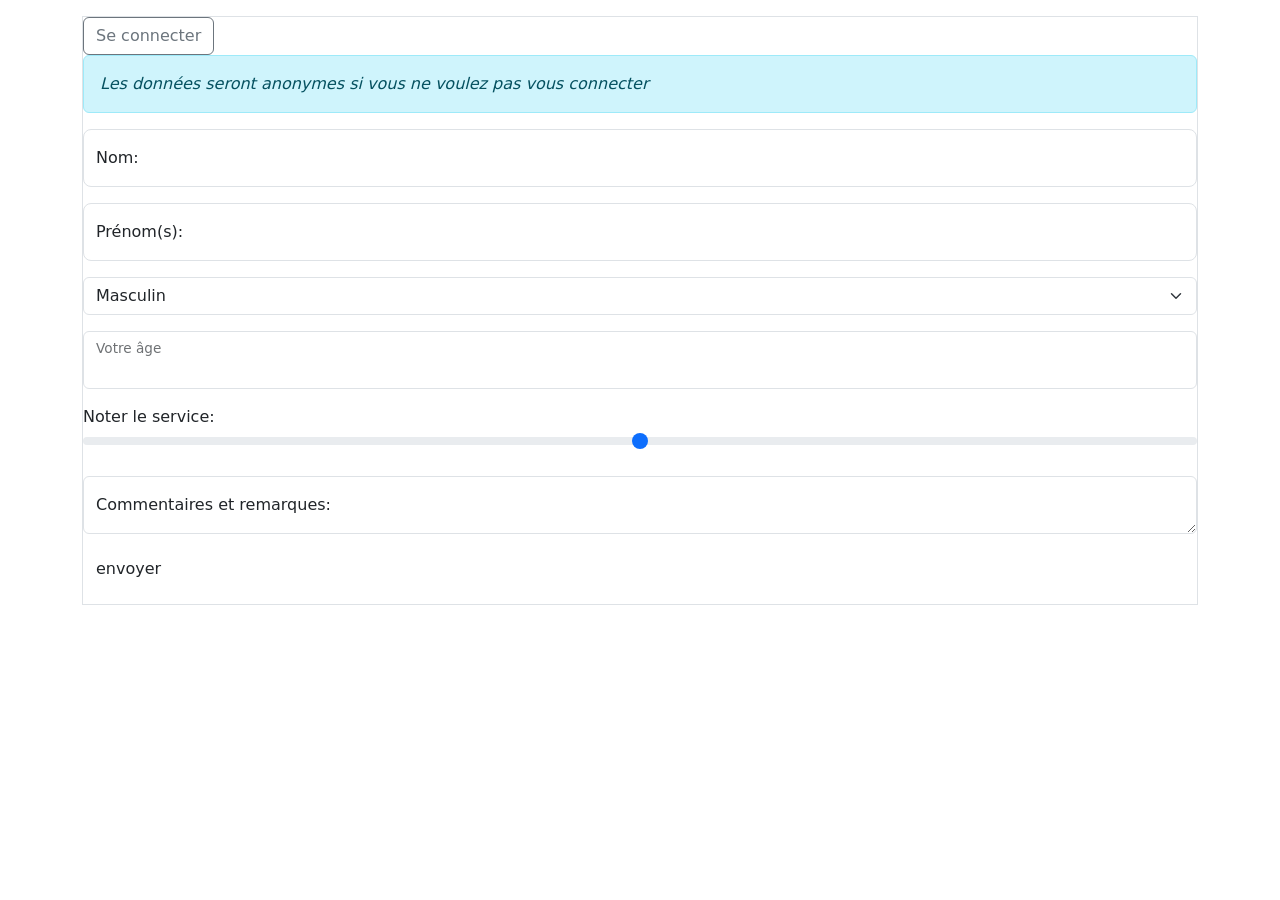
<file: bootstrap/index.html>
<!DOCTYPE html>
<html lang="en">
<head>
    <meta charset="UTF-8">
    <meta http-equiv="X-UA-Compatible" content="IE=edge">
    <meta name="viewport" content="width=device-width, initial-scale=1.0">
    <link href="https://cdn.jsdelivr.net/npm/bootstrap@5.1.3/dist/css/bootstrap.min.css" rel="stylesheet" integrity="sha384-1BmE4kWBq78iYhFldvKuhfTAU6auU8tT94WrHftjDbrCEXSU1oBoqyl2QvZ6jIW3" crossorigin="anonymous">
    <title>Exposé bootstrap(form)</title>
</head>
<body>
    <div class="container-sm bg-gray text-warning-75 mx-20 my-3">
        <form role="form" class="border needs-validation">        
            <button type="button" class="btn btn-outline-secondary modal-toggle" data-bs-toggle="modal" data-bs-target="#login">Se connecter</button>
            <div class="alert alert-info">
                <em>Les données seront anonymes si vous ne voulez pas vous connecter</em>
            </div>

            <div class="form-floating my-3">
                <input type="text" class="form-control form-control-lg" id="firstname" name="firstname" placeholder="entrer votre nom">
                <label for="firstname" class="form-label">Nom:</label>
            </div>

            <div class="form-floating my-3">
                <input type="text" class="form-control form-control-lg" id="name" name="name" placeholder="entrer votre prénom">
                <label for="name" class="form-label">Prénom(s):</label>
            </div>

            <div class="my-3">
                <select name="genre" id="genre" class="form-select">
                    <option value="male">Masculin</option>
                    <option value="female">Féminin</option>
                    <option value="indefine">Ne pas spécifier</option>
                </select>
            </div>

            <div class="my-3 form-floating">
                <input type="number" id="age" class="form-control" name="age" min="18" max="70">
                <label for="age" class="form-label">Votre âge</label>
            </div>

            <div class="my-3">
                <label for="range" id="form-label">Noter le service:</label>
                <input type="range" id="range" class="form-range" step="10">
            </div>

            <div class="my-3 form-floating">
                <textarea name="comments" class="form-control" id="comments" cols="30" rows="10" placeholder="Entrer vos remarques"></textarea>
                <label for="comments">Commentaires et remarques:&nbsp;</label>
            </div>

            <div class="my-3">
                <button type="submit" class="btn btn-outline-gray">envoyer</button>
            </div>
<!-----------------------------------------------------------modal code------------------------------------------------------------------------------->            
            <div class="modal" id="login">
                <div class="modal-dialogue">
                    <div class="modal-content">
                        <div class="modal-header">
                            <h4 class="modal-title">Connexion</h4>
                            <button type="button" class="btn-close" data-bs-dismiss="modal" title="fermer"></button>
                        </div>

                        <div class="modal-body">
                            <div class="my-3 form-floating input-group">
                                <span class="input-group-text"><img src="../html/photos/gmail.png" alt="favicon gmail" width="120px"></span>
                                <input class="form-control form-control-sm" type="email" name="email" id="email" placeholder="Entrer votre email">
                                <label for="email" class="form-label">email:&nbsp;</label>
                            </div>

                            <div class="my-3 form-floating">
                                <input type="text" name="mdp" id="mdp" placeholder="Votre mot de passe">
                                <label for="mdp">mot de passe:&nbsp;</label>
                            </div>

                            <div class="my-3 form-switch">
                                <label for="yes" class="form-check-label mx-20">
                                    <input type="checkbox" id="yes" value="yes" class="form-check-input">Se souvenir du mot de passe.
                                </label>
                            </div>
                        </div>

                        <div class="modal-footer">
                            <button type="button" class="btn-close" data-bs-dismiss="modal">se connecter</button>
                        </div>
                    </div>

                </div>

            </div>
<!----------------------------------------------------fin du modal-------------------------------------------------------------------------------->
        </form>
    </div>

    <script src="https://cdn.jsdelivr.net/npm/bootstrap@5.1.3/dist/js/bootstrap.bundle.min.js" integrity="sha384-ka7Sk0Gln4gmtz2MlQnikT1wXgYsOg+OMhuP+IlRH9sENBO0LRn5q+8nbTov4+1p" crossorigin="anonymous"></script>
    <script src="jquery-ui-bootstrap-jquery-ui-bootstrap-71f2e47/js/jquery-1.8.3.min.js"></script>

</body>
</html>
</file>
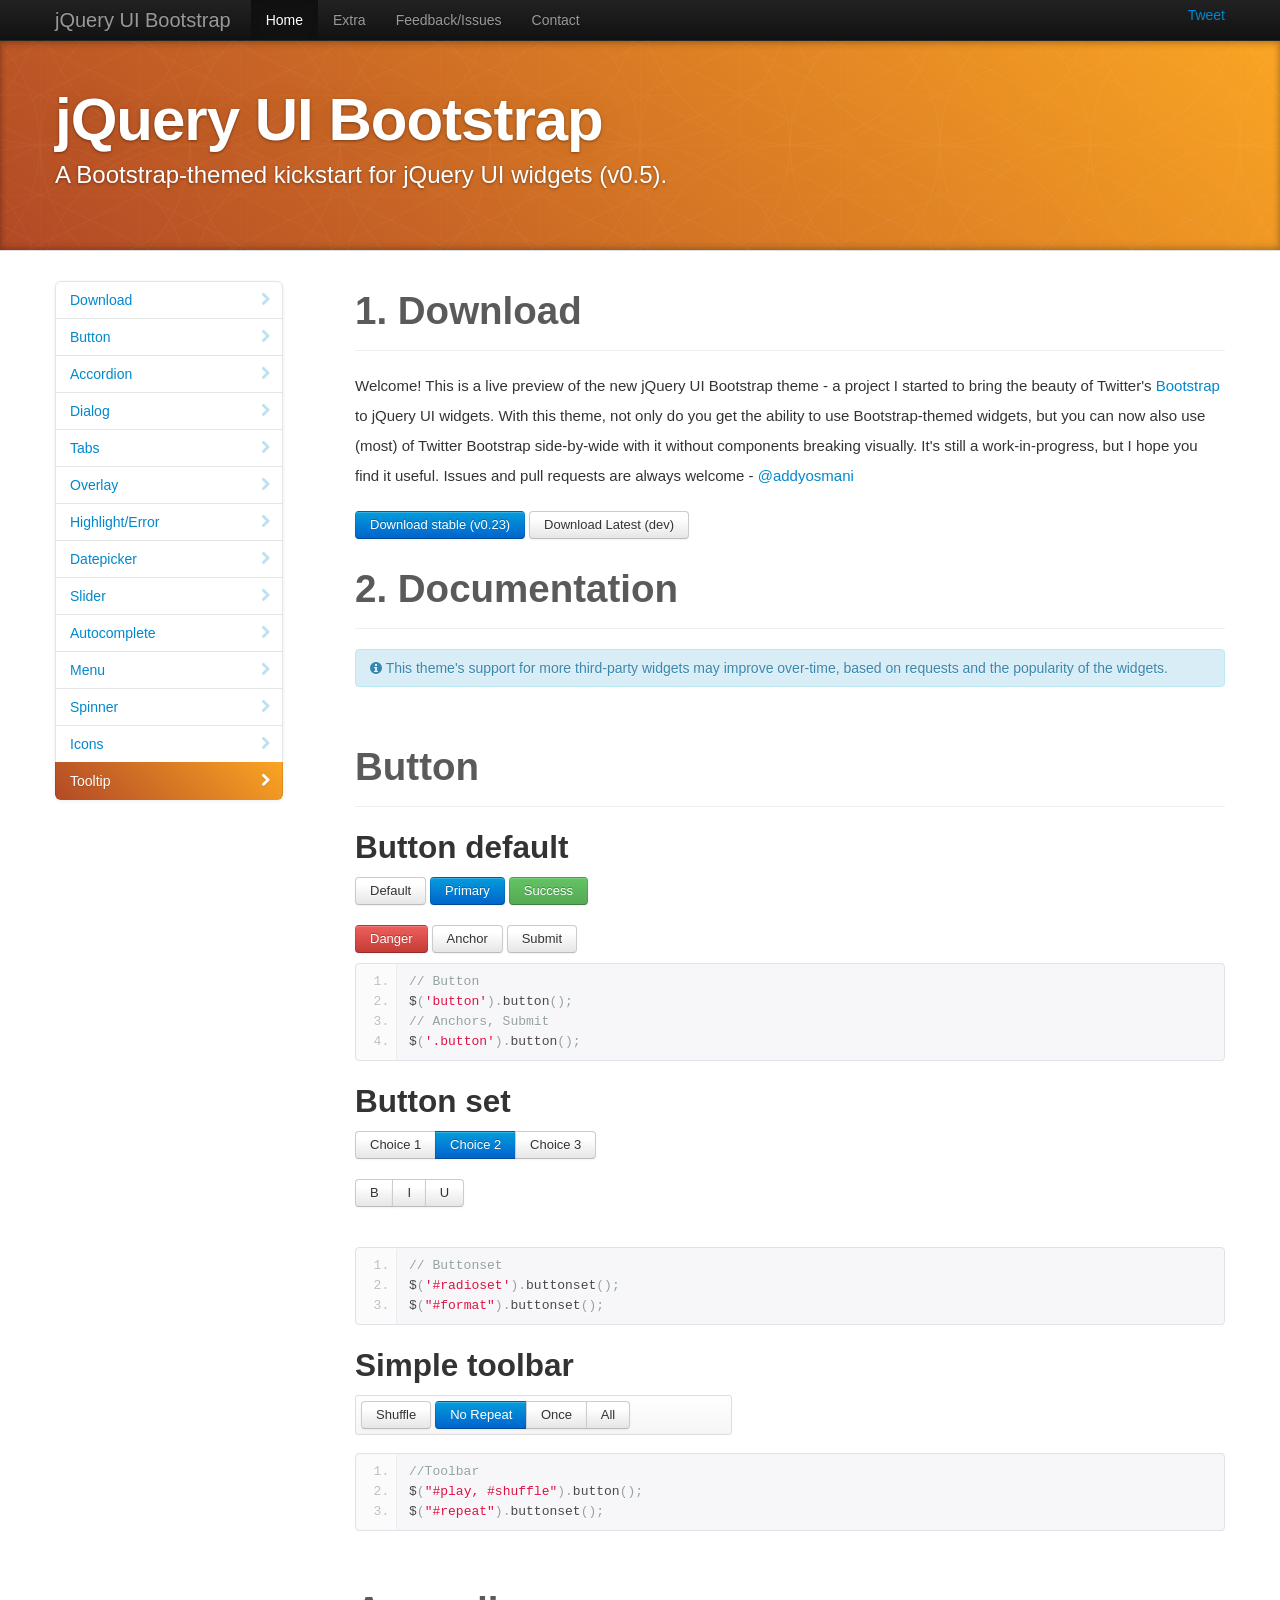
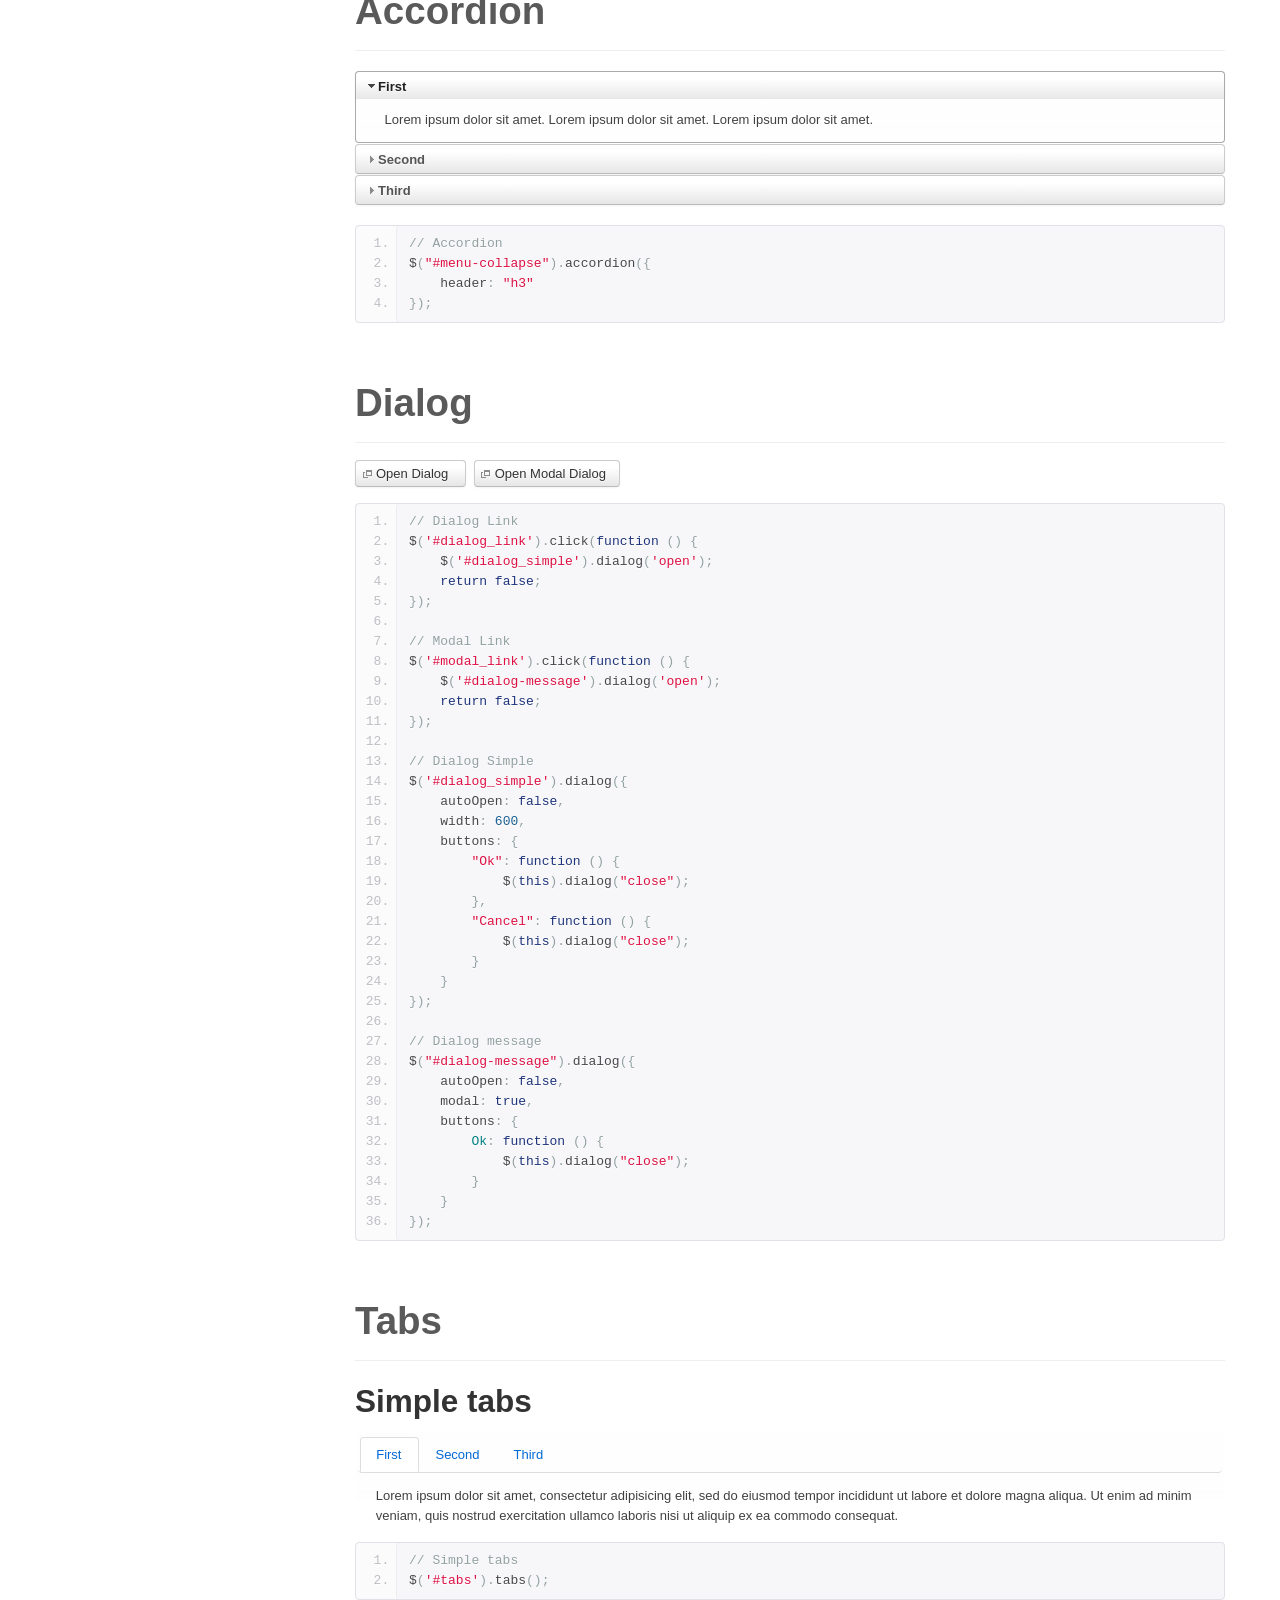
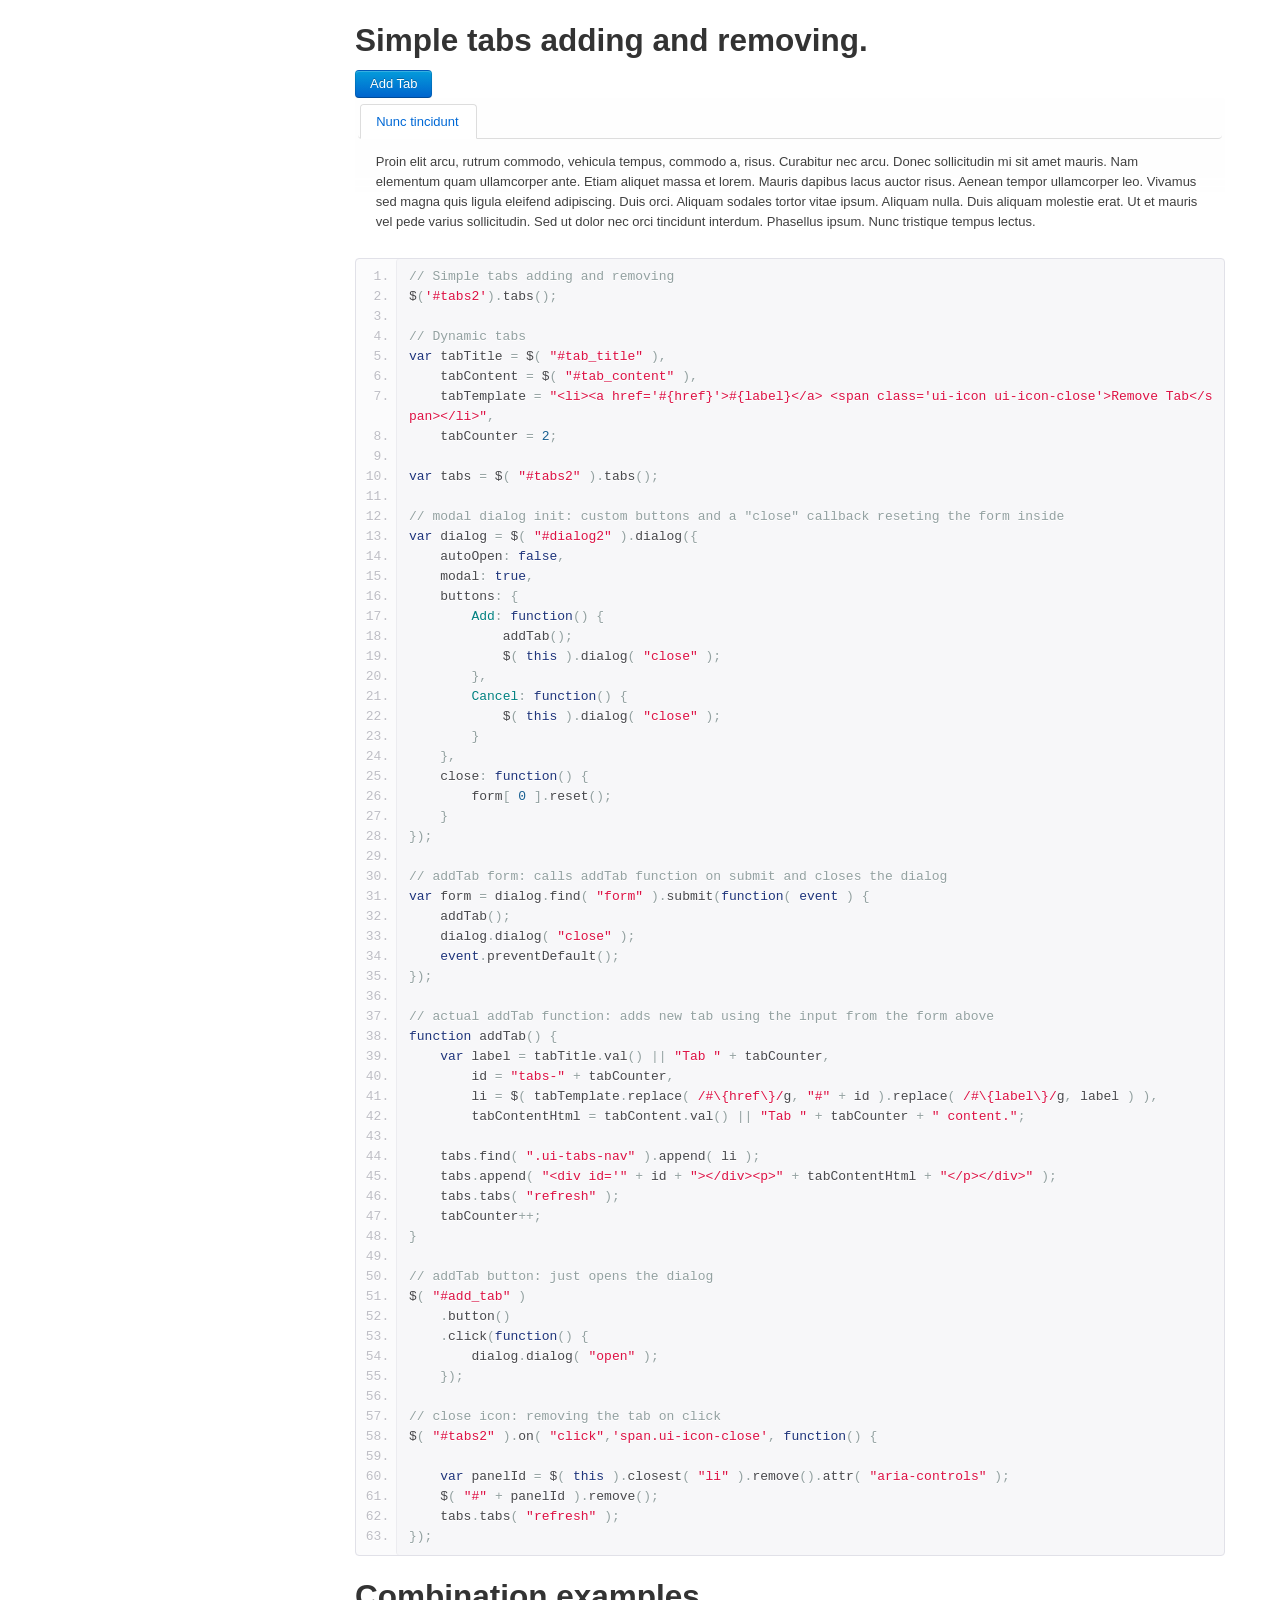
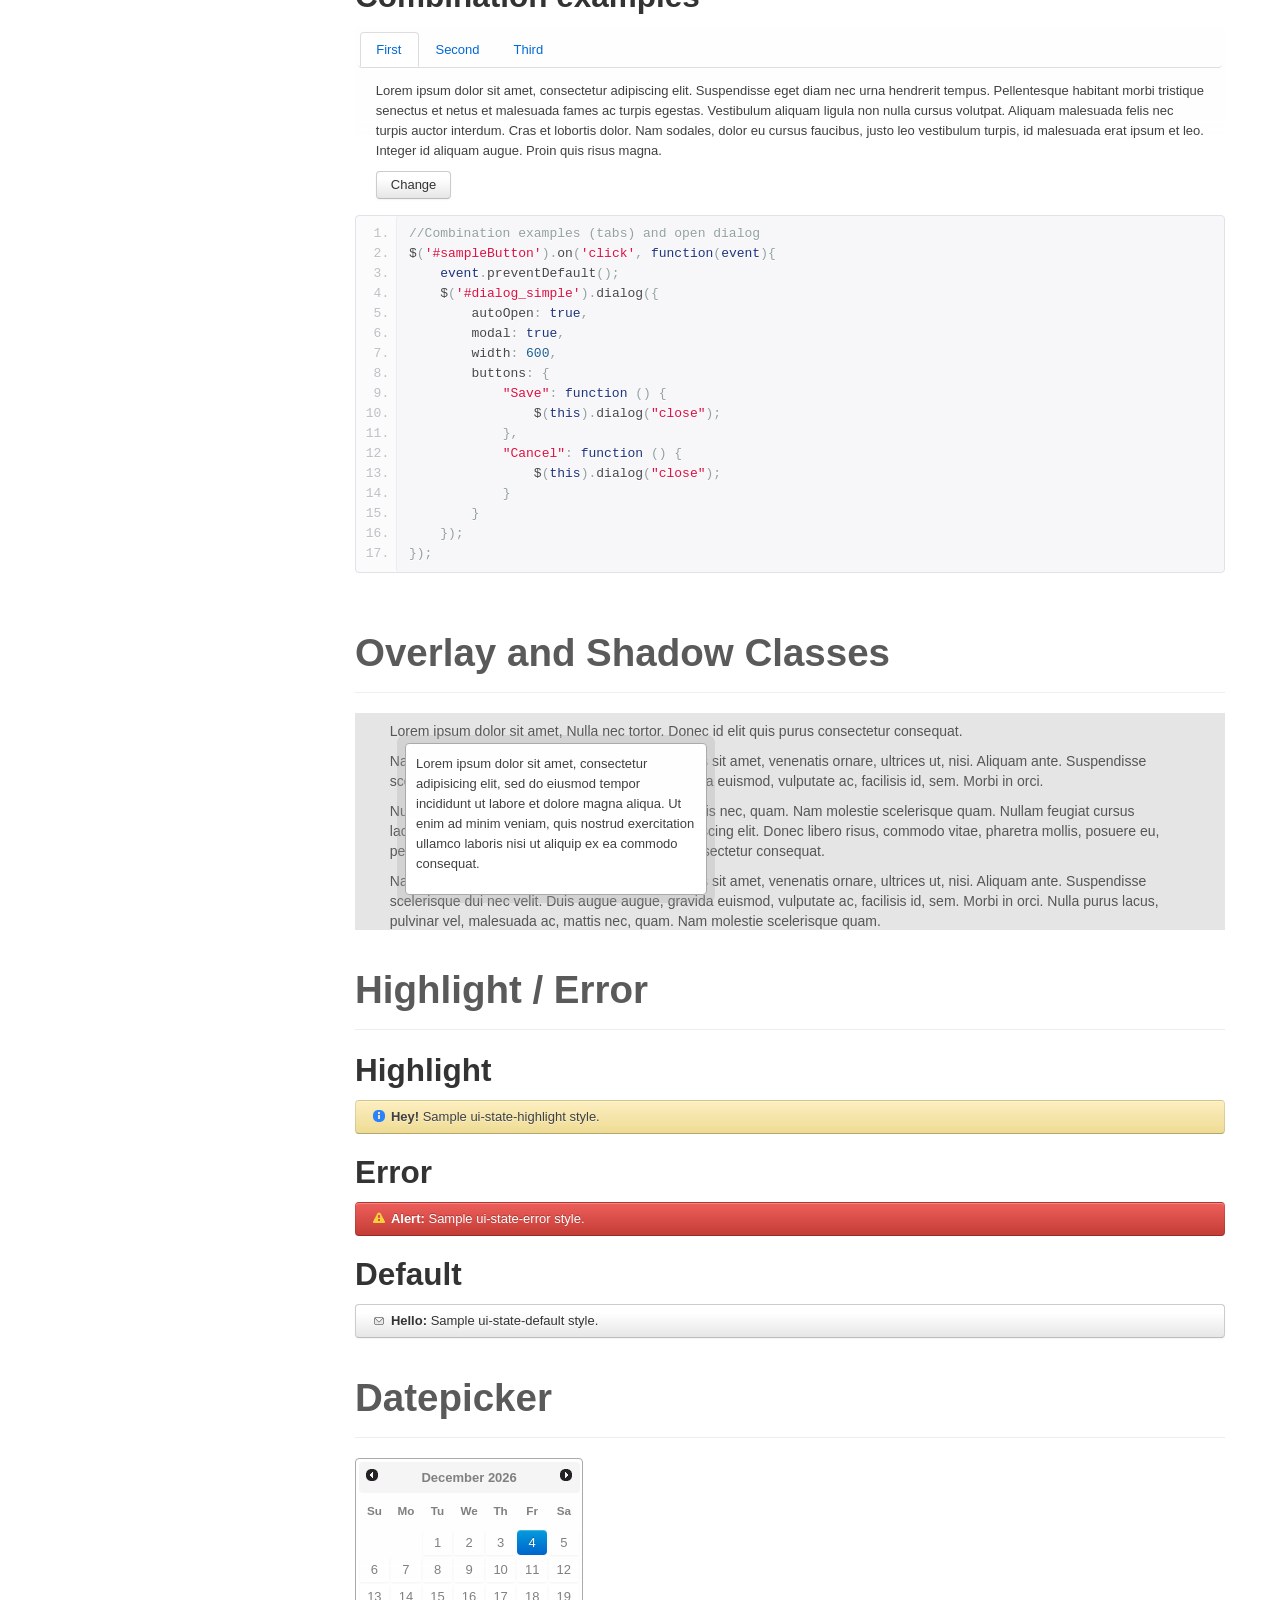
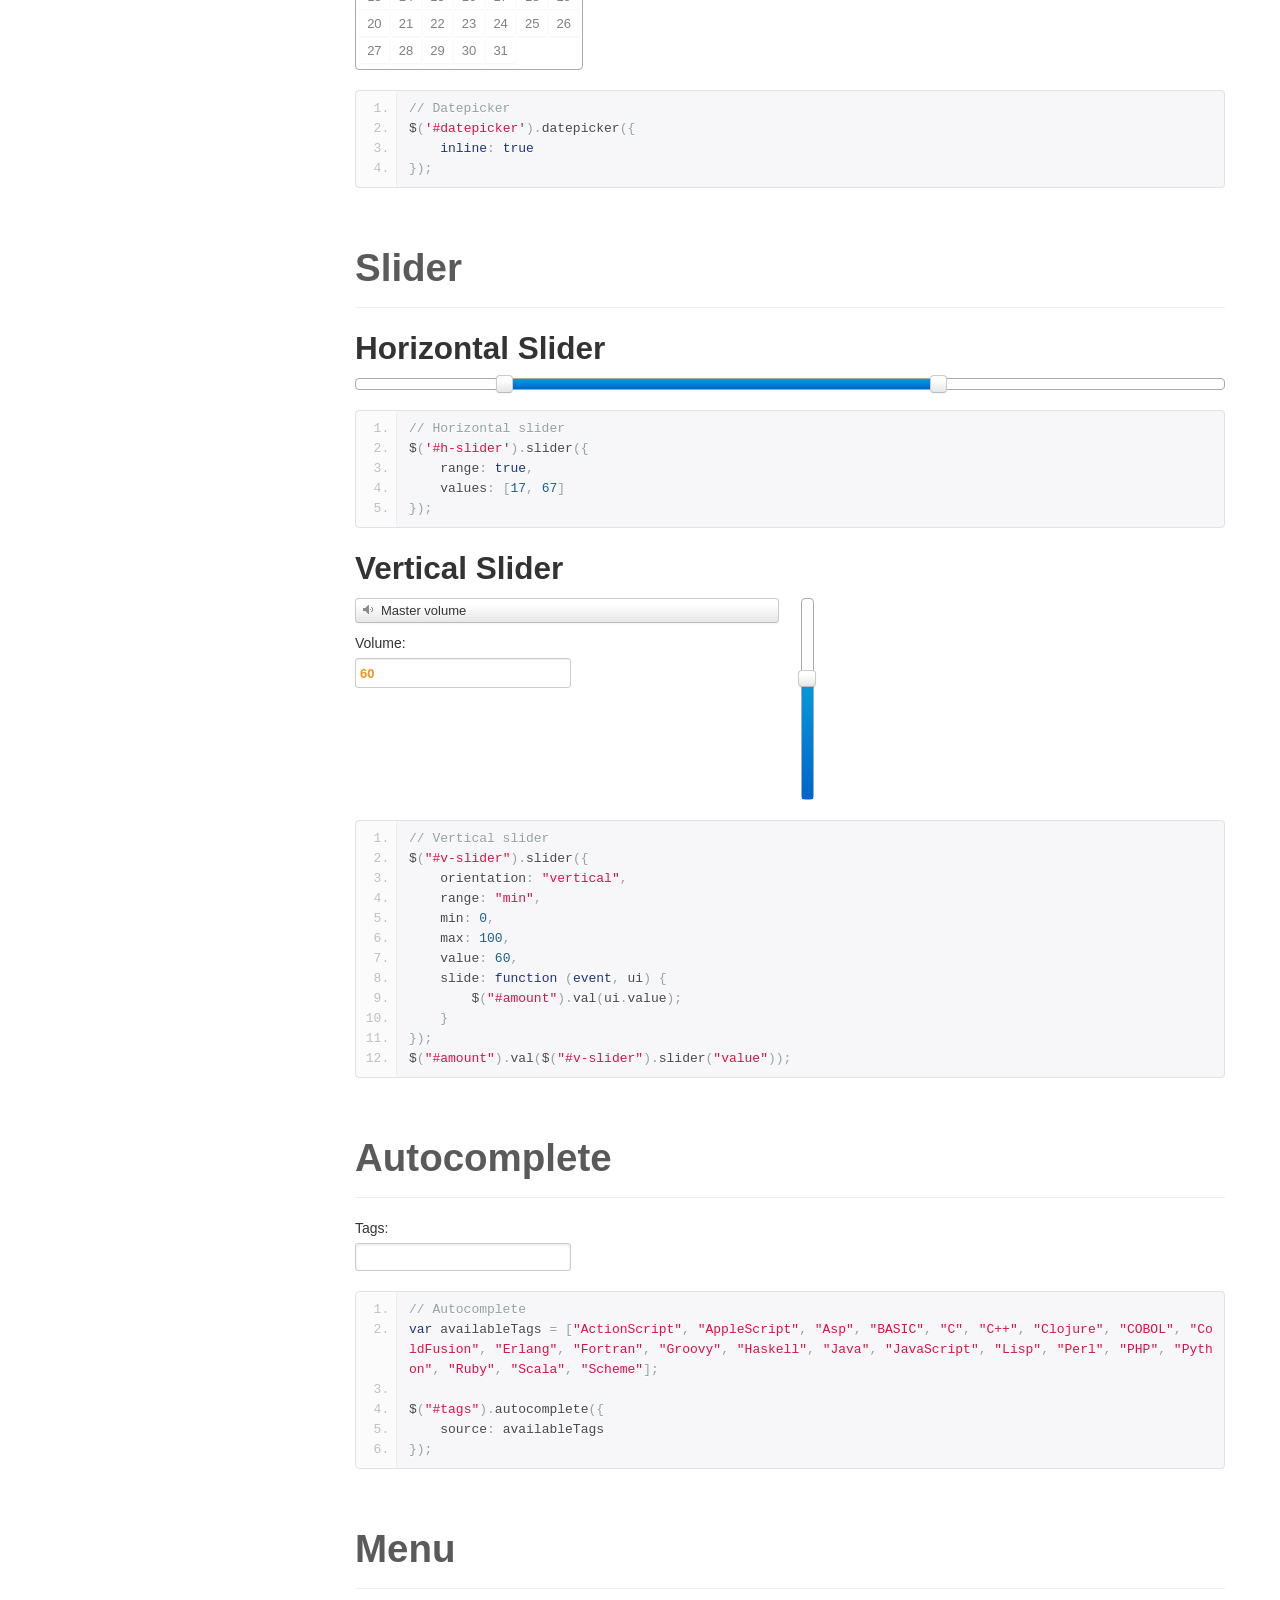
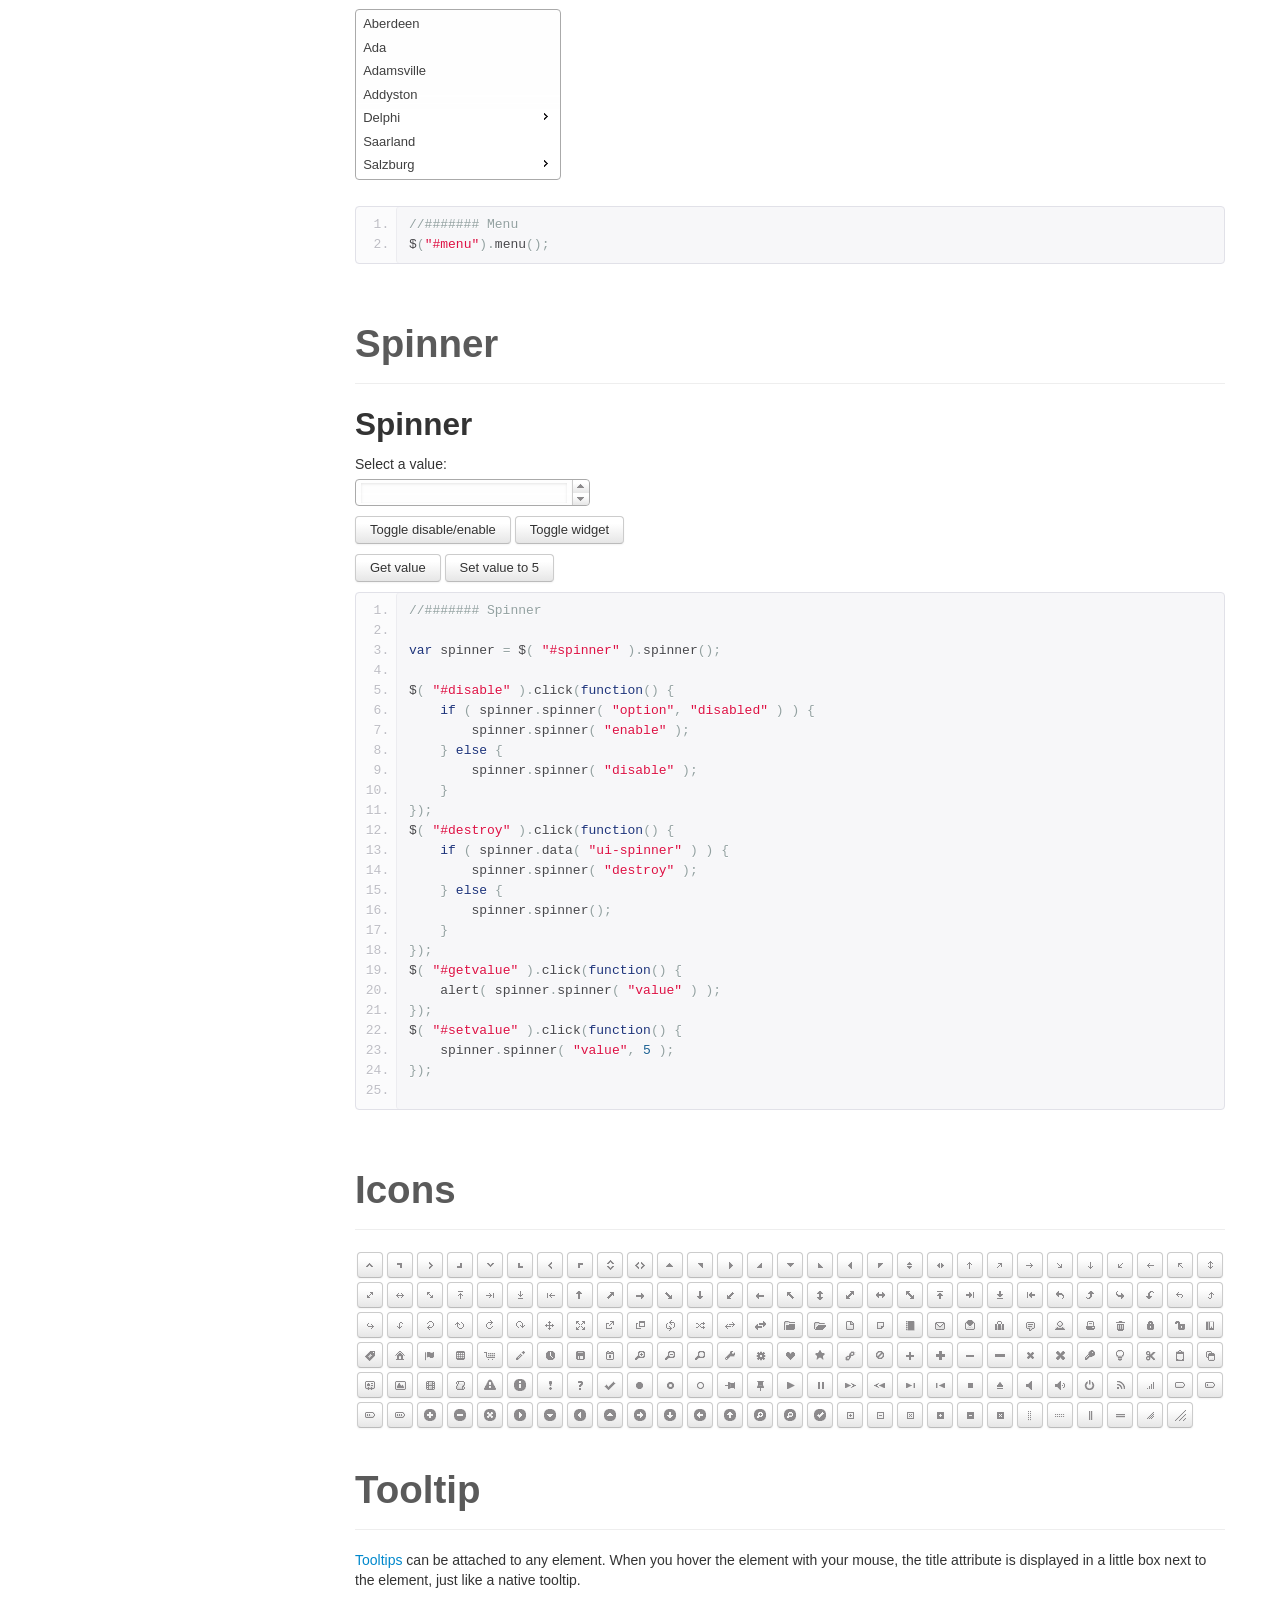
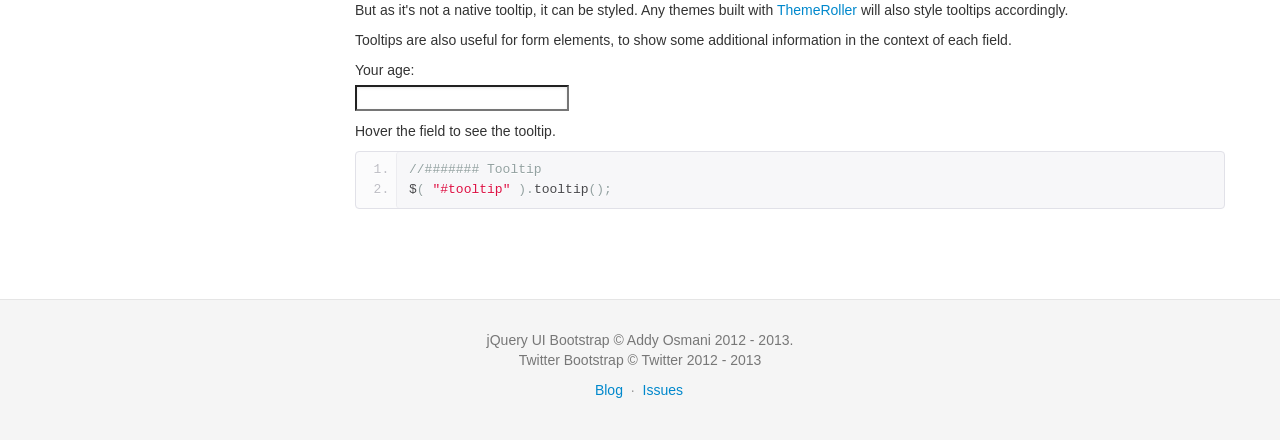
<file: bootstrap/jquery-ui-bootstrap-jquery-ui-bootstrap-71f2e47/index.html>
<!DOCTYPE html>
        <html lang="en">
        <head>
            <meta charset="utf-8">
            <title>jQuery UI Bootstrap</title>
            <meta name="viewport" content="width=device-width, initial-scale=1.0">
            <meta name="description" content="A preview of the jQuery UI Bootstrap theme">
            <meta name="author" content="Addy Osmani">

            <!-- Le styles -->
            <link href="assets/css/bootstrap.min.css" rel="stylesheet">
            <link type="text/css" href="css/custom-theme/jquery-ui-1.10.0.custom.css" rel="stylesheet" />
            <link type="text/css" href="assets/css/font-awesome.min.css" rel="stylesheet" />
            <!--[if IE 7]>
            <link rel="stylesheet" href="assets/css/font-awesome-ie7.min.css">
            <![endif]-->
            <!--[if lt IE 9]>
            <link rel="stylesheet" type="text/css" href="css/custom-theme/jquery.ui.1.10.0.ie.css"/>
            <![endif]-->
            <link href="assets/css/docs.css" rel="stylesheet">
            <link href="assets/js/google-code-prettify/prettify.css" rel="stylesheet">

            <!-- Le HTML5 shim, for IE6-8 support of HTML5 elements -->
            <!--[if lt IE 9]>
            <script src="http://html5shim.googlecode.com/svn/trunk/html5.js"></script>
            <![endif]-->

            <!-- Le fav and touch icons -->
            <link rel="apple-touch-icon-precomposed" sizes="144x144" href="assets/ico/apple-touch-icon-144-precomposed.png">
            <link rel="apple-touch-icon-precomposed" sizes="114x114" href="assets/ico/apple-touch-icon-114-precomposed.png">
            <link rel="apple-touch-icon-precomposed" sizes="72x72" href="assets/ico/apple-touch-icon-72-precomposed.png">
            <link rel="apple-touch-icon-precomposed" href="assets/ico/apple-touch-icon-57-precomposed.png">
            <link rel="shortcut icon" href="assets/ico/favicon.png">

        </head>

        <body data-spy="scroll" data-target=".bs-docs-sidebar" data-twttr-rendered="true">

        <!-- Navbar
        ================================================== -->
        <div class="navbar navbar-inverse navbar-fixed-top">
            <div class="navbar-inner">
                <div class="container">
                    <button type="button" class="btn btn-navbar" data-toggle="collapse" data-target=".nav-collapse">
                        <span class="icon-bar"></span>
                        <span class="icon-bar"></span>
                        <span class="icon-bar"></span>
                    </button>
                    <a class="brand" href="http://github.com/addyosmani/jquery-ui-bootstrap">jQuery UI Bootstrap</a>
                    <div class="nav-collapse collapse">
                        <ul class="nav">
                            <li class="active">
                                <a href="./index.html">Home</a>
                            </li>
                            <li>
                                <a href="./extra.html">Extra</a>
                            </li>
                            <li>
                                <a href="http://github.com/addyosmani/jquery-ui-bootstrap/issues">Feedback/Issues</a>
                            </li>
                            <li>
                                <a href="http://twitter.com/addyosmani">Contact</a>
                            </li>
                        </ul>
                        <div id="twitter-share" class="pull-right">
                            <a href="https://twitter.com/share" class="twitter-share-button" data-url="http://addyosmani.github.com/jquery-ui-bootstrap/" data-text="A new jQuery UI Bootstrap theme" data-via="addyosmani" data-size="large">Tweet</a>
                            <script>!function(d,s,id){var js,fjs=d.getElementsByTagName(s)[0];if(!d.getElementById(id)){js=d.createElement(s);js.id=id;js.src="//platform.twitter.com/widgets.js";fjs.parentNode.insertBefore(js,fjs);}}(document,"script","twitter-wjs");</script>
                        </div>
                    </div>
                </div>
            </div>
        </div>


        <!-- Subhead
        ================================================== -->
        <header class="jumbotron subhead" id="overview">
            <div class="container">
                <h1>jQuery UI Bootstrap</h1>
                <p class="lead">A Bootstrap-themed kickstart for jQuery UI widgets (v0.5).</p>
            </div>
        </header>


        <div class="container">
        <!-- Docs nav ================================================== -->
        <div class="row">
        <div class="span3 bs-docs-sidebar">
            <ul class="nav nav-list bs-docs-sidenav">
                <li><a href="#download-bootstrap"><i class="icon-chevron-right"></i> Download</a></li>
                <li><a href="#button"><i class="icon-chevron-right"></i> Button</a></li>
                <li><a href="#accordion"><i class="icon-chevron-right"></i> Accordion</a></li>
                <li><a href="#dialog"><i class="icon-chevron-right"></i> Dialog</a></li>
                <li><a href="#tabs-simple"><i class="icon-chevron-right"></i> Tabs</a></li>
                <li><a href="#overlay"><i class="icon-chevron-right"></i> Overlay</a></li>
                <li><a href="#block-state"><i class="icon-chevron-right"></i> Highlight/Error</a></li>
                <li><a href="#calendar"><i class="icon-chevron-right"></i> Datepicker</a></li>
                <li><a href="#slider"><i class="icon-chevron-right"></i> Slider</a></li>
                <li><a href="#autocomplete"><i class="icon-chevron-right"></i> Autocomplete</a></li>
                <li><a href="#block-menu"><i class="icon-chevron-right"></i> Menu</a></li>
                <li><a href="#block-spinner"><i class="icon-chevron-right"></i> Spinner</a></li>
                <li><a href="#block-icons"><i class="icon-chevron-right"></i> Icons</a></li>
                <li><a href="#block-tooltip"><i class="icon-chevron-right"></i> Tooltip</a></li>
            </ul>
        </div>
        <div class="span9">
            <!-- Download ================================================== -->
            <section id="download-bootstrap">
                <div class="page-header">
                    <h1>1. Download</h1>
                </div>
                <div class="row-fluid">
                    <p class="docs-lead">
                        Welcome! This is a live preview of the new jQuery UI Bootstrap theme - a project I started to bring the beauty of Twitter's <a href="http://twitter.github.com/bootstrap/">Bootstrap</a> to jQuery UI widgets.
                        With this theme, not only do you get the ability to use Bootstrap-themed widgets, but you can now also use (most) of Twitter Bootstrap side-by-wide with it without components breaking visually.
                        It's still a work-in-progress, but I hope you find it useful. Issues and pull requests are always welcome - <a href="http://twitter.com/addyosmani">@addyosmani</a></p>
                    </p>
                    <p>
                        <a class="download-btn ui-button-primary"href="https://github.com/addyosmani/jquery-ui-bootstrap/zipball/v0.23">Download stable (v0.23)</a>
                        <a class="download-btn" href="https://github.com/addyosmani/jquery-ui-bootstrap/zipball/master" >Download Latest (dev)</a>
                    </p>
                </div>
            </section>
            <div class="page-header">
                <h1>2. Documentation</h1>
            </div>
            <div class="alert alert-info">
                <span class="icon-info-sign"></span> This theme's support for more third-party widgets may improve over-time, based on requests and the popularity of the widgets.
            </div>
            <!-- Button -->
            <section id="button">
                <div class="page-header">
                    <h1>Button</h1>
                </div>
                <!-- Buttons -->
                <h2>Button default</h2>
                <p>
                    <button>Default</button>
                    <button class="ui-button-primary">Primary</button>
                    <button class="ui-button-success">Success</button>
                    </br>
                    </br>
                    <button class="ui-button-error">Danger</button>
                    <a class="button">Anchor</a>
                    <input type="submit" class="button" value="Submit"/>
                </p>

<pre class="prettyprint linenums">
// Button
$('button').button();
// Anchors, Submit
$('.button').button();
</pre>
                <!-- Button set-->
                <h2>Button set</h2>
                <p>
                    <form>
                        <div id="radioset">
                            <input type="radio" id="radio1" name="radio" /><label for="radio1">Choice 1</label>
                            <input type="radio" id="radio2" name="radio" checked="checked" /><label for="radio2">Choice 2</label>
                            <input type="radio" id="radio3" name="radio" /><label for="radio3">Choice 3</label>
                        </div>
                        </br>
                        <div id="format">
                            <input type="checkbox" id="check1" /><label for="check1">B</label>
                            <input type="checkbox" id="check2" /><label for="check2">I</label>
                            <input type="checkbox" id="check3" /><label for="check3">U</label>
                        </div>
                        </br>
                    </form>
                </p>
<pre class="prettyprint linenums">
// Buttonset
$('#radioset').buttonset();
$("#format").buttonset();
</pre>
            <h2>Simple toolbar</h2>
                <div id="toolbar" class="span4 ui-toolbar ui-widget-header ui-corner-all">

                <input type="checkbox" id="shuffle" /><label for="shuffle">Shuffle</label>
                
                <span id="repeat">
                  <input type="radio" id="repeat0" name="repeat" checked="checked" /><label for="repeat0">No Repeat</label>
                  <input type="radio" id="repeat1" name="repeat" /><label for="repeat1">Once</label>
                  <input type="radio" id="repeatall" name="repeat" /><label for="repeatall">All</label>
                </span>

              </div>
              <div class="clearfix"></div>
<pre class="prettyprint linenums">
//Toolbar
$("#play, #shuffle").button();
$("#repeat").buttonset();
</pre>
            </section>
            <!-- Accordion -->
            <section id="accordion">
                <div class="page-header">
                    <h1>Accordion</h1>
                </div>
                <div id="menu-collapse">
                    <div>
                        <h3><a href="#">First</a></h3>
                        <div>Lorem ipsum dolor sit amet. Lorem ipsum dolor sit amet. Lorem ipsum dolor sit amet.</div>
                    </div>
                    <div>
                        <h3><a href="#">Second</a></h3>
                        <div>Phasellus mattis tincidunt nibh.</div>
                    </div>
                    <div>
                        <h3><a href="#">Third</a></h3>
                        <div>Nam dui erat, auctor a, dignissim quis.</div>
                    </div>
                </div>
<pre class="prettyprint linenums">
// Accordion
$("#menu-collapse").accordion({
    header: "h3"
});
</pre>
            </section>
            <!-- Dialog -->
            <section id="dialog">
                <div class="page-header">
                    <h1>Dialog</h1>
                </div>
                <p class="dialog-button">
                    <a href="#" id="dialog_link" class="ui-state-default ui-corner-all">
                        <span class="ui-icon ui-icon-newwin"></span>Open Dialog
                    </a>
                    &nbsp;
                    <a href="#" id="modal_link" class="ui-state-default ui-corner-all">
                        <span class="ui-icon ui-icon-newwin"></span>
                        Open Modal Dialog
                    </a>
                </p>
                <!-- ui-dialog -->
                <div id="dialog_simple" title="Dialog Simple Title">
                    <p>Lorem ipsum dolor sit amet, consectetur adipisicing elit, sed do eiusmod tempor incididunt ut labore et dolore magna aliqua. Ut enim ad minim veniam, quis nostrud exercitation ullamco laboris nisi ut aliquip ex ea commodo consequat.</p>
                </div>
                <!--static dialog-->
                <div id="dialog-message" title="Modal Dialog">
                    <p>
                        <span class="ui-icon ui-icon-circle-check" style="float:left; margin:0 7px 50px 0;"></span>
                        Your files have downloaded successfully into the My Downloads folder.
                    </p>
                    <p>
                        Currently using <b>36% of your storage space</b>.
                    </p>
                </div>
                <!--end static dialog-->
<pre class="prettyprint linenums">
// Dialog Link
$('#dialog_link').click(function () {
    $('#dialog_simple').dialog('open');
    return false;
});

// Modal Link
$('#modal_link').click(function () {
    $('#dialog-message').dialog('open');
    return false;
});

// Dialog Simple
$('#dialog_simple').dialog({
    autoOpen: false,
    width: 600,
    buttons: {
        "Ok": function () {
            $(this).dialog("close");
        },
        "Cancel": function () {
            $(this).dialog("close");
        }
    }
});

// Dialog message
$("#dialog-message").dialog({
    autoOpen: false,
    modal: true,
    buttons: {
        Ok: function () {
            $(this).dialog("close");
        }
    }
});
</pre>
            </section>
            <!-- Tabs -->
            <section id="tabs-simple">
                <div class="page-header">
                    <h1>Tabs</h1>
                </div>
                <h2>Simple tabs</h2>
                <!--Demo-->
                <div id="tabs">
                    <ul>
                        <li><a href="#tabs-a">First</a></li>
                        <li><a href="#tabs-b">Second</a></li>
                        <li><a href="#tabs-c">Third</a></li>
                    </ul>
                    <div id="tabs-a">Lorem ipsum dolor sit amet, consectetur adipisicing elit, sed do eiusmod tempor incididunt ut labore et dolore magna aliqua. Ut enim ad minim veniam, quis nostrud exercitation ullamco laboris nisi ut aliquip ex ea commodo consequat.</div>
                    <div id="tabs-b">Phasellus mattis tincidunt nibh. Cras orci urna, blandit id, pretium vel, aliquet ornare, felis. Maecenas scelerisque sem non nisl. Fusce sed lorem in enim dictum bibendum.</div>
                    <div id="tabs-c">Nam dui erat, auctor a, dignissim quis, sollicitudin eu, felis. Pellentesque nisi urna, interdum eget, sagittis et, consequat vestibulum, lacus. Mauris porttitor ullamcorper augue.</div>
                </div>
                <!-- End demo -->
<pre class="prettyprint linenums">
// Simple tabs
$('#tabs').tabs();
</pre>
                <h2>Simple tabs adding and removing.</h2>
                <!-- Demo -->
                <div id="dialog2" title="Tab data">
                    <form>
                        <fieldset class="ui-helper-reset">
                            <label for="tab_title">Title</label>
                            <input type="text" name="tab_title" id="tab_title" value="" class="ui-widget-content ui-corner-all" />
                            <label for="tab_content">Content</label>
                            <textarea name="tab_content" id="tab_content" class="ui-widget-content ui-corner-all"></textarea>
                        </fieldset>
                    </form>
                </div>

                <button id="add_tab" class="ui-button-primary">Add Tab</button>

                <div id="tabs2">
                    <ul>
                        <li><a href="#tabs-1">Nunc tincidunt</a></li>
                    </ul>
                    <div id="tabs-1">
                        <p>Proin elit arcu, rutrum commodo, vehicula tempus, commodo a, risus. Curabitur nec arcu. Donec sollicitudin mi sit amet mauris. Nam elementum quam ullamcorper ante. Etiam aliquet massa et lorem. Mauris dapibus lacus auctor risus. Aenean tempor ullamcorper leo. Vivamus sed magna quis ligula eleifend adipiscing. Duis orci. Aliquam sodales tortor vitae ipsum. Aliquam nulla. Duis aliquam molestie erat. Ut et mauris vel pede varius sollicitudin. Sed ut dolor nec orci tincidunt interdum. Phasellus ipsum. Nunc tristique tempus lectus.</p>
                    </div>
                </div>
                <!-- End demo -->
<pre class="prettyprint linenums">
// Simple tabs adding and removing
$('#tabs2').tabs();

// Dynamic tabs
var tabTitle = $( "#tab_title" ),
    tabContent = $( "#tab_content" ),
    tabTemplate = "&lt;li&gt;&lt;a href='#{href}'>#{label}&lt;/a&gt; &lt;span class='ui-icon ui-icon-close'>Remove Tab&lt;/span&gt;&lt;/li&gt;",
    tabCounter = 2;

var tabs = $( "#tabs2" ).tabs();

// modal dialog init: custom buttons and a "close" callback reseting the form inside
var dialog = $( "#dialog2" ).dialog({
    autoOpen: false,
    modal: true,
    buttons: {
        Add: function() {
            addTab();
            $( this ).dialog( "close" );
        },
        Cancel: function() {
            $( this ).dialog( "close" );
        }
    },
    close: function() {
        form[ 0 ].reset();
    }
});

// addTab form: calls addTab function on submit and closes the dialog
var form = dialog.find( "form" ).submit(function( event ) {
    addTab();
    dialog.dialog( "close" );
    event.preventDefault();
});

// actual addTab function: adds new tab using the input from the form above
function addTab() {
    var label = tabTitle.val() || "Tab " + tabCounter,
        id = "tabs-" + tabCounter,
        li = $( tabTemplate.replace( /#\{href\}/g, "#" + id ).replace( /#\{label\}/g, label ) ),
        tabContentHtml = tabContent.val() || "Tab " + tabCounter + " content.";

    tabs.find( ".ui-tabs-nav" ).append( li );
    tabs.append( "&lt;div id='" + id + "&gt;&lt;/div&gt;&lt;p&gt;" + tabContentHtml + "&lt;/p&gt;&lt;/div&gt;" );
    tabs.tabs( "refresh" );
    tabCounter++;
}

// addTab button: just opens the dialog
$( "#add_tab" )
    .button()
    .click(function() {
        dialog.dialog( "open" );
    });

// close icon: removing the tab on click
$( "#tabs2" ).on( "click",'span.ui-icon-close', function() {

    var panelId = $( this ).closest( "li" ).remove().attr( "aria-controls" );
    $( "#" + panelId ).remove();
    tabs.tabs( "refresh" );
});
</pre>
                <h2>Combination examples</h2>
                <!--start combinations-->
                <div id="tabs3">
                    <ul>
                        <li><a href="#tabs3-1">First</a></li>
                        <li><a href="#tabs3-2">Second</a></li>
                        <li><a href="#tabs3-3">Third</a></li>
                    </ul>
                    <div id="tabs3-1">
                        <p>Lorem ipsum dolor sit amet, consectetur adipiscing elit. Suspendisse eget diam nec urna hendrerit tempus. Pellentesque habitant morbi tristique senectus et netus et malesuada fames ac turpis egestas. Vestibulum aliquam ligula non nulla cursus volutpat. Aliquam malesuada felis nec turpis auctor interdum. Cras et lobortis dolor. Nam sodales, dolor eu cursus faucibus, justo leo vestibulum turpis, id malesuada erat ipsum et leo. Integer id aliquam augue. Proin quis risus magna.</p>
                        <a href="#" id="sampleButton">Change</a>
                    </div>
                    <div id="tabs3-2">Tab 2</div>
                    <div id="tabs3-3">Tab 3</div>
                </div>
                <!--end combinations-->
<pre class="prettyprint linenums">
//Combination examples (tabs) and open dialog
$('#sampleButton').on('click', function(event){
    event.preventDefault();
    $('#dialog_simple').dialog({
        autoOpen: true,
        modal: true,
        width: 600,
        buttons: {
            "Save": function () {
                $(this).dialog("close");
            },
            "Cancel": function () {
                $(this).dialog("close");
            }
        }
    });
});
</pre>
            <!-- End tabs -->
            </section>
            <section id="overlay">
                <div class="page-header">
                    <h1>Overlay and Shadow Classes</h1>
                </div>
                <div class="window-contain">
                    <p>Lorem ipsum dolor sit amet,  Nulla nec tortor. Donec id elit quis purus consectetur consequat. </p><p>Nam congue semper tellus. Sed erat dolor, dapibus sit amet, venenatis ornare, ultrices ut, nisi. Aliquam ante. Suspendisse scelerisque dui nec velit. Duis augue augue, gravida euismod, vulputate ac, facilisis id, sem. Morbi in orci. </p><p>Nulla purus lacus, pulvinar vel, malesuada ac, mattis nec, quam. Nam molestie scelerisque quam. Nullam feugiat cursus lacus.orem ipsum dolor sit amet, consectetur adipiscing elit. Donec libero risus, commodo vitae, pharetra mollis, posuere eu, pede. Nulla nec tortor. Donec id elit quis purus consectetur consequat. </p><p>Nam congue semper tellus. Sed erat dolor, dapibus sit amet, venenatis ornare, ultrices ut, nisi. Aliquam ante. Suspendisse scelerisque dui nec velit. Duis augue augue, gravida euismod, vulputate ac, facilisis id, sem. Morbi in orci. Nulla purus lacus, pulvinar vel, malesuada ac, mattis nec, quam. Nam molestie scelerisque quam. </p><p>Nullam feugiat cursus lacus.orem ipsum dolor sit amet, consectetur adipiscing elit. Donec libero risus, commodo vitae, pharetra mollis, posuere eu, pede. Nulla nec tortor. Donec id elit quis purus consectetur consequat. Nam congue semper tellus. Sed erat dolor, dapibus sit amet, venenatis ornare, ultrices ut, nisi. Aliquam ante. </p><p>Suspendisse scelerisque dui nec velit. Duis augue augue, gravida euismod, vulputate ac, facilisis id, sem. Morbi in orci. Nulla purus lacus, pulvinar vel, malesuada ac, mattis nec, quam. Nam molestie scelerisque quam. Nullam feugiat cursus lacus.orem ipsum dolor sit amet, consectetur adipiscing elit. Donec libero risus, commodo vitae, pharetra mollis, posuere eu, pede. Nulla nec tortor. Donec id elit quis purus consectetur consequat. Nam congue semper tellus. Sed erat dolor, dapibus sit amet, venenatis ornare, ultrices ut, nisi. </p>

                    <!-- ui-overlay -->
                    <div class="ui-overlay">
                        <div class="ui-widget-overlay"></div>
                        <div class="ui-widget-shadow ui-corner-all" style="width: 302px; height: 152px; position: absolute; left: 50px; top: 30px;"></div>
                    </div>
                    <div style="position: absolute; width: 280px; height: 130px;left: 50px; top: 30px; padding: 10px;" class="ui-widget ui-widget-content ui-corner-all">
                        <div class="ui-dialog-content ui-widget-content" style="background: none; border: 0;">
                            <p>Lorem ipsum dolor sit amet, consectetur adipisicing elit, sed do eiusmod tempor incididunt ut labore et dolore magna aliqua. Ut enim ad minim veniam, quis nostrud exercitation ullamco laboris nisi ut aliquip ex ea commodo consequat.</p>
                        </div>
                    </div>

                </div>
            </section>
            <section id="block-state">
                <div class="page-header">
                    <h1>Highlight / Error</h1>
                </div>
                <!-- Highlight / Error -->
                <h2>Highlight</h2>
                <div class="ui-widget">
                  <div class="ui-state-highlight ui-corner-all">
                    <p><span class="ui-icon ui-icon-info" style="float: left; margin-right: .3em;"></span>
                    <strong>Hey!</strong> Sample ui-state-highlight style.</p>
                  </div>
                </div>
                <h2>Error</h2>
                <div class="ui-widget">
                  <div class="ui-state-error ui-corner-all">
                    <p><span class="ui-icon ui-icon-alert" style="float: left; margin-right: .3em;"></span>
                    <strong>Alert:</strong> Sample ui-state-error style.</p>
                  </div>
                </div>
                <h2>Default</h2>
                <div class="ui-widget">
                  <div class="ui-state-default ui-corner-all">
                    <p><span class="ui-icon ui-icon-mail-closed" style="float: left; margin-right: .3em;"></span>
                    <strong>Hello:</strong> Sample ui-state-default style.</p>
                  </div>
                </div>
            </section>
            <!--end highlights-->
            <!-- Datepicker -->
            <section id="calendar">
                <div class="page-header">
                    <h1>Datepicker</h1>
                </div>
                <div id="datepicker"></div>
<pre class="prettyprint linenums">
// Datepicker
$('#datepicker').datepicker({
    inline: true
});
</pre>
            </section>
            <!--end datepicker-->
            <!-- Slider -->
            <section id="slider">
                <div class="page-header">
                    <h1>Slider</h1>
                </div>
                <h2>Horizontal Slider</h2>
                <div id="h-slider"></div>
<pre class="prettyprint linenums">
// Horizontal slider
$('#h-slider').slider({
    range: true,
    values: [17, 67]
});
</pre>
                 <!-- Vertical Slider -->
                <h2>Vertical Slider</h2>
                <div class="row-fluid">
                    <div class="span6">
                        <p class="ui-state-default ui-corner-all ui-helper-clearfix" style="padding:4px;">
                        <span class="ui-icon ui-icon-volume-on" style="float:left; margin:-2px 5px 0 0;"></span>
                        Master volume
                        </p>
                        <p>
                          <label for="amount">Volume:</label>
                          <input type="text" id="amount" />
                        </p>
                    </div>
                    <div class="span6">
                        <div id="v-slider" style="height:200px;"></div>
                    </div>
                </div>
<pre class="prettyprint linenums">
// Vertical slider
$("#v-slider").slider({
    orientation: "vertical",
    range: "min",
    min: 0,
    max: 100,
    value: 60,
    slide: function (event, ui) {
        $("#amount").val(ui.value);
    }
});
$("#amount").val($("#v-slider").slider("value"));
</pre>
            </section>
            <!--end slider-->
            <!-- Autocomplete -->
            <section id="autocomplete">
                <div class="page-header">
                    <h1>Autocomplete</h1>
                </div>
                <div class="ui-widget">
                    <label for="tags">Tags: </label>
                    <input id="tags" />
                </div>
<pre class="prettyprint linenums">
// Autocomplete
var availableTags = ["ActionScript", "AppleScript", "Asp", "BASIC", "C", "C++", "Clojure", "COBOL", "ColdFusion", "Erlang", "Fortran", "Groovy", "Haskell", "Java", "JavaScript", "Lisp", "Perl", "PHP", "Python", "Ruby", "Scala", "Scheme"];

$("#tags").autocomplete({
    source: availableTags
});
</pre>
            </section>
            <!--end Autocomplete-->
            <!-- Menu -->
            <section id="block-menu">
                <div class="page-header">
                    <h1>Menu</h1>
                </div>
                <div class="clearfix">
                    <ul id="menu">
                      <li><a href="#">Aberdeen</a></li>
                      <li><a href="#">Ada</a></li>
                      <li><a href="#">Adamsville</a></li>
                      <li><a href="#">Addyston</a></li>
                      <li>
                          <a href="#">Delphi</a>
                          <ul>
                              <li><a href="#">Ada</a></li>
                              <li><a href="#">Saarland</a></li>
                              <li><a href="#">Salzburg</a></li>
                          </ul>
                      </li>
                      <li><a href="#">Saarland</a></li>
                      <li>
                          <a href="#">Salzburg</a>
                          <ul>
                              <li>
                                  <a href="#">Delphi</a>
                                  <ul>
                                      <li><a href="#">Ada</a></li>
                                      <li><a href="#">Saarland</a></li>
                                      <li><a href="#">Salzburg</a></li>
                                  </ul>
                              </li>
                              <li>
                                  <a href="?Delphi">Delphi</a>
                                  <ul>
                                      <li><a href="#">Ada</a></li>
                                      <li><a href="#">Saarland</a></li>
                                      <li><a href="#">Salzburg</a></li>
                                  </ul>
                              </li>
                              <li><a href="#">Perch</a></li>
                          </ul>
                      </li>
                    </ul>
                </div>
<pre class="prettyprint linenums">
//####### Menu
$("#menu").menu();
</pre>
            </section>
            <!--end Menu-->
            <!-- Spinner -->
            <section id="block-spinner">
                <div class="page-header">
                    <h1>Spinner</h1>
                </div>
                <h2>Spinner</h2>
                <p>
                  <label for="spinner">Select a value:</label>
                  <input id="spinner" name="value" />
                </p>

                <p>
                  <button id="disable">Toggle disable/enable</button>
                  <button id="destroy">Toggle widget</button>
                </p>

                <p>
                  <button id="getvalue">Get value</button>
                  <button id="setvalue">Set value to 5</button>
                </p>
<pre class="prettyprint linenums">
//####### Spinner

var spinner = $( "#spinner" ).spinner();

$( "#disable" ).click(function() {
    if ( spinner.spinner( "option", "disabled" ) ) {
        spinner.spinner( "enable" );
    } else {
        spinner.spinner( "disable" );
    }
});
$( "#destroy" ).click(function() {
    if ( spinner.data( "ui-spinner" ) ) {
        spinner.spinner( "destroy" );
    } else {
        spinner.spinner();
    }
});
$( "#getvalue" ).click(function() {
    alert( spinner.spinner( "value" ) );
});
$( "#setvalue" ).click(function() {
    spinner.spinner( "value", 5 );
});

</pre>
            </section>
            <!--end Spinner-->
            <!-- Icons -->
            <section id="block-icons">
                <div class="page-header">
                    <h1>Icons</h1>
                </div>
                <div class="clearfix">
                    <ul id="icons" class="ui-widget ui-helper-clearfix">
                        <li class="ui-state-default ui-corner-all" title=".ui-icon-carat-1-n"><span class="ui-icon ui-icon-carat-1-n"></span></li>
                        <li class="ui-state-default ui-corner-all" title=".ui-icon-carat-1-ne"><span class="ui-icon ui-icon-carat-1-ne"></span></li>
                        <li class="ui-state-default ui-corner-all" title=".ui-icon-carat-1-e"><span class="ui-icon ui-icon-carat-1-e"></span></li>

                        <li class="ui-state-default ui-corner-all" title=".ui-icon-carat-1-se"><span class="ui-icon ui-icon-carat-1-se"></span></li>
                        <li class="ui-state-default ui-corner-all" title=".ui-icon-carat-1-s"><span class="ui-icon ui-icon-carat-1-s"></span></li>
                        <li class="ui-state-default ui-corner-all" title=".ui-icon-carat-1-sw"><span class="ui-icon ui-icon-carat-1-sw"></span></li>
                        <li class="ui-state-default ui-corner-all" title=".ui-icon-carat-1-w"><span class="ui-icon ui-icon-carat-1-w"></span></li>
                        <li class="ui-state-default ui-corner-all" title=".ui-icon-carat-1-nw"><span class="ui-icon ui-icon-carat-1-nw"></span></li>
                        <li class="ui-state-default ui-corner-all" title=".ui-icon-carat-2-n-s"><span class="ui-icon ui-icon-carat-2-n-s"></span></li>
                        <li class="ui-state-default ui-corner-all" title=".ui-icon-carat-2-e-w"><span class="ui-icon ui-icon-carat-2-e-w"></span></li>
                        <li class="ui-state-default ui-corner-all" title=".ui-icon-triangle-1-n"><span class="ui-icon ui-icon-triangle-1-n"></span></li>
                        <li class="ui-state-default ui-corner-all" title=".ui-icon-triangle-1-ne"><span class="ui-icon ui-icon-triangle-1-ne"></span></li>

                        <li class="ui-state-default ui-corner-all" title=".ui-icon-triangle-1-e"><span class="ui-icon ui-icon-triangle-1-e"></span></li>
                        <li class="ui-state-default ui-corner-all" title=".ui-icon-triangle-1-se"><span class="ui-icon ui-icon-triangle-1-se"></span></li>
                        <li class="ui-state-default ui-corner-all" title=".ui-icon-triangle-1-s"><span class="ui-icon ui-icon-triangle-1-s"></span></li>
                        <li class="ui-state-default ui-corner-all" title=".ui-icon-triangle-1-sw"><span class="ui-icon ui-icon-triangle-1-sw"></span></li>
                        <li class="ui-state-default ui-corner-all" title=".ui-icon-triangle-1-w"><span class="ui-icon ui-icon-triangle-1-w"></span></li>
                        <li class="ui-state-default ui-corner-all" title=".ui-icon-triangle-1-nw"><span class="ui-icon ui-icon-triangle-1-nw"></span></li>
                        <li class="ui-state-default ui-corner-all" title=".ui-icon-triangle-2-n-s"><span class="ui-icon ui-icon-triangle-2-n-s"></span></li>
                        <li class="ui-state-default ui-corner-all" title=".ui-icon-triangle-2-e-w"><span class="ui-icon ui-icon-triangle-2-e-w"></span></li>
                        <li class="ui-state-default ui-corner-all" title=".ui-icon-arrow-1-n"><span class="ui-icon ui-icon-arrow-1-n"></span></li>

                        <li class="ui-state-default ui-corner-all" title=".ui-icon-arrow-1-ne"><span class="ui-icon ui-icon-arrow-1-ne"></span></li>
                        <li class="ui-state-default ui-corner-all" title=".ui-icon-arrow-1-e"><span class="ui-icon ui-icon-arrow-1-e"></span></li>
                        <li class="ui-state-default ui-corner-all" title=".ui-icon-arrow-1-se"><span class="ui-icon ui-icon-arrow-1-se"></span></li>
                        <li class="ui-state-default ui-corner-all" title=".ui-icon-arrow-1-s"><span class="ui-icon ui-icon-arrow-1-s"></span></li>
                        <li class="ui-state-default ui-corner-all" title=".ui-icon-arrow-1-sw"><span class="ui-icon ui-icon-arrow-1-sw"></span></li>
                        <li class="ui-state-default ui-corner-all" title=".ui-icon-arrow-1-w"><span class="ui-icon ui-icon-arrow-1-w"></span></li>
                        <li class="ui-state-default ui-corner-all" title=".ui-icon-arrow-1-nw"><span class="ui-icon ui-icon-arrow-1-nw"></span></li>
                        <li class="ui-state-default ui-corner-all" title=".ui-icon-arrow-2-n-s"><span class="ui-icon ui-icon-arrow-2-n-s"></span></li>
                        <li class="ui-state-default ui-corner-all" title=".ui-icon-arrow-2-ne-sw"><span class="ui-icon ui-icon-arrow-2-ne-sw"></span></li>

                        <li class="ui-state-default ui-corner-all" title=".ui-icon-arrow-2-e-w"><span class="ui-icon ui-icon-arrow-2-e-w"></span></li>
                        <li class="ui-state-default ui-corner-all" title=".ui-icon-arrow-2-se-nw"><span class="ui-icon ui-icon-arrow-2-se-nw"></span></li>
                        <li class="ui-state-default ui-corner-all" title=".ui-icon-arrowstop-1-n"><span class="ui-icon ui-icon-arrowstop-1-n"></span></li>
                        <li class="ui-state-default ui-corner-all" title=".ui-icon-arrowstop-1-e"><span class="ui-icon ui-icon-arrowstop-1-e"></span></li>
                        <li class="ui-state-default ui-corner-all" title=".ui-icon-arrowstop-1-s"><span class="ui-icon ui-icon-arrowstop-1-s"></span></li>
                        <li class="ui-state-default ui-corner-all" title=".ui-icon-arrowstop-1-w"><span class="ui-icon ui-icon-arrowstop-1-w"></span></li>
                        <li class="ui-state-default ui-corner-all" title=".ui-icon-arrowthick-1-n"><span class="ui-icon ui-icon-arrowthick-1-n"></span></li>
                        <li class="ui-state-default ui-corner-all" title=".ui-icon-arrowthick-1-ne"><span class="ui-icon ui-icon-arrowthick-1-ne"></span></li>
                        <li class="ui-state-default ui-corner-all" title=".ui-icon-arrowthick-1-e"><span class="ui-icon ui-icon-arrowthick-1-e"></span></li>

                        <li class="ui-state-default ui-corner-all" title=".ui-icon-arrowthick-1-se"><span class="ui-icon ui-icon-arrowthick-1-se"></span></li>
                        <li class="ui-state-default ui-corner-all" title=".ui-icon-arrowthick-1-s"><span class="ui-icon ui-icon-arrowthick-1-s"></span></li>
                        <li class="ui-state-default ui-corner-all" title=".ui-icon-arrowthick-1-sw"><span class="ui-icon ui-icon-arrowthick-1-sw"></span></li>
                        <li class="ui-state-default ui-corner-all" title=".ui-icon-arrowthick-1-w"><span class="ui-icon ui-icon-arrowthick-1-w"></span></li>
                        <li class="ui-state-default ui-corner-all" title=".ui-icon-arrowthick-1-nw"><span class="ui-icon ui-icon-arrowthick-1-nw"></span></li>
                        <li class="ui-state-default ui-corner-all" title=".ui-icon-arrowthick-2-n-s"><span class="ui-icon ui-icon-arrowthick-2-n-s"></span></li>
                        <li class="ui-state-default ui-corner-all" title=".ui-icon-arrowthick-2-ne-sw"><span class="ui-icon ui-icon-arrowthick-2-ne-sw"></span></li>
                        <li class="ui-state-default ui-corner-all" title=".ui-icon-arrowthick-2-e-w"><span class="ui-icon ui-icon-arrowthick-2-e-w"></span></li>
                        <li class="ui-state-default ui-corner-all" title=".ui-icon-arrowthick-2-se-nw"><span class="ui-icon ui-icon-arrowthick-2-se-nw"></span></li>

                        <li class="ui-state-default ui-corner-all" title=".ui-icon-arrowthickstop-1-n"><span class="ui-icon ui-icon-arrowthickstop-1-n"></span></li>
                        <li class="ui-state-default ui-corner-all" title=".ui-icon-arrowthickstop-1-e"><span class="ui-icon ui-icon-arrowthickstop-1-e"></span></li>
                        <li class="ui-state-default ui-corner-all" title=".ui-icon-arrowthickstop-1-s"><span class="ui-icon ui-icon-arrowthickstop-1-s"></span></li>
                        <li class="ui-state-default ui-corner-all" title=".ui-icon-arrowthickstop-1-w"><span class="ui-icon ui-icon-arrowthickstop-1-w"></span></li>
                        <li class="ui-state-default ui-corner-all" title=".ui-icon-arrowreturnthick-1-w"><span class="ui-icon ui-icon-arrowreturnthick-1-w"></span></li>
                        <li class="ui-state-default ui-corner-all" title=".ui-icon-arrowreturnthick-1-n"><span class="ui-icon ui-icon-arrowreturnthick-1-n"></span></li>
                        <li class="ui-state-default ui-corner-all" title=".ui-icon-arrowreturnthick-1-e"><span class="ui-icon ui-icon-arrowreturnthick-1-e"></span></li>
                        <li class="ui-state-default ui-corner-all" title=".ui-icon-arrowreturnthick-1-s"><span class="ui-icon ui-icon-arrowreturnthick-1-s"></span></li>
                        <li class="ui-state-default ui-corner-all" title=".ui-icon-arrowreturn-1-w"><span class="ui-icon ui-icon-arrowreturn-1-w"></span></li>

                        <li class="ui-state-default ui-corner-all" title=".ui-icon-arrowreturn-1-n"><span class="ui-icon ui-icon-arrowreturn-1-n"></span></li>
                        <li class="ui-state-default ui-corner-all" title=".ui-icon-arrowreturn-1-e"><span class="ui-icon ui-icon-arrowreturn-1-e"></span></li>
                        <li class="ui-state-default ui-corner-all" title=".ui-icon-arrowreturn-1-s"><span class="ui-icon ui-icon-arrowreturn-1-s"></span></li>
                        <li class="ui-state-default ui-corner-all" title=".ui-icon-arrowrefresh-1-w"><span class="ui-icon ui-icon-arrowrefresh-1-w"></span></li>
                        <li class="ui-state-default ui-corner-all" title=".ui-icon-arrowrefresh-1-n"><span class="ui-icon ui-icon-arrowrefresh-1-n"></span></li>
                        <li class="ui-state-default ui-corner-all" title=".ui-icon-arrowrefresh-1-e"><span class="ui-icon ui-icon-arrowrefresh-1-e"></span></li>
                        <li class="ui-state-default ui-corner-all" title=".ui-icon-arrowrefresh-1-s"><span class="ui-icon ui-icon-arrowrefresh-1-s"></span></li>
                        <li class="ui-state-default ui-corner-all" title=".ui-icon-arrow-4"><span class="ui-icon ui-icon-arrow-4"></span></li>
                        <li class="ui-state-default ui-corner-all" title=".ui-icon-arrow-4-diag"><span class="ui-icon ui-icon-arrow-4-diag"></span></li>

                        <li class="ui-state-default ui-corner-all" title=".ui-icon-extlink"><span class="ui-icon ui-icon-extlink"></span></li>
                        <li class="ui-state-default ui-corner-all" title=".ui-icon-newwin"><span class="ui-icon ui-icon-newwin"></span></li>
                        <li class="ui-state-default ui-corner-all" title=".ui-icon-refresh"><span class="ui-icon ui-icon-refresh"></span></li>
                        <li class="ui-state-default ui-corner-all" title=".ui-icon-shuffle"><span class="ui-icon ui-icon-shuffle"></span></li>
                        <li class="ui-state-default ui-corner-all" title=".ui-icon-transfer-e-w"><span class="ui-icon ui-icon-transfer-e-w"></span></li>
                        <li class="ui-state-default ui-corner-all" title=".ui-icon-transferthick-e-w"><span class="ui-icon ui-icon-transferthick-e-w"></span></li>
                        <li class="ui-state-default ui-corner-all" title=".ui-icon-folder-collapsed"><span class="ui-icon ui-icon-folder-collapsed"></span></li>
                        <li class="ui-state-default ui-corner-all" title=".ui-icon-folder-open"><span class="ui-icon ui-icon-folder-open"></span></li>
                        <li class="ui-state-default ui-corner-all" title=".ui-icon-document"><span class="ui-icon ui-icon-document"></span></li>

                        <li class="ui-state-default ui-corner-all" title=".ui-icon-document-b"><span class="ui-icon ui-icon-document-b"></span></li>
                        <li class="ui-state-default ui-corner-all" title=".ui-icon-note"><span class="ui-icon ui-icon-note"></span></li>
                        <li class="ui-state-default ui-corner-all" title=".ui-icon-mail-closed"><span class="ui-icon ui-icon-mail-closed"></span></li>
                        <li class="ui-state-default ui-corner-all" title=".ui-icon-mail-open"><span class="ui-icon ui-icon-mail-open"></span></li>
                        <li class="ui-state-default ui-corner-all" title=".ui-icon-suitcase"><span class="ui-icon ui-icon-suitcase"></span></li>
                        <li class="ui-state-default ui-corner-all" title=".ui-icon-comment"><span class="ui-icon ui-icon-comment"></span></li>
                        <li class="ui-state-default ui-corner-all" title=".ui-icon-person"><span class="ui-icon ui-icon-person"></span></li>
                        <li class="ui-state-default ui-corner-all" title=".ui-icon-print"><span class="ui-icon ui-icon-print"></span></li>
                        <li class="ui-state-default ui-corner-all" title=".ui-icon-trash"><span class="ui-icon ui-icon-trash"></span></li>

                        <li class="ui-state-default ui-corner-all" title=".ui-icon-locked"><span class="ui-icon ui-icon-locked"></span></li>
                        <li class="ui-state-default ui-corner-all" title=".ui-icon-unlocked"><span class="ui-icon ui-icon-unlocked"></span></li>
                        <li class="ui-state-default ui-corner-all" title=".ui-icon-bookmark"><span class="ui-icon ui-icon-bookmark"></span></li>
                        <li class="ui-state-default ui-corner-all" title=".ui-icon-tag"><span class="ui-icon ui-icon-tag"></span></li>
                        <li class="ui-state-default ui-corner-all" title=".ui-icon-home"><span class="ui-icon ui-icon-home"></span></li>
                        <li class="ui-state-default ui-corner-all" title=".ui-icon-flag"><span class="ui-icon ui-icon-flag"></span></li>
                        <li class="ui-state-default ui-corner-all" title=".ui-icon-calculator"><span class="ui-icon ui-icon-calculator"></span></li>
                        <li class="ui-state-default ui-corner-all" title=".ui-icon-cart"><span class="ui-icon ui-icon-cart"></span></li>
                        <li class="ui-state-default ui-corner-all" title=".ui-icon-pencil"><span class="ui-icon ui-icon-pencil"></span></li>

                        <li class="ui-state-default ui-corner-all" title=".ui-icon-clock"><span class="ui-icon ui-icon-clock"></span></li>
                        <li class="ui-state-default ui-corner-all" title=".ui-icon-disk"><span class="ui-icon ui-icon-disk"></span></li>
                        <li class="ui-state-default ui-corner-all" title=".ui-icon-calendar"><span class="ui-icon ui-icon-calendar"></span></li>
                        <li class="ui-state-default ui-corner-all" title=".ui-icon-zoomin"><span class="ui-icon ui-icon-zoomin"></span></li>
                        <li class="ui-state-default ui-corner-all" title=".ui-icon-zoomout"><span class="ui-icon ui-icon-zoomout"></span></li>
                        <li class="ui-state-default ui-corner-all" title=".ui-icon-search"><span class="ui-icon ui-icon-search"></span></li>
                        <li class="ui-state-default ui-corner-all" title=".ui-icon-wrench"><span class="ui-icon ui-icon-wrench"></span></li>
                        <li class="ui-state-default ui-corner-all" title=".ui-icon-gear"><span class="ui-icon ui-icon-gear"></span></li>
                        <li class="ui-state-default ui-corner-all" title=".ui-icon-heart"><span class="ui-icon ui-icon-heart"></span></li>

                        <li class="ui-state-default ui-corner-all" title=".ui-icon-star"><span class="ui-icon ui-icon-star"></span></li>
                        <li class="ui-state-default ui-corner-all" title=".ui-icon-link"><span class="ui-icon ui-icon-link"></span></li>
                        <li class="ui-state-default ui-corner-all" title=".ui-icon-cancel"><span class="ui-icon ui-icon-cancel"></span></li>
                        <li class="ui-state-default ui-corner-all" title=".ui-icon-plus"><span class="ui-icon ui-icon-plus"></span></li>
                        <li class="ui-state-default ui-corner-all" title=".ui-icon-plusthick"><span class="ui-icon ui-icon-plusthick"></span></li>
                        <li class="ui-state-default ui-corner-all" title=".ui-icon-minus"><span class="ui-icon ui-icon-minus"></span></li>
                        <li class="ui-state-default ui-corner-all" title=".ui-icon-minusthick"><span class="ui-icon ui-icon-minusthick"></span></li>
                        <li class="ui-state-default ui-corner-all" title=".ui-icon-close"><span class="ui-icon ui-icon-close"></span></li>
                        <li class="ui-state-default ui-corner-all" title=".ui-icon-closethick"><span class="ui-icon ui-icon-closethick"></span></li>

                        <li class="ui-state-default ui-corner-all" title=".ui-icon-key"><span class="ui-icon ui-icon-key"></span></li>
                        <li class="ui-state-default ui-corner-all" title=".ui-icon-lightbulb"><span class="ui-icon ui-icon-lightbulb"></span></li>
                        <li class="ui-state-default ui-corner-all" title=".ui-icon-scissors"><span class="ui-icon ui-icon-scissors"></span></li>
                        <li class="ui-state-default ui-corner-all" title=".ui-icon-clipboard"><span class="ui-icon ui-icon-clipboard"></span></li>
                        <li class="ui-state-default ui-corner-all" title=".ui-icon-copy"><span class="ui-icon ui-icon-copy"></span></li>
                        <li class="ui-state-default ui-corner-all" title=".ui-icon-contact"><span class="ui-icon ui-icon-contact"></span></li>
                        <li class="ui-state-default ui-corner-all" title=".ui-icon-image"><span class="ui-icon ui-icon-image"></span></li>
                        <li class="ui-state-default ui-corner-all" title=".ui-icon-video"><span class="ui-icon ui-icon-video"></span></li>
                        <li class="ui-state-default ui-corner-all" title=".ui-icon-script"><span class="ui-icon ui-icon-script"></span></li>
                        <li class="ui-state-default ui-corner-all" title=".ui-icon-alert"><span class="ui-icon ui-icon-alert"></span></li>

                        <li class="ui-state-default ui-corner-all" title=".ui-icon-info"><span class="ui-icon ui-icon-info"></span></li>
                        <li class="ui-state-default ui-corner-all" title=".ui-icon-notice"><span class="ui-icon ui-icon-notice"></span></li>
                        <li class="ui-state-default ui-corner-all" title=".ui-icon-help"><span class="ui-icon ui-icon-help"></span></li>
                        <li class="ui-state-default ui-corner-all" title=".ui-icon-check"><span class="ui-icon ui-icon-check"></span></li>
                        <li class="ui-state-default ui-corner-all" title=".ui-icon-bullet"><span class="ui-icon ui-icon-bullet"></span></li>
                        <li class="ui-state-default ui-corner-all" title=".ui-icon-radio-off"><span class="ui-icon ui-icon-radio-off"></span></li>
                        <li class="ui-state-default ui-corner-all" title=".ui-icon-radio-on"><span class="ui-icon ui-icon-radio-on"></span></li>
                        <li class="ui-state-default ui-corner-all" title=".ui-icon-pin-w"><span class="ui-icon ui-icon-pin-w"></span></li>
                        <li class="ui-state-default ui-corner-all" title=".ui-icon-pin-s"><span class="ui-icon ui-icon-pin-s"></span></li>
                        <li class="ui-state-default ui-corner-all" title=".ui-icon-play"><span class="ui-icon ui-icon-play"></span></li>
                        <li class="ui-state-default ui-corner-all" title=".ui-icon-pause"><span class="ui-icon ui-icon-pause"></span></li>

                        <li class="ui-state-default ui-corner-all" title=".ui-icon-seek-next"><span class="ui-icon ui-icon-seek-next"></span></li>
                        <li class="ui-state-default ui-corner-all" title=".ui-icon-seek-prev"><span class="ui-icon ui-icon-seek-prev"></span></li>
                        <li class="ui-state-default ui-corner-all" title=".ui-icon-seek-end"><span class="ui-icon ui-icon-seek-end"></span></li>
                        <li class="ui-state-default ui-corner-all" title=".ui-icon-seek-first"><span class="ui-icon ui-icon-seek-first"></span></li>
                        <li class="ui-state-default ui-corner-all" title=".ui-icon-stop"><span class="ui-icon ui-icon-stop"></span></li>
                        <li class="ui-state-default ui-corner-all" title=".ui-icon-eject"><span class="ui-icon ui-icon-eject"></span></li>
                        <li class="ui-state-default ui-corner-all" title=".ui-icon-volume-off"><span class="ui-icon ui-icon-volume-off"></span></li>
                        <li class="ui-state-default ui-corner-all" title=".ui-icon-volume-on"><span class="ui-icon ui-icon-volume-on"></span></li>
                        <li class="ui-state-default ui-corner-all" title=".ui-icon-power"><span class="ui-icon ui-icon-power"></span></li>

                        <li class="ui-state-default ui-corner-all" title=".ui-icon-signal-diag"><span class="ui-icon ui-icon-signal-diag"></span></li>
                        <li class="ui-state-default ui-corner-all" title=".ui-icon-signal"><span class="ui-icon ui-icon-signal"></span></li>
                        <li class="ui-state-default ui-corner-all" title=".ui-icon-battery-0"><span class="ui-icon ui-icon-battery-0"></span></li>
                        <li class="ui-state-default ui-corner-all" title=".ui-icon-battery-1"><span class="ui-icon ui-icon-battery-1"></span></li>
                        <li class="ui-state-default ui-corner-all" title=".ui-icon-battery-2"><span class="ui-icon ui-icon-battery-2"></span></li>
                        <li class="ui-state-default ui-corner-all" title=".ui-icon-battery-3"><span class="ui-icon ui-icon-battery-3"></span></li>
                        <li class="ui-state-default ui-corner-all" title=".ui-icon-circle-plus"><span class="ui-icon ui-icon-circle-plus"></span></li>
                        <li class="ui-state-default ui-corner-all" title=".ui-icon-circle-minus"><span class="ui-icon ui-icon-circle-minus"></span></li>
                        <li class="ui-state-default ui-corner-all" title=".ui-icon-circle-close"><span class="ui-icon ui-icon-circle-close"></span></li>

                        <li class="ui-state-default ui-corner-all" title=".ui-icon-circle-triangle-e"><span class="ui-icon ui-icon-circle-triangle-e"></span></li>
                        <li class="ui-state-default ui-corner-all" title=".ui-icon-circle-triangle-s"><span class="ui-icon ui-icon-circle-triangle-s"></span></li>
                        <li class="ui-state-default ui-corner-all" title=".ui-icon-circle-triangle-w"><span class="ui-icon ui-icon-circle-triangle-w"></span></li>
                        <li class="ui-state-default ui-corner-all" title=".ui-icon-circle-triangle-n"><span class="ui-icon ui-icon-circle-triangle-n"></span></li>
                        <li class="ui-state-default ui-corner-all" title=".ui-icon-circle-arrow-e"><span class="ui-icon ui-icon-circle-arrow-e"></span></li>
                        <li class="ui-state-default ui-corner-all" title=".ui-icon-circle-arrow-s"><span class="ui-icon ui-icon-circle-arrow-s"></span></li>
                        <li class="ui-state-default ui-corner-all" title=".ui-icon-circle-arrow-w"><span class="ui-icon ui-icon-circle-arrow-w"></span></li>
                        <li class="ui-state-default ui-corner-all" title=".ui-icon-circle-arrow-n"><span class="ui-icon ui-icon-circle-arrow-n"></span></li>
                        <li class="ui-state-default ui-corner-all" title=".ui-icon-circle-zoomin"><span class="ui-icon ui-icon-circle-zoomin"></span></li>

                        <li class="ui-state-default ui-corner-all" title=".ui-icon-circle-zoomout"><span class="ui-icon ui-icon-circle-zoomout"></span></li>
                        <li class="ui-state-default ui-corner-all" title=".ui-icon-circle-check"><span class="ui-icon ui-icon-circle-check"></span></li>
                        <li class="ui-state-default ui-corner-all" title=".ui-icon-circlesmall-plus"><span class="ui-icon ui-icon-circlesmall-plus"></span></li>
                        <li class="ui-state-default ui-corner-all" title=".ui-icon-circlesmall-minus"><span class="ui-icon ui-icon-circlesmall-minus"></span></li>
                        <li class="ui-state-default ui-corner-all" title=".ui-icon-circlesmall-close"><span class="ui-icon ui-icon-circlesmall-close"></span></li>
                        <li class="ui-state-default ui-corner-all" title=".ui-icon-squaresmall-plus"><span class="ui-icon ui-icon-squaresmall-plus"></span></li>
                        <li class="ui-state-default ui-corner-all" title=".ui-icon-squaresmall-minus"><span class="ui-icon ui-icon-squaresmall-minus"></span></li>
                        <li class="ui-state-default ui-corner-all" title=".ui-icon-squaresmall-close"><span class="ui-icon ui-icon-squaresmall-close"></span></li>
                        <li class="ui-state-default ui-corner-all" title=".ui-icon-grip-dotted-vertical"><span class="ui-icon ui-icon-grip-dotted-vertical"></span></li>

                        <li class="ui-state-default ui-corner-all" title=".ui-icon-grip-dotted-horizontal"><span class="ui-icon ui-icon-grip-dotted-horizontal"></span></li>
                        <li class="ui-state-default ui-corner-all" title=".ui-icon-grip-solid-vertical"><span class="ui-icon ui-icon-grip-solid-vertical"></span></li>
                        <li class="ui-state-default ui-corner-all" title=".ui-icon-grip-solid-horizontal"><span class="ui-icon ui-icon-grip-solid-horizontal"></span></li>
                        <li class="ui-state-default ui-corner-all" title=".ui-icon-gripsmall-diagonal-se"><span class="ui-icon ui-icon-gripsmall-diagonal-se"></span></li>
                        <li class="ui-state-default ui-corner-all" title=".ui-icon-grip-diagonal-se"><span class="ui-icon ui-icon-grip-diagonal-se"></span></li>
                    </ul>
                </div>
            </section>
            <!--end Icons-->
            <!-- Datepicker -->
            <section id="block-tooltip">
                <div class="page-header">
                    <h1>Tooltip</h1>
                </div>
                <div id="tooltip">
                  <p><a href="#" title="That's what this widget is">Tooltips</a> can be attached to any element. When you hover
                      the element with your mouse, the title attribute is displayed in a little box next to the element, just like a native tooltip.</p>
                  <p>But as it's not a native tooltip, it can be styled. Any themes built with
                      <a href="http://themeroller.com" title="ThemeRoller: jQuery UI's theme builder application">ThemeRoller</a>
                      will also style tooltips accordingly.</p>
                  <p>Tooltips are also useful for form elements, to show some additional information in the context of each field.</p>
                  <p><label for="age">Your age:</label><input id="age" title="We ask for your age only for statistical purposes." /></p>
                  <p>Hover the field to see the tooltip.</p>
                </div>
<pre class="prettyprint linenums">
//####### Tooltip
$( "#tooltip" ).tooltip();
</pre>
            </section>
            <!--end datepicker-->
        </div>
    </div>
</div>

<!-- Footer
================================================== -->
<footer class="footer">
    <div class="container">
        <p>
            jQuery UI Bootstrap &copy; Addy Osmani 2012 - 2013.
        </p>
        <p>
            Twitter Bootstrap &copy; Twitter 2012 - 2013
        </p>
        <ul class="footer-links">
            <li><a href="http://addyosmani.com/blog/">Blog</a></li>
            <li class="muted">&middot;</li>
            <li><a href="https://github.com/addyosmani/jquery-ui-bootstrap/issues?state=open">Issues</a></li>
        </ul>
    </div>
</footer>
<!-- Placed at the end of the document so the pages load faster -->
<script src="assets/js/jquery-1.9.0.min.js" type="text/javascript"></script>
<script src="assets/js/bootstrap.min.js" type="text/javascript"></script>
<script src="assets/js/jquery-ui-1.10.0.custom.min.js" type="text/javascript"></script>
<script src="assets/js/google-code-prettify/prettify.js" type="text/javascript"></script>
<script src="assets/js/docs.js" type="text/javascript"></script>
<script src="assets/js/demo.js" type="text/javascript"></script>
</body>
</html>
</file>
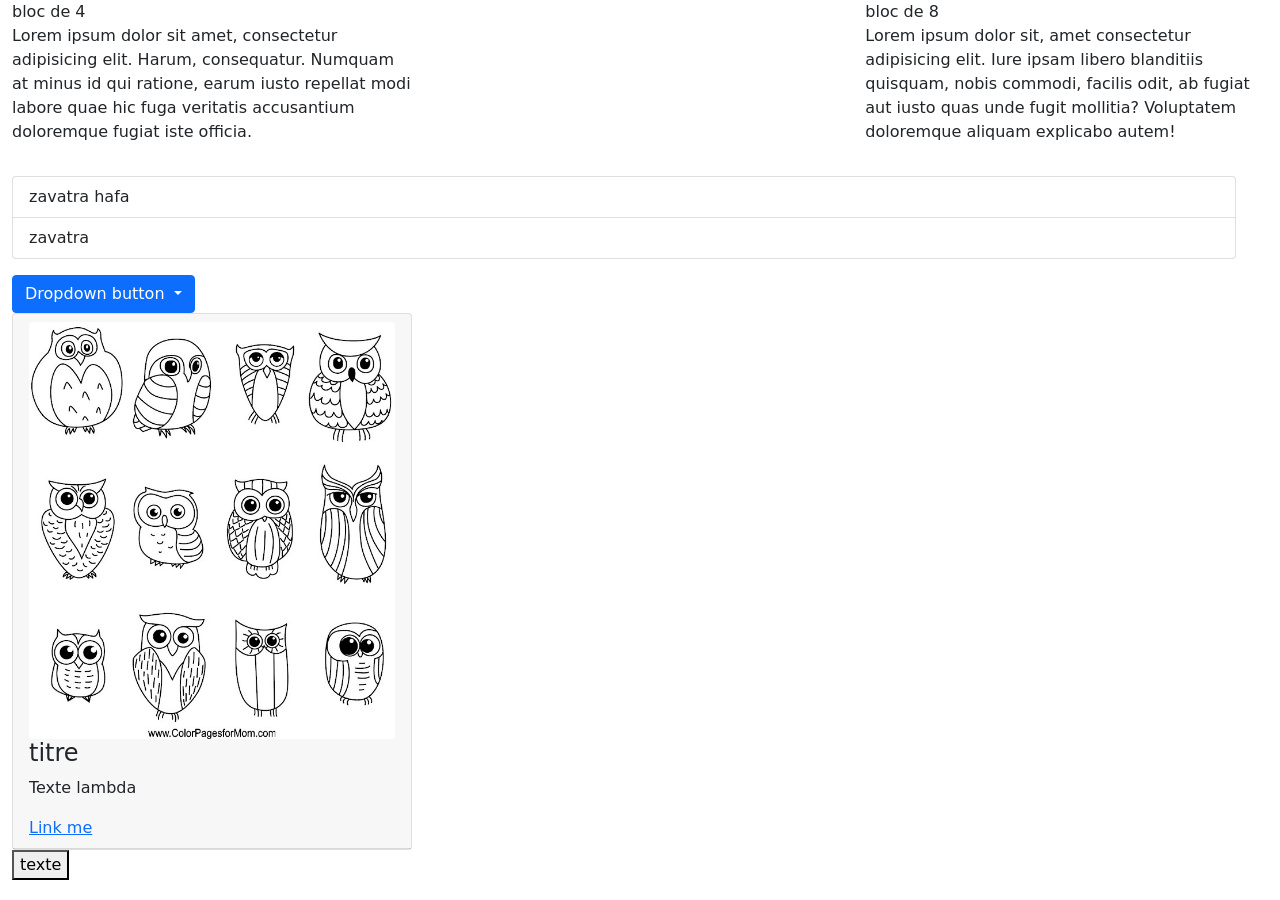
<file: bootstrap/exemple.html>
<!DOCTYPE html>
<html lang="en">
<head>
    <meta charset="UTF-8">
    <meta http-equiv="X-UA-Compatible" content="IE=edge">
    <meta name="viewport" content="width=device-width, initial-scale=1.0">
    <link rel="stylesheet" href="css/bootstrap.min.css">
    <link rel="stylesheet" href="css/bootstrap-reboot.rtl.min.css">
    <title>Document</title>
</head>
<body>
    <div class="container-fluid">
        <div class="row">
            <div class="col-4 col-md-4 d-none d-sm-block">
                <p> bloc de 4<br/>
                    Lorem ipsum dolor sit amet, consectetur adipisicing elit. Harum, consequatur. Numquam at minus id qui ratione, earum iusto repellat modi labore quae hic fuga veritatis accusantium doloremque fugiat iste officia.
                </p>
            </div>

            <div class="col-4 col-md-4 offset-md-4">
                <p>
                  bloc de 8 <br>Lorem ipsum dolor sit, amet consectetur adipisicing elit. Iure ipsam libero blanditiis quisquam, nobis commodi, facilis odit, ab fugiat aut iusto quas unde fugit mollitia? Voluptatem doloremque aliquam explicabo autem!  
                </p>
            </div>
        </div>

        <div class="my-3">
            <ul class="list-group">
                <li class="list-group-item list-group-item-action"> zavatra hafa</li>
                <li class="list-group-item list-group-item-action"> zavatra</li>
            </ul>
        </div>

        <div class="dropdown">
            <button type="button" class="btn btn-primary dropdown-toggle" data-bs-toggle="dropdown">
              Dropdown button
            </button>
            <ul class="dropdown-menu dropdown-menu-end">
              <li><a class="dropdown-item" href="#">Link 1</a></li>
              <li><a class="dropdown-item" href="#">Link 2</a></li>
              <li><a class="dropdown-item" href="#">Link 3</a></li>
            </ul>
        </div>

        <div class="card" style="width: 400px;">
            <div class="card-header">
                <img src="../html/photos/doodles.jpg" alt="favi" class="card-img">
                <h4 class="card-title">titre</h4>
                <p class="card-text">Texte lambda</p>
                <a href="#" class="card-link">Link me</a>
            </div>
        </div>

        <button data-bs-toggle="collapse" data-bs-target="#demo">
            texte
        </button>
        <div class="collapse" id="demo"> 
            Lorem ipsum dolor sit amet, consectetur adipisicing elit. Et voluptatum doloribus, possimus nam amet dolores eveniet aspernatur in vel a esse mollitia, repudiandae suscipit consequatur blanditiis cum fuga laborum ullam.
        </div>

    </div>
    <script src="js/bootstrap.bundle.min.js"></script>
</body>
</html>
</file>
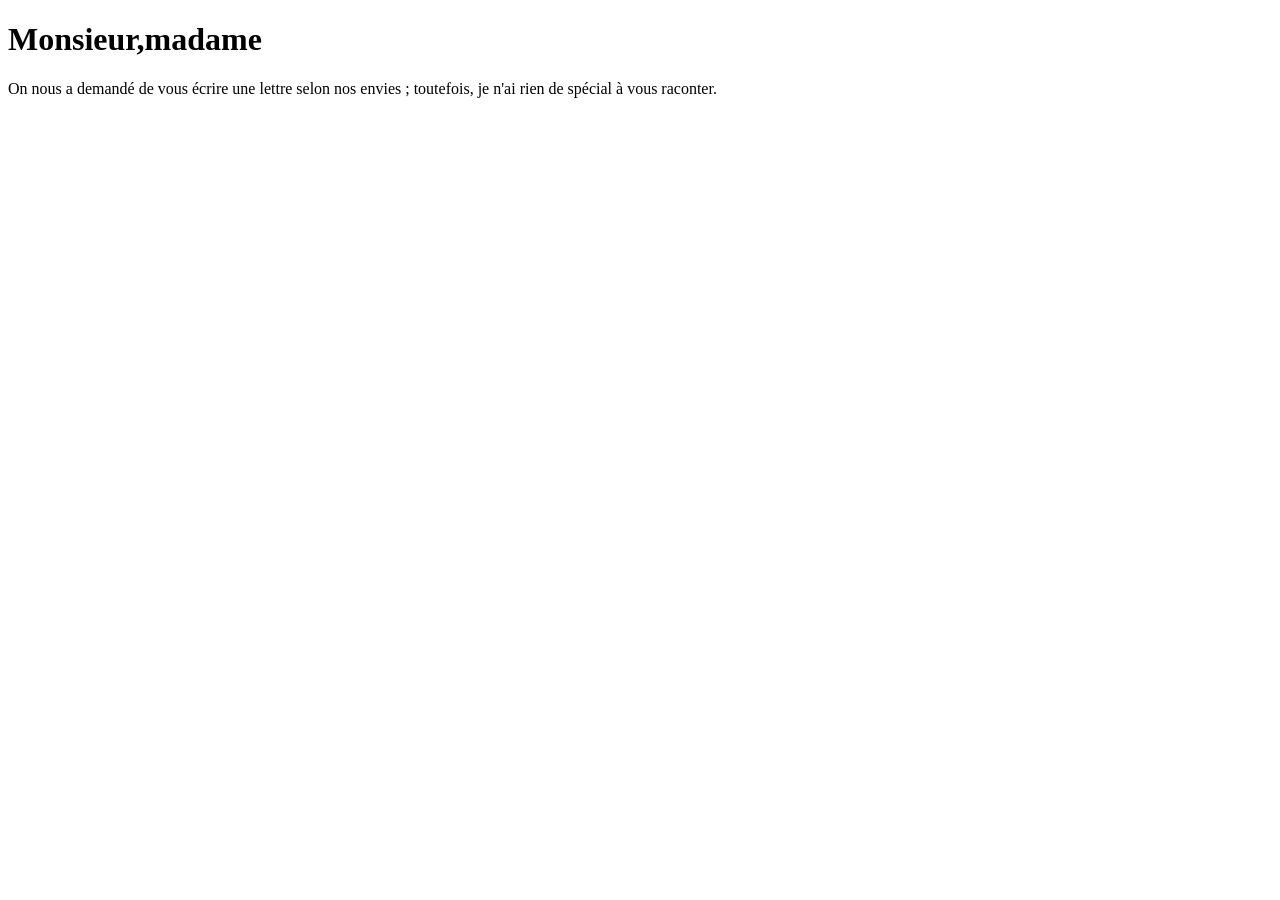
<file: html/Exercice_lettre.html>
<!DOCTYPE html>
<html lang="en">
<head>
    <meta charset="UTF-8">
    <meta http-equiv="X-UA-Compatible" content="IE=edge">
    <meta name="viewport" content="width=device-width, initial-scale=1.0">
    <style>
        h1
        {
            text-align:left ;
        }
        p
        {
            text-align: justify;
        }
    </style>
    <title>Lettre à</title>
</head>
<body>
    <h1>
        Monsieur,madame
    </h1>
    <p>
        On nous a demandé de vous écrire une lettre selon nos envies ; toutefois, je n'ai rien de spécial à vous raconter. 
        <br>
    </p>
    
</body>
</html>
</file>
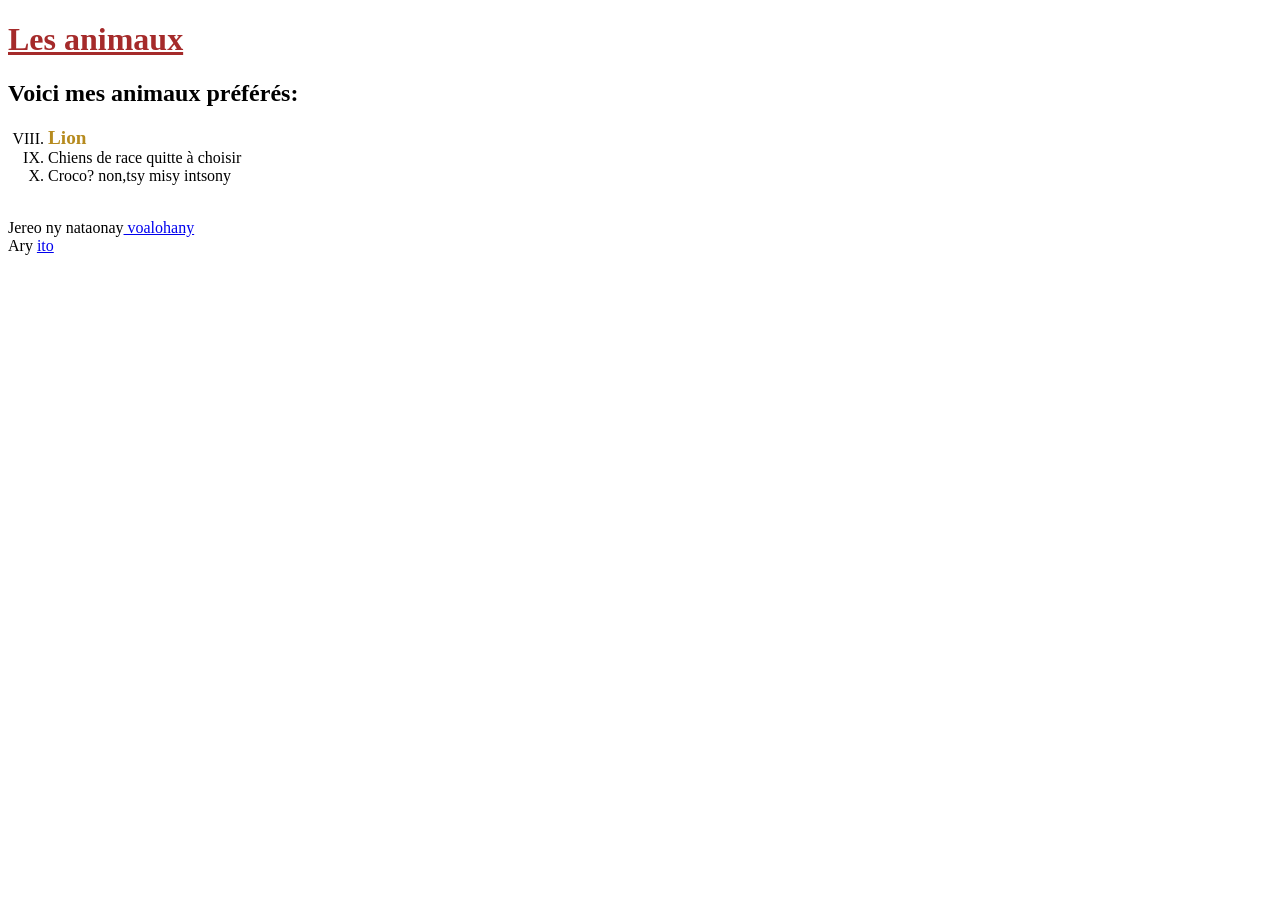
<file: html/petit_exercice.html>
<!DOCTYPE html>
<html lang="en">
<head>
    <meta charset="UTF-8">
    <meta http-equiv="X-UA-Compatible" content="IE=edge">
    <meta name="viewport" content="width=device-width, initial-scale=1.0">
    <style>
        h1
        {
            color: brown;
            text-decoration: underline;
        }
        strong
        {
            font-size: 1.2em;
            color:rgb(182, 139, 31);
        }
    </style>
    <title>Petit exercice</title>
</head>
<body>
    <h1>Les animaux</h1>
    <h2>Voici mes animaux préférés:</h2>
    <p>
        <ol type="I" start="8">
            <li><strong>Lion</strong></li>
            <li>Chiens de race quitte à choisir</li>
            <li>Croco? non,tsy misy intsony</li>
        </ol>
        <br>
        Jereo ny nataonay<a href="index.html"> voalohany</a>
        <br>Ary <a href="/C:/Users/Blook/OneDrive/Documents/Sublime text/index.html">ito</a>
    </p>
</body>
</html>
</file>
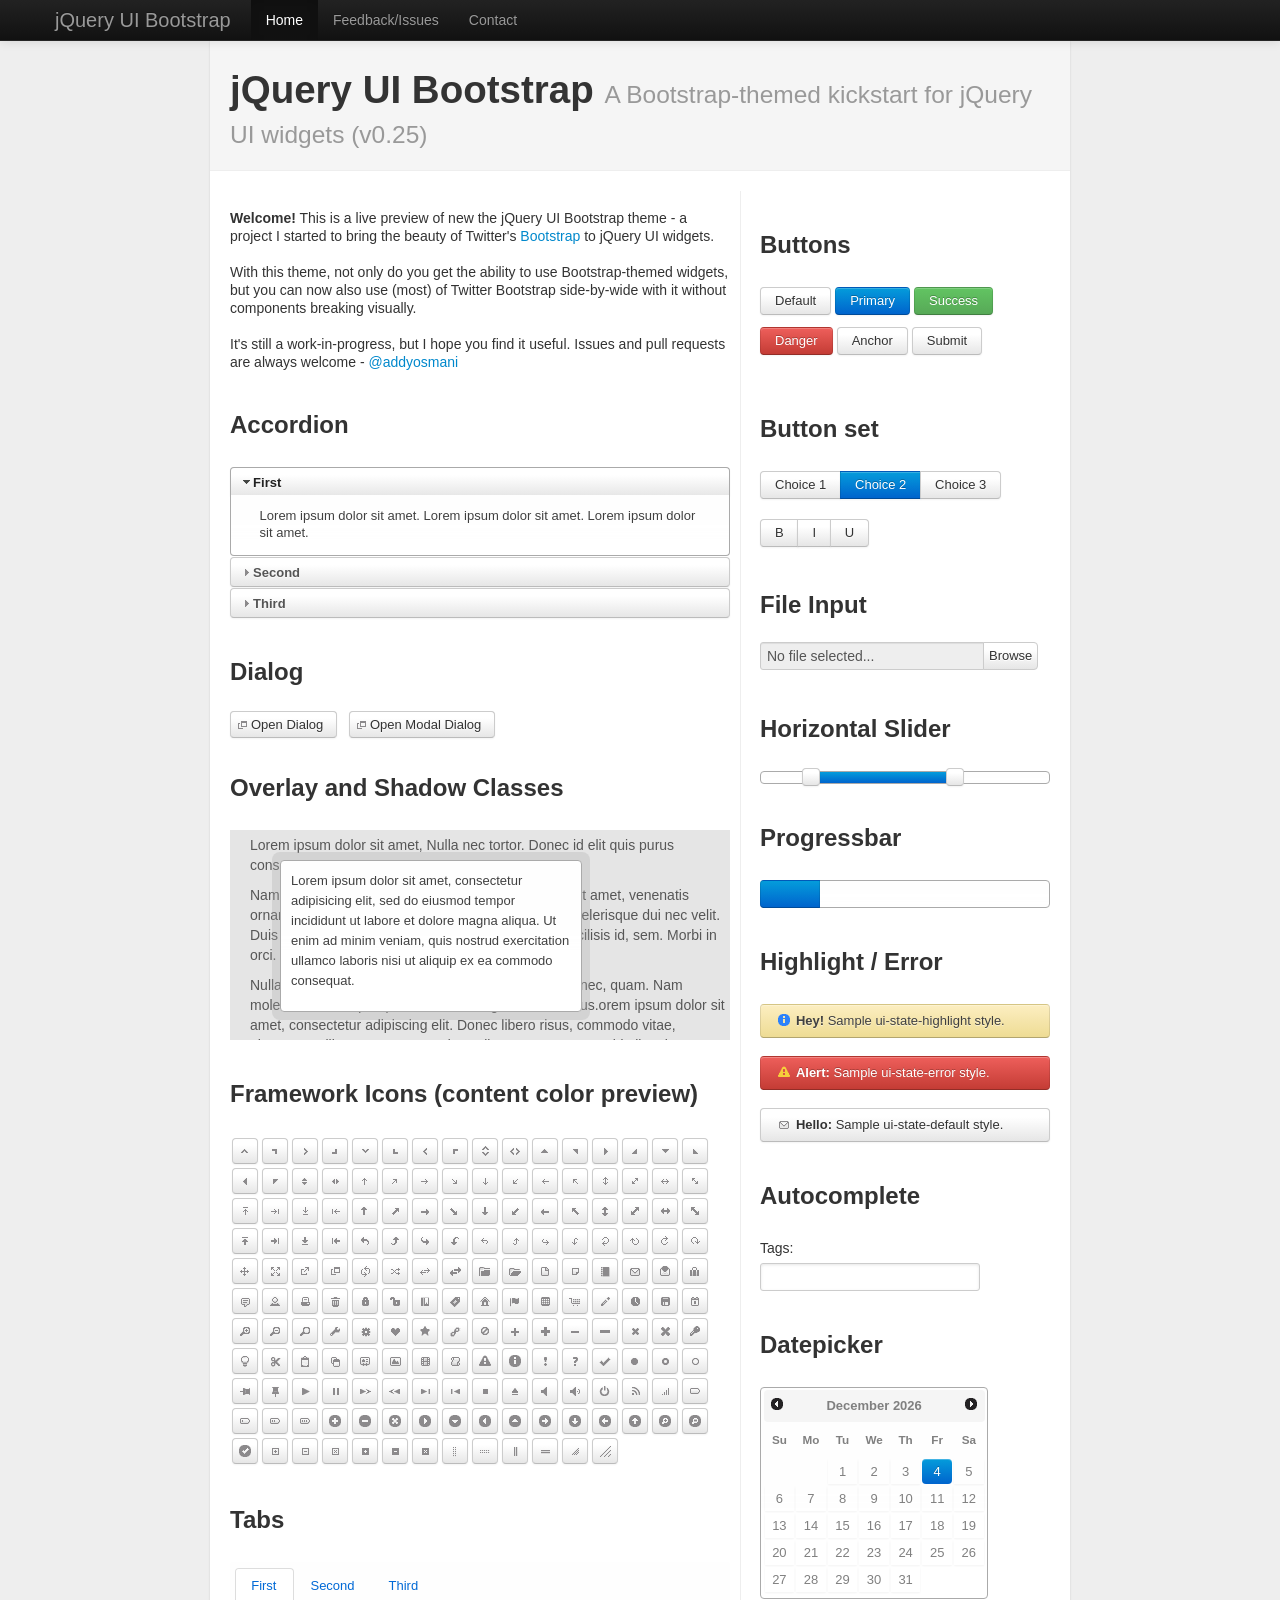
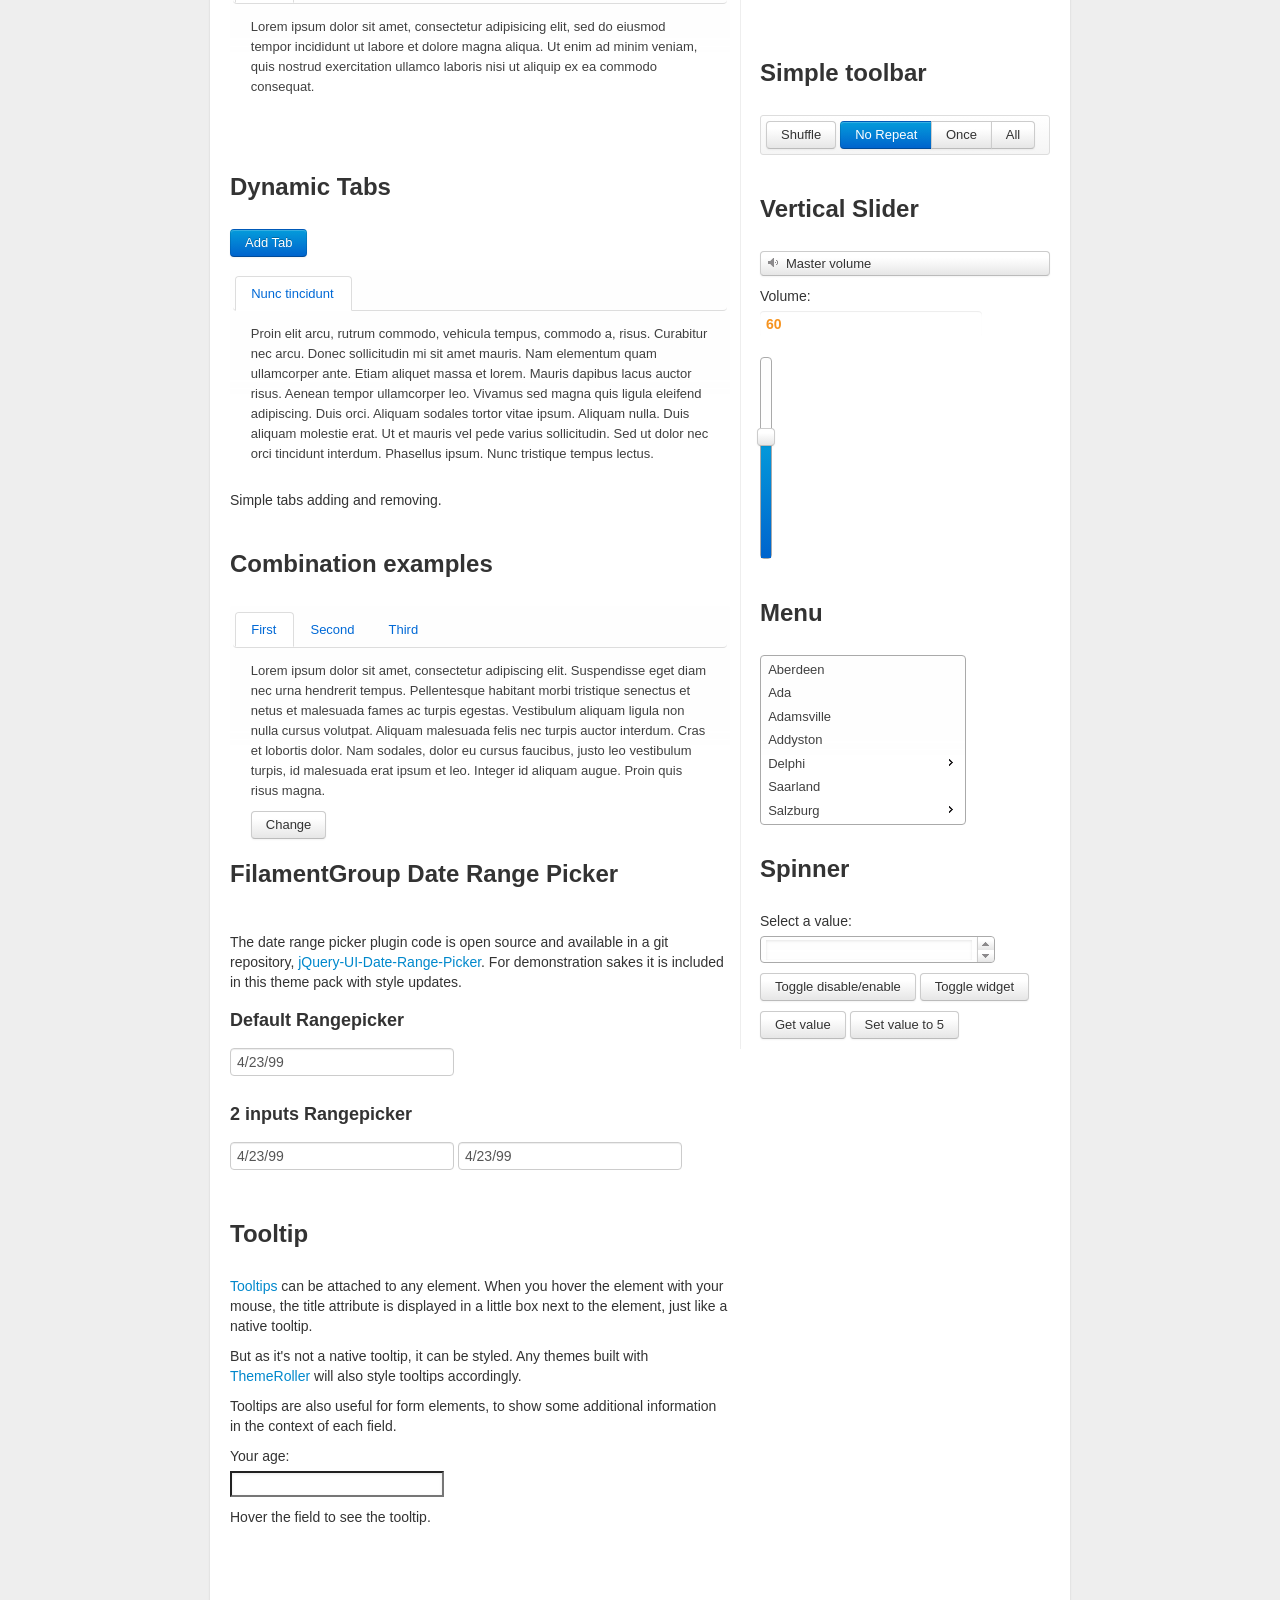
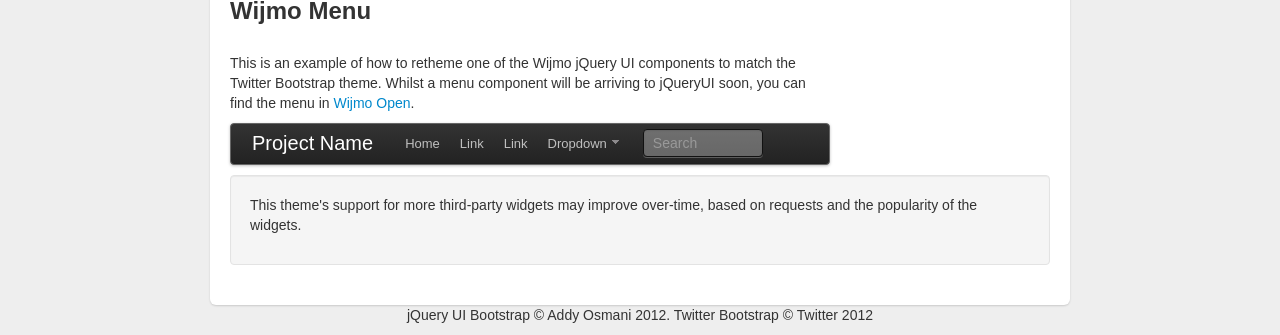
<file: bootstrap/jquery-ui-bootstrap-jquery-ui-bootstrap-71f2e47/old_index.html>
<!DOCTYPE html>
<html lang="en">
  <head>
    <meta charset="utf-8">
    <title>jQuery UI Bootstrap</title>
    <meta name="description" content="A preview of the jQuery UI Bootstrap theme">
    <meta name="author" content="Addy Osmani">

    <!-- Le HTML5 shim, for IE6-8 support of HTML elements -->
    <!--[if lt IE 9]>
      <script src="http://html5shim.googlecode.com/svn/trunk/html5.js"></script>
    <![endif]-->

    <!-- Styles --> 
    <link type="text/css" href="css/custom-theme/jquery-ui-1.9.2.custom.css" rel="stylesheet" />
    
    <link type="text/css" href="assets/css/bootstrap.min.css" rel="stylesheet">
    <link type="text/css" href="css/demo.css" rel="stylesheet">

  </head>

  <body>

  <!--[if lt IE 9]>
  <link rel="stylesheet" type="text/css" href="css/custom-theme/jquery.ui.1.9.2.ie.css"/>
  <![endif]-->

    <div class="navbar navbar-inverse navbar-fixed-top">
      <div class="navbar-inner">
        <div class="container">
          <a class="brand" href="http://github.com/addyosmani/jquery-ui-bootstrap">jQuery UI Bootstrap</a>
          <div class="nav-collapse collapse">
              <ul class="nav">
                <li class="active"><a href="#">Home</a></li>
                <li><a href="http://github.com/addyosmani/jquery-ui-bootstrap/issues">Feedback/Issues</a></li>
                <li><a href="http://twitter.com/addyosmani">Contact</a></li>
              </ul>
              <form action="" class="pull-right">
              </form>
          </div>
        </div>
      </div>
    </div>


    <div class="container">

      <div class="content">
        <div class="page-header">
          <h1>jQuery UI Bootstrap <small>A Bootstrap-themed kickstart for jQuery UI widgets (v0.25)</small></h1>
        </div>
        <div class="row">

          <!--left col-->
          <div class="span10">


          <!--welcome-->
          <div class="alert-message block-message warning">      
            <p>
              <p><strong>Welcome!</strong> This is a live preview of new the jQuery UI Bootstrap theme -  a project I started to bring the beauty of Twitter's <a href="http://twitter.github.com/bootstrap/">Bootstrap</a> to jQuery UI widgets.
              </p>
              <p>
              With this theme, not only do you get the ability to use Bootstrap-themed widgets, but you can now also use (most) of Twitter Bootstrap side-by-wide with it without components breaking visually. </p>
              <p>
              It's still a work-in-progress, but I hope you find it useful. Issues and pull requests are always welcome - <a href="http://twitter.com/addyosmani">@addyosmani</a>
              </p>
            </p>
          </div>
          <!--end welcome-->


        <!-- Accordion -->
            <h2 class="demoHeaders">Accordion</h2>
            <div id="accordion">
              <div>
                <h3><a href="#">First</a></h3>
                <div>Lorem ipsum dolor sit amet. Lorem ipsum dolor sit amet. Lorem ipsum dolor sit amet.</div>
              </div>
              <div>
                <h3><a href="#">Second</a></h3>
                <div>Phasellus mattis tincidunt nibh.</div>
              </div>
              <div>
                <h3><a href="#">Third</a></h3>
                <div>Nam dui erat, auctor a, dignissim quis.</div>
              </div>
            </div>
            <!--end accordion-->

           <!-- Dialog NOTE: Dialog is not generated by UI in this demo so it can be visually styled in themeroller-->
            <h2 class="demoHeaders">Dialog</h2>
            <p><a href="#" id="dialog_link" class="ui-state-default ui-corner-all"><span class="ui-icon ui-icon-newwin"></span>Open Dialog</a>
            &nbsp;
            <a href="#" id="modal_link" class="ui-state-default ui-corner-all"><span class="ui-icon ui-icon-newwin"></span>Open Modal Dialog</a>
            </p>


            <h2 class="demoHeaders">Overlay and Shadow Classes</h2>
            <div style="position: relative; width: 96%; height: 200px; padding:1% 4%; overflow:hidden;" class="fakewindowcontain">
              <p>Lorem ipsum dolor sit amet,  Nulla nec tortor. Donec id elit quis purus consectetur consequat. </p><p>Nam congue semper tellus. Sed erat dolor, dapibus sit amet, venenatis ornare, ultrices ut, nisi. Aliquam ante. Suspendisse scelerisque dui nec velit. Duis augue augue, gravida euismod, vulputate ac, facilisis id, sem. Morbi in orci. </p><p>Nulla purus lacus, pulvinar vel, malesuada ac, mattis nec, quam. Nam molestie scelerisque quam. Nullam feugiat cursus lacus.orem ipsum dolor sit amet, consectetur adipiscing elit. Donec libero risus, commodo vitae, pharetra mollis, posuere eu, pede. Nulla nec tortor. Donec id elit quis purus consectetur consequat. </p><p>Nam congue semper tellus. Sed erat dolor, dapibus sit amet, venenatis ornare, ultrices ut, nisi. Aliquam ante. Suspendisse scelerisque dui nec velit. Duis augue augue, gravida euismod, vulputate ac, facilisis id, sem. Morbi in orci. Nulla purus lacus, pulvinar vel, malesuada ac, mattis nec, quam. Nam molestie scelerisque quam. </p><p>Nullam feugiat cursus lacus.orem ipsum dolor sit amet, consectetur adipiscing elit. Donec libero risus, commodo vitae, pharetra mollis, posuere eu, pede. Nulla nec tortor. Donec id elit quis purus consectetur consequat. Nam congue semper tellus. Sed erat dolor, dapibus sit amet, venenatis ornare, ultrices ut, nisi. Aliquam ante. </p><p>Suspendisse scelerisque dui nec velit. Duis augue augue, gravida euismod, vulputate ac, facilisis id, sem. Morbi in orci. Nulla purus lacus, pulvinar vel, malesuada ac, mattis nec, quam. Nam molestie scelerisque quam. Nullam feugiat cursus lacus.orem ipsum dolor sit amet, consectetur adipiscing elit. Donec libero risus, commodo vitae, pharetra mollis, posuere eu, pede. Nulla nec tortor. Donec id elit quis purus consectetur consequat. Nam congue semper tellus. Sed erat dolor, dapibus sit amet, venenatis ornare, ultrices ut, nisi. </p>

              <!-- ui-dialog -->
              <div class="ui-overlay"><div class="ui-widget-overlay"></div><div class="ui-widget-shadow ui-corner-all" style="width: 302px; height: 152px; position: absolute; left: 50px; top: 30px;"></div></div>
              <div style="position: absolute; width: 280px; height: 130px;left: 50px; top: 30px; padding: 10px;" class="ui-widget ui-widget-content ui-corner-all">
                <div class="ui-dialog-content ui-widget-content" style="background: none; border: 0;">
                  <p>Lorem ipsum dolor sit amet, consectetur adipisicing elit, sed do eiusmod tempor incididunt ut labore et dolore magna aliqua. Ut enim ad minim veniam, quis nostrud exercitation ullamco laboris nisi ut aliquip ex ea commodo consequat.</p>
                </div>
              </div>

            </div>


            <!-- ui-dialog -->
            <div id="dialog" title="Dialog Title">
              <p>Lorem ipsum dolor sit amet, consectetur adipisicing elit, sed do eiusmod tempor incididunt ut labore et dolore magna aliqua. Ut enim ad minim veniam, quis nostrud exercitation ullamco laboris nisi ut aliquip ex ea commodo consequat.</p>
            </div>



            <h2 class="demoHeaders">Framework Icons (content color preview)</h2>
            <ul id="icons" class="ui-widget ui-helper-clearfix">

            <li class="ui-state-default ui-corner-all" title=".ui-icon-carat-1-n"><span class="ui-icon ui-icon-carat-1-n"></span></li>
            <li class="ui-state-default ui-corner-all" title=".ui-icon-carat-1-ne"><span class="ui-icon ui-icon-carat-1-ne"></span></li>
            <li class="ui-state-default ui-corner-all" title=".ui-icon-carat-1-e"><span class="ui-icon ui-icon-carat-1-e"></span></li>

            <li class="ui-state-default ui-corner-all" title=".ui-icon-carat-1-se"><span class="ui-icon ui-icon-carat-1-se"></span></li>
            <li class="ui-state-default ui-corner-all" title=".ui-icon-carat-1-s"><span class="ui-icon ui-icon-carat-1-s"></span></li>
            <li class="ui-state-default ui-corner-all" title=".ui-icon-carat-1-sw"><span class="ui-icon ui-icon-carat-1-sw"></span></li>
            <li class="ui-state-default ui-corner-all" title=".ui-icon-carat-1-w"><span class="ui-icon ui-icon-carat-1-w"></span></li>
            <li class="ui-state-default ui-corner-all" title=".ui-icon-carat-1-nw"><span class="ui-icon ui-icon-carat-1-nw"></span></li>
            <li class="ui-state-default ui-corner-all" title=".ui-icon-carat-2-n-s"><span class="ui-icon ui-icon-carat-2-n-s"></span></li>
            <li class="ui-state-default ui-corner-all" title=".ui-icon-carat-2-e-w"><span class="ui-icon ui-icon-carat-2-e-w"></span></li>
            <li class="ui-state-default ui-corner-all" title=".ui-icon-triangle-1-n"><span class="ui-icon ui-icon-triangle-1-n"></span></li>
            <li class="ui-state-default ui-corner-all" title=".ui-icon-triangle-1-ne"><span class="ui-icon ui-icon-triangle-1-ne"></span></li>

            <li class="ui-state-default ui-corner-all" title=".ui-icon-triangle-1-e"><span class="ui-icon ui-icon-triangle-1-e"></span></li>
            <li class="ui-state-default ui-corner-all" title=".ui-icon-triangle-1-se"><span class="ui-icon ui-icon-triangle-1-se"></span></li>
            <li class="ui-state-default ui-corner-all" title=".ui-icon-triangle-1-s"><span class="ui-icon ui-icon-triangle-1-s"></span></li>
            <li class="ui-state-default ui-corner-all" title=".ui-icon-triangle-1-sw"><span class="ui-icon ui-icon-triangle-1-sw"></span></li>
            <li class="ui-state-default ui-corner-all" title=".ui-icon-triangle-1-w"><span class="ui-icon ui-icon-triangle-1-w"></span></li>
            <li class="ui-state-default ui-corner-all" title=".ui-icon-triangle-1-nw"><span class="ui-icon ui-icon-triangle-1-nw"></span></li>
            <li class="ui-state-default ui-corner-all" title=".ui-icon-triangle-2-n-s"><span class="ui-icon ui-icon-triangle-2-n-s"></span></li>
            <li class="ui-state-default ui-corner-all" title=".ui-icon-triangle-2-e-w"><span class="ui-icon ui-icon-triangle-2-e-w"></span></li>
            <li class="ui-state-default ui-corner-all" title=".ui-icon-arrow-1-n"><span class="ui-icon ui-icon-arrow-1-n"></span></li>

            <li class="ui-state-default ui-corner-all" title=".ui-icon-arrow-1-ne"><span class="ui-icon ui-icon-arrow-1-ne"></span></li>
            <li class="ui-state-default ui-corner-all" title=".ui-icon-arrow-1-e"><span class="ui-icon ui-icon-arrow-1-e"></span></li>
            <li class="ui-state-default ui-corner-all" title=".ui-icon-arrow-1-se"><span class="ui-icon ui-icon-arrow-1-se"></span></li>
            <li class="ui-state-default ui-corner-all" title=".ui-icon-arrow-1-s"><span class="ui-icon ui-icon-arrow-1-s"></span></li>
            <li class="ui-state-default ui-corner-all" title=".ui-icon-arrow-1-sw"><span class="ui-icon ui-icon-arrow-1-sw"></span></li>
            <li class="ui-state-default ui-corner-all" title=".ui-icon-arrow-1-w"><span class="ui-icon ui-icon-arrow-1-w"></span></li>
            <li class="ui-state-default ui-corner-all" title=".ui-icon-arrow-1-nw"><span class="ui-icon ui-icon-arrow-1-nw"></span></li>
            <li class="ui-state-default ui-corner-all" title=".ui-icon-arrow-2-n-s"><span class="ui-icon ui-icon-arrow-2-n-s"></span></li>
            <li class="ui-state-default ui-corner-all" title=".ui-icon-arrow-2-ne-sw"><span class="ui-icon ui-icon-arrow-2-ne-sw"></span></li>

            <li class="ui-state-default ui-corner-all" title=".ui-icon-arrow-2-e-w"><span class="ui-icon ui-icon-arrow-2-e-w"></span></li>
            <li class="ui-state-default ui-corner-all" title=".ui-icon-arrow-2-se-nw"><span class="ui-icon ui-icon-arrow-2-se-nw"></span></li>
            <li class="ui-state-default ui-corner-all" title=".ui-icon-arrowstop-1-n"><span class="ui-icon ui-icon-arrowstop-1-n"></span></li>
            <li class="ui-state-default ui-corner-all" title=".ui-icon-arrowstop-1-e"><span class="ui-icon ui-icon-arrowstop-1-e"></span></li>
            <li class="ui-state-default ui-corner-all" title=".ui-icon-arrowstop-1-s"><span class="ui-icon ui-icon-arrowstop-1-s"></span></li>
            <li class="ui-state-default ui-corner-all" title=".ui-icon-arrowstop-1-w"><span class="ui-icon ui-icon-arrowstop-1-w"></span></li>
            <li class="ui-state-default ui-corner-all" title=".ui-icon-arrowthick-1-n"><span class="ui-icon ui-icon-arrowthick-1-n"></span></li>
            <li class="ui-state-default ui-corner-all" title=".ui-icon-arrowthick-1-ne"><span class="ui-icon ui-icon-arrowthick-1-ne"></span></li>
            <li class="ui-state-default ui-corner-all" title=".ui-icon-arrowthick-1-e"><span class="ui-icon ui-icon-arrowthick-1-e"></span></li>

            <li class="ui-state-default ui-corner-all" title=".ui-icon-arrowthick-1-se"><span class="ui-icon ui-icon-arrowthick-1-se"></span></li>
            <li class="ui-state-default ui-corner-all" title=".ui-icon-arrowthick-1-s"><span class="ui-icon ui-icon-arrowthick-1-s"></span></li>
            <li class="ui-state-default ui-corner-all" title=".ui-icon-arrowthick-1-sw"><span class="ui-icon ui-icon-arrowthick-1-sw"></span></li>
            <li class="ui-state-default ui-corner-all" title=".ui-icon-arrowthick-1-w"><span class="ui-icon ui-icon-arrowthick-1-w"></span></li>
            <li class="ui-state-default ui-corner-all" title=".ui-icon-arrowthick-1-nw"><span class="ui-icon ui-icon-arrowthick-1-nw"></span></li>
            <li class="ui-state-default ui-corner-all" title=".ui-icon-arrowthick-2-n-s"><span class="ui-icon ui-icon-arrowthick-2-n-s"></span></li>
            <li class="ui-state-default ui-corner-all" title=".ui-icon-arrowthick-2-ne-sw"><span class="ui-icon ui-icon-arrowthick-2-ne-sw"></span></li>
            <li class="ui-state-default ui-corner-all" title=".ui-icon-arrowthick-2-e-w"><span class="ui-icon ui-icon-arrowthick-2-e-w"></span></li>
            <li class="ui-state-default ui-corner-all" title=".ui-icon-arrowthick-2-se-nw"><span class="ui-icon ui-icon-arrowthick-2-se-nw"></span></li>

            <li class="ui-state-default ui-corner-all" title=".ui-icon-arrowthickstop-1-n"><span class="ui-icon ui-icon-arrowthickstop-1-n"></span></li>
            <li class="ui-state-default ui-corner-all" title=".ui-icon-arrowthickstop-1-e"><span class="ui-icon ui-icon-arrowthickstop-1-e"></span></li>
            <li class="ui-state-default ui-corner-all" title=".ui-icon-arrowthickstop-1-s"><span class="ui-icon ui-icon-arrowthickstop-1-s"></span></li>
            <li class="ui-state-default ui-corner-all" title=".ui-icon-arrowthickstop-1-w"><span class="ui-icon ui-icon-arrowthickstop-1-w"></span></li>
            <li class="ui-state-default ui-corner-all" title=".ui-icon-arrowreturnthick-1-w"><span class="ui-icon ui-icon-arrowreturnthick-1-w"></span></li>
            <li class="ui-state-default ui-corner-all" title=".ui-icon-arrowreturnthick-1-n"><span class="ui-icon ui-icon-arrowreturnthick-1-n"></span></li>
            <li class="ui-state-default ui-corner-all" title=".ui-icon-arrowreturnthick-1-e"><span class="ui-icon ui-icon-arrowreturnthick-1-e"></span></li>
            <li class="ui-state-default ui-corner-all" title=".ui-icon-arrowreturnthick-1-s"><span class="ui-icon ui-icon-arrowreturnthick-1-s"></span></li>
            <li class="ui-state-default ui-corner-all" title=".ui-icon-arrowreturn-1-w"><span class="ui-icon ui-icon-arrowreturn-1-w"></span></li>

            <li class="ui-state-default ui-corner-all" title=".ui-icon-arrowreturn-1-n"><span class="ui-icon ui-icon-arrowreturn-1-n"></span></li>
            <li class="ui-state-default ui-corner-all" title=".ui-icon-arrowreturn-1-e"><span class="ui-icon ui-icon-arrowreturn-1-e"></span></li>
            <li class="ui-state-default ui-corner-all" title=".ui-icon-arrowreturn-1-s"><span class="ui-icon ui-icon-arrowreturn-1-s"></span></li>
            <li class="ui-state-default ui-corner-all" title=".ui-icon-arrowrefresh-1-w"><span class="ui-icon ui-icon-arrowrefresh-1-w"></span></li>
            <li class="ui-state-default ui-corner-all" title=".ui-icon-arrowrefresh-1-n"><span class="ui-icon ui-icon-arrowrefresh-1-n"></span></li>
            <li class="ui-state-default ui-corner-all" title=".ui-icon-arrowrefresh-1-e"><span class="ui-icon ui-icon-arrowrefresh-1-e"></span></li>
            <li class="ui-state-default ui-corner-all" title=".ui-icon-arrowrefresh-1-s"><span class="ui-icon ui-icon-arrowrefresh-1-s"></span></li>
            <li class="ui-state-default ui-corner-all" title=".ui-icon-arrow-4"><span class="ui-icon ui-icon-arrow-4"></span></li>
            <li class="ui-state-default ui-corner-all" title=".ui-icon-arrow-4-diag"><span class="ui-icon ui-icon-arrow-4-diag"></span></li>

            <li class="ui-state-default ui-corner-all" title=".ui-icon-extlink"><span class="ui-icon ui-icon-extlink"></span></li>
            <li class="ui-state-default ui-corner-all" title=".ui-icon-newwin"><span class="ui-icon ui-icon-newwin"></span></li>
            <li class="ui-state-default ui-corner-all" title=".ui-icon-refresh"><span class="ui-icon ui-icon-refresh"></span></li>
            <li class="ui-state-default ui-corner-all" title=".ui-icon-shuffle"><span class="ui-icon ui-icon-shuffle"></span></li>
            <li class="ui-state-default ui-corner-all" title=".ui-icon-transfer-e-w"><span class="ui-icon ui-icon-transfer-e-w"></span></li>
            <li class="ui-state-default ui-corner-all" title=".ui-icon-transferthick-e-w"><span class="ui-icon ui-icon-transferthick-e-w"></span></li>
            <li class="ui-state-default ui-corner-all" title=".ui-icon-folder-collapsed"><span class="ui-icon ui-icon-folder-collapsed"></span></li>
            <li class="ui-state-default ui-corner-all" title=".ui-icon-folder-open"><span class="ui-icon ui-icon-folder-open"></span></li>
            <li class="ui-state-default ui-corner-all" title=".ui-icon-document"><span class="ui-icon ui-icon-document"></span></li>

            <li class="ui-state-default ui-corner-all" title=".ui-icon-document-b"><span class="ui-icon ui-icon-document-b"></span></li>
            <li class="ui-state-default ui-corner-all" title=".ui-icon-note"><span class="ui-icon ui-icon-note"></span></li>
            <li class="ui-state-default ui-corner-all" title=".ui-icon-mail-closed"><span class="ui-icon ui-icon-mail-closed"></span></li>
            <li class="ui-state-default ui-corner-all" title=".ui-icon-mail-open"><span class="ui-icon ui-icon-mail-open"></span></li>
            <li class="ui-state-default ui-corner-all" title=".ui-icon-suitcase"><span class="ui-icon ui-icon-suitcase"></span></li>
            <li class="ui-state-default ui-corner-all" title=".ui-icon-comment"><span class="ui-icon ui-icon-comment"></span></li>
            <li class="ui-state-default ui-corner-all" title=".ui-icon-person"><span class="ui-icon ui-icon-person"></span></li>
            <li class="ui-state-default ui-corner-all" title=".ui-icon-print"><span class="ui-icon ui-icon-print"></span></li>
            <li class="ui-state-default ui-corner-all" title=".ui-icon-trash"><span class="ui-icon ui-icon-trash"></span></li>

            <li class="ui-state-default ui-corner-all" title=".ui-icon-locked"><span class="ui-icon ui-icon-locked"></span></li>
            <li class="ui-state-default ui-corner-all" title=".ui-icon-unlocked"><span class="ui-icon ui-icon-unlocked"></span></li>
            <li class="ui-state-default ui-corner-all" title=".ui-icon-bookmark"><span class="ui-icon ui-icon-bookmark"></span></li>
            <li class="ui-state-default ui-corner-all" title=".ui-icon-tag"><span class="ui-icon ui-icon-tag"></span></li>
            <li class="ui-state-default ui-corner-all" title=".ui-icon-home"><span class="ui-icon ui-icon-home"></span></li>
            <li class="ui-state-default ui-corner-all" title=".ui-icon-flag"><span class="ui-icon ui-icon-flag"></span></li>
            <li class="ui-state-default ui-corner-all" title=".ui-icon-calculator"><span class="ui-icon ui-icon-calculator"></span></li>
            <li class="ui-state-default ui-corner-all" title=".ui-icon-cart"><span class="ui-icon ui-icon-cart"></span></li>
            <li class="ui-state-default ui-corner-all" title=".ui-icon-pencil"><span class="ui-icon ui-icon-pencil"></span></li>

            <li class="ui-state-default ui-corner-all" title=".ui-icon-clock"><span class="ui-icon ui-icon-clock"></span></li>
            <li class="ui-state-default ui-corner-all" title=".ui-icon-disk"><span class="ui-icon ui-icon-disk"></span></li>
            <li class="ui-state-default ui-corner-all" title=".ui-icon-calendar"><span class="ui-icon ui-icon-calendar"></span></li>
            <li class="ui-state-default ui-corner-all" title=".ui-icon-zoomin"><span class="ui-icon ui-icon-zoomin"></span></li>
            <li class="ui-state-default ui-corner-all" title=".ui-icon-zoomout"><span class="ui-icon ui-icon-zoomout"></span></li>
            <li class="ui-state-default ui-corner-all" title=".ui-icon-search"><span class="ui-icon ui-icon-search"></span></li>
            <li class="ui-state-default ui-corner-all" title=".ui-icon-wrench"><span class="ui-icon ui-icon-wrench"></span></li>
            <li class="ui-state-default ui-corner-all" title=".ui-icon-gear"><span class="ui-icon ui-icon-gear"></span></li>
            <li class="ui-state-default ui-corner-all" title=".ui-icon-heart"><span class="ui-icon ui-icon-heart"></span></li>

            <li class="ui-state-default ui-corner-all" title=".ui-icon-star"><span class="ui-icon ui-icon-star"></span></li>
            <li class="ui-state-default ui-corner-all" title=".ui-icon-link"><span class="ui-icon ui-icon-link"></span></li>
            <li class="ui-state-default ui-corner-all" title=".ui-icon-cancel"><span class="ui-icon ui-icon-cancel"></span></li>
            <li class="ui-state-default ui-corner-all" title=".ui-icon-plus"><span class="ui-icon ui-icon-plus"></span></li>
            <li class="ui-state-default ui-corner-all" title=".ui-icon-plusthick"><span class="ui-icon ui-icon-plusthick"></span></li>
            <li class="ui-state-default ui-corner-all" title=".ui-icon-minus"><span class="ui-icon ui-icon-minus"></span></li>
            <li class="ui-state-default ui-corner-all" title=".ui-icon-minusthick"><span class="ui-icon ui-icon-minusthick"></span></li>
            <li class="ui-state-default ui-corner-all" title=".ui-icon-close"><span class="ui-icon ui-icon-close"></span></li>
            <li class="ui-state-default ui-corner-all" title=".ui-icon-closethick"><span class="ui-icon ui-icon-closethick"></span></li>

            <li class="ui-state-default ui-corner-all" title=".ui-icon-key"><span class="ui-icon ui-icon-key"></span></li>
            <li class="ui-state-default ui-corner-all" title=".ui-icon-lightbulb"><span class="ui-icon ui-icon-lightbulb"></span></li>
            <li class="ui-state-default ui-corner-all" title=".ui-icon-scissors"><span class="ui-icon ui-icon-scissors"></span></li>
            <li class="ui-state-default ui-corner-all" title=".ui-icon-clipboard"><span class="ui-icon ui-icon-clipboard"></span></li>
            <li class="ui-state-default ui-corner-all" title=".ui-icon-copy"><span class="ui-icon ui-icon-copy"></span></li>
            <li class="ui-state-default ui-corner-all" title=".ui-icon-contact"><span class="ui-icon ui-icon-contact"></span></li>
            <li class="ui-state-default ui-corner-all" title=".ui-icon-image"><span class="ui-icon ui-icon-image"></span></li>
            <li class="ui-state-default ui-corner-all" title=".ui-icon-video"><span class="ui-icon ui-icon-video"></span></li>
            <li class="ui-state-default ui-corner-all" title=".ui-icon-script"><span class="ui-icon ui-icon-script"></span></li>
            <li class="ui-state-default ui-corner-all" title=".ui-icon-alert"><span class="ui-icon ui-icon-alert"></span></li>

            <li class="ui-state-default ui-corner-all" title=".ui-icon-info"><span class="ui-icon ui-icon-info"></span></li>
            <li class="ui-state-default ui-corner-all" title=".ui-icon-notice"><span class="ui-icon ui-icon-notice"></span></li>
            <li class="ui-state-default ui-corner-all" title=".ui-icon-help"><span class="ui-icon ui-icon-help"></span></li>
            <li class="ui-state-default ui-corner-all" title=".ui-icon-check"><span class="ui-icon ui-icon-check"></span></li>
            <li class="ui-state-default ui-corner-all" title=".ui-icon-bullet"><span class="ui-icon ui-icon-bullet"></span></li>
            <li class="ui-state-default ui-corner-all" title=".ui-icon-radio-off"><span class="ui-icon ui-icon-radio-off"></span></li>
            <li class="ui-state-default ui-corner-all" title=".ui-icon-radio-on"><span class="ui-icon ui-icon-radio-on"></span></li>
            <li class="ui-state-default ui-corner-all" title=".ui-icon-pin-w"><span class="ui-icon ui-icon-pin-w"></span></li>
            <li class="ui-state-default ui-corner-all" title=".ui-icon-pin-s"><span class="ui-icon ui-icon-pin-s"></span></li>
            <li class="ui-state-default ui-corner-all" title=".ui-icon-play"><span class="ui-icon ui-icon-play"></span></li>
            <li class="ui-state-default ui-corner-all" title=".ui-icon-pause"><span class="ui-icon ui-icon-pause"></span></li>

            <li class="ui-state-default ui-corner-all" title=".ui-icon-seek-next"><span class="ui-icon ui-icon-seek-next"></span></li>
            <li class="ui-state-default ui-corner-all" title=".ui-icon-seek-prev"><span class="ui-icon ui-icon-seek-prev"></span></li>
            <li class="ui-state-default ui-corner-all" title=".ui-icon-seek-end"><span class="ui-icon ui-icon-seek-end"></span></li>
            <li class="ui-state-default ui-corner-all" title=".ui-icon-seek-first"><span class="ui-icon ui-icon-seek-first"></span></li>
            <li class="ui-state-default ui-corner-all" title=".ui-icon-stop"><span class="ui-icon ui-icon-stop"></span></li>
            <li class="ui-state-default ui-corner-all" title=".ui-icon-eject"><span class="ui-icon ui-icon-eject"></span></li>
            <li class="ui-state-default ui-corner-all" title=".ui-icon-volume-off"><span class="ui-icon ui-icon-volume-off"></span></li>
            <li class="ui-state-default ui-corner-all" title=".ui-icon-volume-on"><span class="ui-icon ui-icon-volume-on"></span></li>
            <li class="ui-state-default ui-corner-all" title=".ui-icon-power"><span class="ui-icon ui-icon-power"></span></li>

            <li class="ui-state-default ui-corner-all" title=".ui-icon-signal-diag"><span class="ui-icon ui-icon-signal-diag"></span></li>
            <li class="ui-state-default ui-corner-all" title=".ui-icon-signal"><span class="ui-icon ui-icon-signal"></span></li>
            <li class="ui-state-default ui-corner-all" title=".ui-icon-battery-0"><span class="ui-icon ui-icon-battery-0"></span></li>
            <li class="ui-state-default ui-corner-all" title=".ui-icon-battery-1"><span class="ui-icon ui-icon-battery-1"></span></li>
            <li class="ui-state-default ui-corner-all" title=".ui-icon-battery-2"><span class="ui-icon ui-icon-battery-2"></span></li>
            <li class="ui-state-default ui-corner-all" title=".ui-icon-battery-3"><span class="ui-icon ui-icon-battery-3"></span></li>
            <li class="ui-state-default ui-corner-all" title=".ui-icon-circle-plus"><span class="ui-icon ui-icon-circle-plus"></span></li>
            <li class="ui-state-default ui-corner-all" title=".ui-icon-circle-minus"><span class="ui-icon ui-icon-circle-minus"></span></li>
            <li class="ui-state-default ui-corner-all" title=".ui-icon-circle-close"><span class="ui-icon ui-icon-circle-close"></span></li>

            <li class="ui-state-default ui-corner-all" title=".ui-icon-circle-triangle-e"><span class="ui-icon ui-icon-circle-triangle-e"></span></li>
            <li class="ui-state-default ui-corner-all" title=".ui-icon-circle-triangle-s"><span class="ui-icon ui-icon-circle-triangle-s"></span></li>
            <li class="ui-state-default ui-corner-all" title=".ui-icon-circle-triangle-w"><span class="ui-icon ui-icon-circle-triangle-w"></span></li>
            <li class="ui-state-default ui-corner-all" title=".ui-icon-circle-triangle-n"><span class="ui-icon ui-icon-circle-triangle-n"></span></li>
            <li class="ui-state-default ui-corner-all" title=".ui-icon-circle-arrow-e"><span class="ui-icon ui-icon-circle-arrow-e"></span></li>
            <li class="ui-state-default ui-corner-all" title=".ui-icon-circle-arrow-s"><span class="ui-icon ui-icon-circle-arrow-s"></span></li>
            <li class="ui-state-default ui-corner-all" title=".ui-icon-circle-arrow-w"><span class="ui-icon ui-icon-circle-arrow-w"></span></li>
            <li class="ui-state-default ui-corner-all" title=".ui-icon-circle-arrow-n"><span class="ui-icon ui-icon-circle-arrow-n"></span></li>
            <li class="ui-state-default ui-corner-all" title=".ui-icon-circle-zoomin"><span class="ui-icon ui-icon-circle-zoomin"></span></li>

            <li class="ui-state-default ui-corner-all" title=".ui-icon-circle-zoomout"><span class="ui-icon ui-icon-circle-zoomout"></span></li>
            <li class="ui-state-default ui-corner-all" title=".ui-icon-circle-check"><span class="ui-icon ui-icon-circle-check"></span></li>
            <li class="ui-state-default ui-corner-all" title=".ui-icon-circlesmall-plus"><span class="ui-icon ui-icon-circlesmall-plus"></span></li>
            <li class="ui-state-default ui-corner-all" title=".ui-icon-circlesmall-minus"><span class="ui-icon ui-icon-circlesmall-minus"></span></li>
            <li class="ui-state-default ui-corner-all" title=".ui-icon-circlesmall-close"><span class="ui-icon ui-icon-circlesmall-close"></span></li>
            <li class="ui-state-default ui-corner-all" title=".ui-icon-squaresmall-plus"><span class="ui-icon ui-icon-squaresmall-plus"></span></li>
            <li class="ui-state-default ui-corner-all" title=".ui-icon-squaresmall-minus"><span class="ui-icon ui-icon-squaresmall-minus"></span></li>
            <li class="ui-state-default ui-corner-all" title=".ui-icon-squaresmall-close"><span class="ui-icon ui-icon-squaresmall-close"></span></li>
            <li class="ui-state-default ui-corner-all" title=".ui-icon-grip-dotted-vertical"><span class="ui-icon ui-icon-grip-dotted-vertical"></span></li>

            <li class="ui-state-default ui-corner-all" title=".ui-icon-grip-dotted-horizontal"><span class="ui-icon ui-icon-grip-dotted-horizontal"></span></li>
            <li class="ui-state-default ui-corner-all" title=".ui-icon-grip-solid-vertical"><span class="ui-icon ui-icon-grip-solid-vertical"></span></li>
            <li class="ui-state-default ui-corner-all" title=".ui-icon-grip-solid-horizontal"><span class="ui-icon ui-icon-grip-solid-horizontal"></span></li>
            <li class="ui-state-default ui-corner-all" title=".ui-icon-gripsmall-diagonal-se"><span class="ui-icon ui-icon-gripsmall-diagonal-se"></span></li>
            <li class="ui-state-default ui-corner-all" title=".ui-icon-grip-diagonal-se"><span class="ui-icon ui-icon-grip-diagonal-se"></span></li>
            </ul>

            <!-- Tabs -->
            <h2 class="demoHeaders">Tabs</h2>
            <div id="tabs">
              <ul>
                <li><a href="#tabs-1">First</a></li>
                <li><a href="#tabs-2">Second</a></li>
                <li><a href="#tabs-3">Third</a></li>
              </ul>
              <div id="tabs-1">Lorem ipsum dolor sit amet, consectetur adipisicing elit, sed do eiusmod tempor incididunt ut labore et dolore magna aliqua. Ut enim ad minim veniam, quis nostrud exercitation ullamco laboris nisi ut aliquip ex ea commodo consequat.</div>
              <div id="tabs-2">Phasellus mattis tincidunt nibh. Cras orci urna, blandit id, pretium vel, aliquet ornare, felis. Maecenas scelerisque sem non nisl. Fusce sed lorem in enim dictum bibendum.</div>
              <div id="tabs-3">Nam dui erat, auctor a, dignissim quis, sollicitudin eu, felis. Pellentesque nisi urna, interdum eget, sagittis et, consequat vestibulum, lacus. Mauris porttitor ullamcorper augue.</div>
            </div>
            <!--end tabs-->

            <!--Dynamic tabs-->
            <style>
              #dialog2 label, #dialog2 input { display:block; }
              #dialog2 label { margin-top: 0.5em; }
              #dialog2 input, #dialog2 textarea { width: 95%; }
              #tabs2 { margin-top: 1em; }
              #tabs2 li .ui-icon-close { float: left; margin: 0.4em 0.2em 0 0; cursor: pointer; }
              #add_tab { cursor: pointer; }          
            </style>


            <p>&nbsp;</p>
            <div class="demo">

              <h2 class="demoHeaders">Dynamic Tabs</h2>
              <div id="dialog2" title="Tab data">
                <form>
                  <fieldset class="ui-helper-reset">
                    <label for="tab_title">Title</label>
                    <input type="text" name="tab_title" id="tab_title" value="" class="ui-widget-content ui-corner-all" />
                    <label for="tab_content">Content</label>
                    <textarea name="tab_content" id="tab_content" class="ui-widget-content ui-corner-all"></textarea>
                  </fieldset>
                </form>
              </div>

              <button id="add_tab" class="ui-button-primary">Add Tab</button>

              <div id="tabs2">
                <ul>
                  <li><a href="#tabs-1">Nunc tincidunt</a></li>
                </ul>
                <div id="tabs-1">
                  <p>Proin elit arcu, rutrum commodo, vehicula tempus, commodo a, risus. Curabitur nec arcu. Donec sollicitudin mi sit amet mauris. Nam elementum quam ullamcorper ante. Etiam aliquet massa et lorem. Mauris dapibus lacus auctor risus. Aenean tempor ullamcorper leo. Vivamus sed magna quis ligula eleifend adipiscing. Duis orci. Aliquam sodales tortor vitae ipsum. Aliquam nulla. Duis aliquam molestie erat. Ut et mauris vel pede varius sollicitudin. Sed ut dolor nec orci tincidunt interdum. Phasellus ipsum. Nunc tristique tempus lectus.</p>
                </div>
              </div>

            </div><!-- End demo -->

            <div class="demo-description">
            <p>Simple tabs adding and removing.</p>
            </div><!-- End demo-description -->


          <!--start combinations-->
          <h2 class="demoHeaders">Combination examples</h2>
            <div class="columnbox" style="height: 200px;">
              <div id="tabs3">
                <ul>
                  <li><a href="#tabs3-1">First</a></li>
                  <li><a href="#tabs3-2">Second</a></li>
                  <li><a href="#tabs3-3">Third</a></li>
                </ul>
                <div id="tabs3-1">
                  <p>Lorem ipsum dolor sit amet, consectetur adipiscing elit. Suspendisse eget diam nec urna hendrerit tempus. Pellentesque habitant morbi tristique senectus et netus et malesuada fames ac turpis egestas. Vestibulum aliquam ligula non nulla cursus volutpat. Aliquam malesuada felis nec turpis auctor interdum. Cras et lobortis dolor. Nam sodales, dolor eu cursus faucibus, justo leo vestibulum turpis, id malesuada erat ipsum et leo. Integer id aliquam augue. Proin quis risus magna.</p>
                  <a href="#" id="sampleButton">Change</a>
                </div>
                <div id="tabs3-2">Tab 2</div>
                <div id="tabs3-3">Tab 3</div>
              </div>
            </div>
          <!--end combinations-->
            <br />




          <!--start filamentgroup datepicker-->
            <link href="third-party/jQuery-UI-Date-Range-Picker/css/ui.daterangepicker.css" media="screen" rel="Stylesheet" type="text/css" />

            <p>&nbsp;</p>
            <h2>FilamentGroup Date Range Picker</h2>
            <p>&nbsp;</p>
            <p>
              The date range picker plugin code is open source and available in a git repository, <a href="https://github.com/filamentgroup/jQuery-UI-Date-Range-Picker">jQuery-UI-Date-Range-Picker</a>. For demonstration sakes it is included in this theme pack with style updates.
            </p>
            <p>
            <h3>Default Rangepicker</h3>  
            <div>
              <input type="text" value="4/23/99" id="rangeA" />     
            </div>

            <h3>2 inputs Rangepicker</h3> 
            <div>
              <input type="text" value="4/23/99" id="rangeBa" />  
              <input type="text" value="4/23/99" id="rangeBb" />      
            </div>

            </p>
            <!--end filament group datepicker-->
              <!-- Tooltip -->
              <h2 class="demoHeaders">Tooltip</h2>
              <div id="tooltip">
                  <p><a href="#" title="That's what this widget is">Tooltips</a> can be attached to any element. When you hover
                      the element with your mouse, the title attribute is displayed in a little box next to the element, just like a native tooltip.</p>
                  <p>But as it's not a native tooltip, it can be styled. Any themes built with
                      <a href="http://themeroller.com" title="ThemeRoller: jQuery UI's theme builder application">ThemeRoller</a>
                      will also style tooltips accordingly.</p>
                  <p>Tooltips are also useful for form elements, to show some additional information in the context of each field.</p>
                  <p><label for="age">Your age:</label><input id="age" title="We ask for your age only for statistical purposes." /></p>
                  <p>Hover the field to see the tooltip.</p>
              </div>
            <!--End Tooltip -->
          </div>
          <!--end col-->

          <!--right col-->
          <div class="span4">

            <!-- Buttons -->
            <h2 class="demoHeaders">Buttons</h2>
            <div id="buttons">

              <button>Default</button>
              <button class="ui-button-primary">Primary</button>
              <button class="ui-button-success">Success</button>
              </br>
              </br>
              <button class="ui-button-error">Danger</button>

              <a class="button">Anchor</a>

              <input type="submit" class="button" value="Submit"/>

            </div>

            </br>
          
          <!-- Button set-->
            <h2 class="demoHeaders">Button set</h2>
              <form style="margin-top: 1em;">
                <div id="radioset">
                  <input type="radio" id="radio1" name="radio" /><label for="radio1">Choice 1</label>
                  <input type="radio" id="radio2" name="radio" checked="checked" /><label for="radio2">Choice 2</label>
                  <input type="radio" id="radio3" name="radio" /><label for="radio3">Choice 3</label>
                </div>
                </br>
                <div id="format">
                <input type="checkbox" id="check1" /><label for="check1">B</label>
                <input type="checkbox" id="check2" /><label for="check2">I</label>
                <input type="checkbox" id="check3" /><label for="check3">U</label>
                </div>
                </br>
              </form>
          <!--end button set-->


          <!-- File Input-->
          <link href="third-party/jQuery-UI-FileInput/css/enhanced.css" rel="Stylesheet">
          <h2 class="demoheaders">File Input</h2>
          <form style="margin-top: 1em;"> 
            <input type="file" class="span3" name="file" id="file">
          </form>
          <!-- end file input -->


            <!-- Slider -->
            <h2 class="demoHeaders">Horizontal Slider</h2>
            <div id="slider"></div>
            <!--end slider-->

          <!-- Progressbar -->
            <h2 class="demoHeaders">Progressbar</h2>
            <div id="progressbar"></div>
          <!--end progressbar-->


            <!-- Highlight / Error -->
            <h2 class="demoHeaders">Highlight / Error</h2>
            <div class="ui-widget">
              <div class="ui-state-highlight ui-corner-all">
                <p><span class="ui-icon ui-icon-info" style="float: left; margin-right: .3em;"></span>
                <strong>Hey!</strong> Sample ui-state-highlight style.</p>
              </div>
            </div>

            <div class="ui-widget">
              <div class="ui-state-error ui-corner-all">
                <p><span class="ui-icon ui-icon-alert" style="float: left; margin-right: .3em;"></span>
                <strong>Alert:</strong> Sample ui-state-error style.</p>
              </div>
            </div>


            <div class="ui-widget">
              <div class="ui-state-default ui-corner-all">
                <p><span class="ui-icon ui-icon-mail-closed" style="float: left; margin-right: .3em;"></span>
                <strong>Hello:</strong> Sample ui-state-default style.</p>
              </div>
            </div>
            <!--end highlights-->



            <!--Autocomplete-->
            <h2 class="demoHeaders">Autocomplete</h2>
            <!--autocomplete-->
            <div class="ui-widget">
              <label for="tags">Tags: </label>
              <input id="tags" />
            </div>
            <!--end autocomplete-->


            <!-- Datepicker -->
            <h2 class="demoHeaders">Datepicker</h2>
            <div id="datepicker"></div>
            <!--end datepicker-->



            <!--start toolbar-->

            <div class="demo">
              <p>&nbsp;</p>
              <h2 class="demoHeaders">Simple toolbar</h2>
              <p></p>
              <div id="toolbar" class="ui-toolbar ui-widget-header ui-corner-all">

                <input type="checkbox" id="shuffle" /><label for="shuffle">Shuffle</label>
                
                <span id="repeat">
                  <input type="radio" id="repeat0" name="repeat" checked="checked" /><label for="repeat0">No Repeat</label>
                  <input type="radio" id="repeat1" name="repeat" /><label for="repeat1">Once</label>
                  <input type="radio" id="repeatall" name="repeat" /><label for="repeatall">All</label>
                </span>

              </div>
            </div><!-- End demo -->
            <!--end toolbar-->


            <!-- Vertical Slider -->
            <h2 class="demoHeaders">Vertical Slider</h2>
            <p class="ui-state-default ui-corner-all ui-helper-clearfix" style="padding:4px;">
            <span class="ui-icon ui-icon-volume-on" style="float:left; margin:-2px 5px 0 0;"></span>
            Master volume
            </p>
            <p>
              <label for="amount">Volume:</label>
              <input type="text" id="amount" style="border:0; color:#f6931f; font-weight:bold;" />
            </p>

            <div id="slider-vertical" style="height:200px;"></div>

              <!-- Menu -->
              <h2 class="demoHeaders">Menu</h2>
                <p></p>
                <ul id="menu">
                  <li><a href="#">Aberdeen</a></li>
                  <li><a href="#">Ada</a></li>
                  <li><a href="#">Adamsville</a></li>
                  <li><a href="#">Addyston</a></li>
                  <li>
                      <a href="#">Delphi</a>
                      <ul>
                          <li><a href="#">Ada</a></li>
                          <li><a href="#">Saarland</a></li>
                          <li><a href="#">Salzburg</a></li>
                      </ul>
                  </li>
                  <li><a href="#">Saarland</a></li>
                  <li>
                      <a href="#">Salzburg</a>
                      <ul>
                          <li>
                              <a href="#">Delphi</a>
                              <ul>
                                  <li><a href="#">Ada</a></li>
                                  <li><a href="#">Saarland</a></li>
                                  <li><a href="#">Salzburg</a></li>
                              </ul>
                          </li>
                          <li>
                              <a href="?Delphi">Delphi</a>
                              <ul>
                                  <li><a href="#">Ada</a></li>
                                  <li><a href="#">Saarland</a></li>
                                  <li><a href="#">Salzburg</a></li>
                              </ul>
                          </li>
                          <li><a href="#">Perch</a></li>
                      </ul>
                  </li>
              </ul>
              <!-- End demo -->
              <p></p>
              <!-- Spinner -->
              <h2 class="demoHeaders">Spinner</h2>
              <p>
                  <label for="spinner">Select a value:</label>
                  <input id="spinner" name="value" />
              </p>

              <p>
                  <button id="disable">Toggle disable/enable</button>
                  <button id="destroy">Toggle widget</button>
              </p>

              <p>
                  <button id="getvalue">Get value</button>
                  <button id="setvalue">Set value to 5</button>
              </p>
              <!-- End demo -->
            <p></p>
          </div>
          <!--end col-->

        </div>

        <div>
            <!--begin wijmo menu-->
            <link href="third-party/wijmo/jquery.wijmo-open.1.5.0.css" rel="stylesheet" type="text/css" />
            <style>
                .wijmo-container
                {
                    display: block;
                    clear: both;
                    width: 600px;
                }
            </style>
            <div class="wijmo-container">
                <p>
                    &nbsp;</p>
                <h2 class="demoHeaders">
                    Wijmo Menu</h2>
                <p>
                    This is an example of how to retheme one of the Wijmo jQuery UI components to match the Twitter Bootstrap theme. Whilst a menu component will be arriving to jQueryUI soon, you can find the menu in <a href="http://wijmo.com/widgets/wijmo-open/">Wijmo Open</a>.</p>
                <ul id="menu1">
                    <li>
                        <h3>
                            <a href="">Project Name</a></h3>
                    </li>
                    <li><a href="#">Home</a></li>
                    <li><a href="#">Link</a></li>
                    <li><a href="#">Link</a></li>
                    <li><a href="#">Dropdown</a>
                        <ul>
                            <li><a href="#">Secondary link</a> </li>
                            <li><a href="#">Something else here</a> </li>
                            <li></li>
                            <li><a href="#">Another link</a> </li>
                        </ul>
                    </li>
                    <li>
                        <input type="text" placeholder="Search">
                    </li>
                </ul>
                <!-- End demo markup -->
            </div>
            <!--end wijmo menu-->
        </div>
        <p></p>
        <!--notice-->
        <div class="well">
            <p>This theme's support for more third-party widgets may improve over-time, based on requests and the popularity of the widgets.</p>
        </div>
      </div>

      <footer>
        <p>jQuery UI Bootstrap &copy; Addy Osmani 2012. Twitter Bootstrap &copy; Twitter 2012</p>
      </footer>

    </div> <!-- /container -->


        <!--static dialog-->
          <div id="dialog-message" title="Modal Dialog">
            <p>
              <span class="ui-icon ui-icon-circle-check" style="float:left; margin:0 7px 50px 0;"></span>
              Your files have downloaded successfully into the My Downloads folder.
            </p>
            <p>
              Currently using <b>36% of your storage space</b>.
            </p>
          </div>
        <!--end static dialog-->

        <!--scripts-->

        <script type="text/javascript" src="js/jquery-1.8.3.min.js"></script>
        <script type="text/javascript" src="js/jquery-ui-1.9.2.custom.min.js"></script>
        <!--daterangepicker-->
        <script type="text/javascript" src="third-party/jQuery-UI-Date-Range-Picker/js/date.js"></script>
        <script type="text/javascript" src="third-party/jQuery-UI-Date-Range-Picker/js/daterangepicker.jQuery.js"></script>

        <!--wijmo-->
        <script src="third-party/wijmo/jquery.mousewheel.min.js" type="text/javascript"></script>
        <script src="third-party/wijmo/jquery.bgiframe-2.1.3-pre.js" type="text/javascript"></script>
        <script src="third-party/wijmo/jquery.wijmo-open.1.5.0.min.js" type="text/javascript"></script>


        <!-- FileInput -->
        <script src="third-party/jQuery-UI-FileInput/js/enhance.min.js" type="text/javascript"></script>
        <script src="third-party/jQuery-UI-FileInput/js/fileinput.jquery.js" type="text/javascript"></script>

        <!--init for this page-->
        <script type="text/javascript" src="js/demo.js"></script>



  </body>
</html>
</file>
<file: bootstrap/jquery-ui-bootstrap-jquery-ui-bootstrap-71f2e47/assets/css/docs.css>
/* Body and structure
-------------------------------------------------- */

body {
    position: relative;
    padding-top: 40px;
}

/* Code in headings */
h3 code {
    font-size: 14px;
    font-weight: normal;
}

/* Sections
-------------------------------------------------- */

/* padding for in-page bookmarks and fixed navbar */
.page-header {
    border-bottom: 1px solid #EEEEEE;
    margin: 20px 0;
    padding-bottom: 9px;
}
.page-header > h1{
    color: #5A5A5A;
}
section {
    padding-top: 20px;
}
section > .page-header,
section > .lead {
    color: #5a5a5a;
}
section > ul li {
    margin-bottom: 5px;
}

/* Separators (hr) */
.bs-docs-separator {
    margin: 40px 0 39px;
}

/* Faded out hr */
hr.soften {
    height: 1px;
    margin: 70px 0;
    background-image: -webkit-linear-gradient(left, rgba(0,0,0,0), rgba(0,0,0,.1), rgba(0,0,0,0));
    background-image:    -moz-linear-gradient(left, rgba(0,0,0,0), rgba(0,0,0,.1), rgba(0,0,0,0));
    background-image:     -ms-linear-gradient(left, rgba(0,0,0,0), rgba(0,0,0,.1), rgba(0,0,0,0));
    background-image:      -o-linear-gradient(left, rgba(0,0,0,0), rgba(0,0,0,.1), rgba(0,0,0,0));
    border: 0;
}



/* Jumbotrons
-------------------------------------------------- */

/* Base class
------------------------- */
.jumbotron {
    position: relative;
    padding: 40px 0;
    color: #fff;
    text-align: center;
    text-shadow: 0 1px 3px rgba(0,0,0,.4), 0 0 30px rgba(0,0,0,.075);
    background: #B24926; /* Old browsers */
    background: -moz-linear-gradient(45deg,  #B24926 0%, #FAA523 100%); /* FF3.6+ */
    background: -webkit-gradient(linear, left bottom, right top, color-stop(0%,#B24926), color-stop(100%,#FAA523)); /* Chrome,Safari4+ */
    background: -webkit-linear-gradient(45deg,  #B24926 0%,#FAA523 100%); /* Chrome10+,Safari5.1+ */
    background: -o-linear-gradient(45deg,  #B24926 0%,#FAA523 100%); /* Opera 11.10+ */
    background: -ms-linear-gradient(45deg,  #B24926 0%,#FAA523 100%); /* IE10+ */
    background: linear-gradient(45deg,  #B24926 0%,#FAA523 100%); /* W3C */
    filter: progid:DXImageTransform.Microsoft.gradient( startColorstr='#B24926', endColorstr='#FAA523',GradientType=1 ); /* IE6-9 fallback on horizontal gradient */
    -webkit-box-shadow: inset 0 3px 7px rgba(0,0,0,.2), inset 0 -3px 7px rgba(0,0,0,.2);
    -moz-box-shadow: inset 0 3px 7px rgba(0,0,0,.2), inset 0 -3px 7px rgba(0,0,0,.2);
    box-shadow: inset 0 3px 7px rgba(0,0,0,.2), inset 0 -3px 7px rgba(0,0,0,.2);
}
.jumbotron h1 {
    font-size: 80px;
    font-weight: bold;
    letter-spacing: -1px;
    line-height: 1;
}
.jumbotron p {
    font-size: 24px;
    font-weight: 300;
    line-height: 1.25;
    margin-bottom: 30px;
}

/* Link styles (used on .masthead-links as well) */
.jumbotron a {
    color: #fff;
    color: rgba(255,255,255,.5);
    -webkit-transition: all .2s ease-in-out;
    -moz-transition: all .2s ease-in-out;
    transition: all .2s ease-in-out;
}
.jumbotron a:hover {
    color: #fff;
    text-shadow: 0 0 10px rgba(255,255,255,.25);
}

/* Download button */
.masthead .btn {
    padding: 19px 24px;
    font-size: 24px;
    font-weight: 200;
    color: #fff; /* redeclare to override the `.jumbotron a` */
    border: 0;
    -webkit-border-radius: 6px;
    -moz-border-radius: 6px;
    border-radius: 6px;
    -webkit-box-shadow: inset 0 1px 0 rgba(255,255,255,.1), 0 1px 5px rgba(0,0,0,.25);
    -moz-box-shadow: inset 0 1px 0 rgba(255,255,255,.1), 0 1px 5px rgba(0,0,0,.25);
    box-shadow: inset 0 1px 0 rgba(255,255,255,.1), 0 1px 5px rgba(0,0,0,.25);
    -webkit-transition: none;
    -moz-transition: none;
    transition: none;
}
.masthead .btn:hover {
    -webkit-box-shadow: inset 0 1px 0 rgba(255,255,255,.1), 0 1px 5px rgba(0,0,0,.25);
    -moz-box-shadow: inset 0 1px 0 rgba(255,255,255,.1), 0 1px 5px rgba(0,0,0,.25);
    box-shadow: inset 0 1px 0 rgba(255,255,255,.1), 0 1px 5px rgba(0,0,0,.25);
}
.masthead .btn:active {
    -webkit-box-shadow: inset 0 2px 4px rgba(0,0,0,.1), 0 1px 0 rgba(255,255,255,.1);
    -moz-box-shadow: inset 0 2px 4px rgba(0,0,0,.1), 0 1px 0 rgba(255,255,255,.1);
    box-shadow: inset 0 2px 4px rgba(0,0,0,.1), 0 1px 0 rgba(255,255,255,.1);
}


/* Pattern overlay
------------------------- */
.jumbotron .container {
    position: relative;
    z-index: 2;
}
.jumbotron:after {
    content: '';
    display: block;
    position: absolute;
    top: 0;
    right: 0;
    bottom: 0;
    left: 0;
    background: url(../img/bs-docs-masthead-pattern.png) repeat center center;
    opacity: .4;
}
@media
only screen and (-webkit-min-device-pixel-ratio: 2),
only screen and (   min--moz-device-pixel-ratio: 2),
only screen and (     -o-min-device-pixel-ratio: 2/1) {

    .jumbotron:after {
        background-size: 150px 150px;
    }

}

/* Masthead (docs home)
------------------------- */
.masthead {
    padding: 70px 0 80px;
    margin-bottom: 0;
    color: #fff;
}
.masthead h1 {
    font-size: 120px;
    line-height: 1;
    letter-spacing: -2px;
}
.masthead p {
    font-size: 40px;
    font-weight: 200;
    line-height: 1.25;
}

/* Textual links in masthead */
.masthead-links {
    margin: 0;
    list-style: none;
}
.masthead-links li {
    display: inline;
    padding: 0 10px;
    color: rgba(255,255,255,.25);
}

/* Social proof buttons from GitHub & Twitter */
.bs-docs-social {
    padding: 15px 0;
    text-align: center;
    background-color: #f5f5f5;
    border-top: 1px solid #fff;
    border-bottom: 1px solid #ddd;
}

/* Quick links on Home */
.bs-docs-social-buttons {
    margin-left: 0;
    margin-bottom: 0;
    padding-left: 0;
    list-style: none;
}
.bs-docs-social-buttons li {
    display: inline-block;
    padding: 5px 8px;
    line-height: 1;
    *display: inline;
    *zoom: 1;
}

/* Subhead (other pages)
------------------------- */
.subhead {
    text-align: left;
    border-bottom: 1px solid #ddd;
}
.subhead h1 {
    font-size: 60px;
}
.subhead p {
    margin-bottom: 20px;
}
.subhead .navbar {
    display: none;
}



/* Marketing section of Overview
-------------------------------------------------- */

.marketing {
    text-align: center;
    color: #5a5a5a;
}
.marketing h1 {
    margin: 60px 0 10px;
    font-size: 60px;
    font-weight: 200;
    line-height: 1;
    letter-spacing: -1px;
}
.marketing h2 {
    font-weight: 200;
    margin-bottom: 5px;
}
.marketing p {
    font-size: 16px;
    line-height: 1.5;
}
.marketing .marketing-byline {
    margin-bottom: 40px;
    font-size: 20px;
    font-weight: 300;
    line-height: 1.25;
    color: #999;
}
.marketing-img {
    display: block;
    margin: 0 auto 30px;
    max-height: 145px;
}



/* Footer
-------------------------------------------------- */

.footer {
    text-align: center;
    padding: 30px 0;
    margin-top: 70px;
    border-top: 1px solid #e5e5e5;
    background-color: #f5f5f5;
}
.footer p {
    margin-bottom: 0;
    color: #777;
}
.footer-links {
    margin: 10px 0;
}
.footer-links li {
    display: inline;
    padding: 0 2px;
}
.footer-links li:first-child {
    padding-left: 0;
}

/* Bootstrap code examples
-------------------------------------------------- */

/* Base class */
.bs-docs-example {
    position: relative;
    margin: 15px 0;
    padding: 39px 19px 14px;
    *padding-top: 19px;
    background-color: #fff;
    border: 1px solid #ddd;
    -webkit-border-radius: 4px;
    -moz-border-radius: 4px;
    border-radius: 4px;
}

/* Echo out a label for the example */
.bs-docs-example:after {
    content: "Example";
    position: absolute;
    top: -1px;
    left: -1px;
    padding: 3px 7px;
    font-size: 12px;
    font-weight: bold;
    background-color: #f5f5f5;
    border: 1px solid #ddd;
    color: #9da0a4;
    -webkit-border-radius: 4px 0 4px 0;
    -moz-border-radius: 4px 0 4px 0;
    border-radius: 4px 0 4px 0;
}

/* Remove spacing between an example and it's code */
.bs-docs-example + .prettyprint {
    margin-top: -20px;
    padding-top: 15px;
}

/* Tweak examples
------------------------- */
.bs-docs-example > p:last-child {
    margin-bottom: 0;
}
.bs-docs-example .table,
.bs-docs-example .progress,
.bs-docs-example .well,
.bs-docs-example .alert,
.bs-docs-example .hero-unit,
.bs-docs-example .pagination,
.bs-docs-example .navbar,
.bs-docs-example > .nav,
.bs-docs-example blockquote {
    margin-bottom: 5px;
}
.bs-docs-example .pagination {
    margin-top: 0;
}
.bs-navbar-top-example,
.bs-navbar-bottom-example {
    z-index: 1;
    padding: 0;
    height: 90px;
    overflow: hidden; /* cut the drop shadows off */
}
.bs-navbar-top-example .navbar-fixed-top,
.bs-navbar-bottom-example .navbar-fixed-bottom {
    margin-left: 0;
    margin-right: 0;
}
.bs-navbar-top-example {
    -webkit-border-radius: 0 0 4px 4px;
    -moz-border-radius: 0 0 4px 4px;
    border-radius: 0 0 4px 4px;
}
.bs-navbar-top-example:after {
    top: auto;
    bottom: -1px;
    -webkit-border-radius: 0 4px 0 4px;
    -moz-border-radius: 0 4px 0 4px;
    border-radius: 0 4px 0 4px;
}
.bs-navbar-bottom-example {
    -webkit-border-radius: 4px 4px 0 0;
    -moz-border-radius: 4px 4px 0 0;
    border-radius: 4px 4px 0 0;
}
.bs-navbar-bottom-example .navbar {
    margin-bottom: 0;
}
form.bs-docs-example {
    padding-bottom: 19px;
}

/* Images */
.bs-docs-example-images img {
    margin: 10px;
    display: inline-block;
}

/* Tooltips */
.bs-docs-tooltip-examples {
    text-align: center;
    margin: 0 0 10px;
    list-style: none;
}
.bs-docs-tooltip-examples li {
    display: inline;
    padding: 0 10px;
}

/* Popovers */
.bs-docs-example-popover {
    padding-bottom: 24px;
    background-color: #f9f9f9;
}
.bs-docs-example-popover .popover {
    position: relative;
    display: block;
    float: left;
    width: 260px;
    margin: 20px;
}

/* Dropdowns */
.bs-docs-example-submenus {
    min-height: 180px;
}
.bs-docs-example-submenus > .pull-left + .pull-left {
    margin-left: 20px;
}
.bs-docs-example-submenus .dropup > .dropdown-menu,
.bs-docs-example-submenus .dropdown > .dropdown-menu {
    display: block;
    position: static;
    margin-bottom: 5px;
    *width: 180px;
}

/* Sidenav for Docs
-------------------------------------------------- */

.bs-docs-sidenav {
    width: 228px;
    margin: 30px 0 0;
    padding: 0;
    background-color: #fff;
    -webkit-border-radius: 6px;
    -moz-border-radius: 6px;
    border-radius: 6px;
    -webkit-box-shadow: 0 1px 4px rgba(0,0,0,.065);
    -moz-box-shadow: 0 1px 4px rgba(0,0,0,.065);
    box-shadow: 0 1px 4px rgba(0,0,0,.065);
}
.bs-docs-sidenav > li > a {
    display: block;
    width: 190px \9;
    margin: 0 0 -1px;
    padding: 8px 14px;
    border: 1px solid #e5e5e5;
}
.bs-docs-sidenav > li:first-child > a {
    -webkit-border-radius: 6px 6px 0 0;
    -moz-border-radius: 6px 6px 0 0;
    border-radius: 6px 6px 0 0;
}
.bs-docs-sidenav > li:last-child > a {
    -webkit-border-radius: 0 0 6px 6px;
    -moz-border-radius: 0 0 6px 6px;
    border-radius: 0 0 6px 6px;
}
.bs-docs-sidenav > li.active > a {
    background: #B24926; /* Old browsers */
    background: -moz-linear-gradient(45deg,  #B24926 0%, #FAA523 100%); /* FF3.6+ */
    background: -webkit-gradient(linear, left bottom, right top, color-stop(0%,#B24926), color-stop(100%,#FAA523)); /* Chrome,Safari4+ */
    background: -webkit-linear-gradient(45deg,  #B24926 0%,#FAA523 100%); /* Chrome10+,Safari5.1+ */
    background: -o-linear-gradient(45deg,  #B24926 0%,#FAA523 100%); /* Opera 11.10+ */
    background: -ms-linear-gradient(45deg,  #B24926 0%,#FAA523 100%); /* IE10+ */
    background: linear-gradient(45deg,  #B24926 0%,#FAA523 100%); /* W3C */
    filter: progid:DXImageTransform.Microsoft.gradient( startColorstr='#B24926', endColorstr='#FAA523',GradientType=1 ); /* IE6-9 fallback on horizontal gradient */
    position: relative;
    z-index: 2;
    padding: 9px 15px;
    border: 0;
    text-shadow: 0 1px 0 rgba(0,0,0,.15);
    -webkit-box-shadow: inset 1px 0 0 rgba(0,0,0,.1), inset -1px 0 0 rgba(0,0,0,.1);
    -moz-box-shadow: inset 1px 0 0 rgba(0,0,0,.1), inset -1px 0 0 rgba(0,0,0,.1);
    box-shadow: inset 1px 0 0 rgba(0,0,0,.1), inset -1px 0 0 rgba(0,0,0,.1);
}
/* Chevrons */
.bs-docs-sidenav .icon-chevron-right {
    float: right;
    margin-top: 2px;
    margin-right: -6px;
    opacity: .25;
}
.bs-docs-sidenav > li > a:hover {
    background-color: #f5f5f5;
}
.bs-docs-sidenav a:hover .icon-chevron-right {
    opacity: .5;
}
.bs-docs-sidenav .active .icon-chevron-right,
.bs-docs-sidenav .active a:hover .icon-chevron-right {
    opacity: 1;
}
.bs-docs-sidenav.affix {
    top: 40px;
}
.bs-docs-sidenav.affix-bottom {
    position: absolute;
    top: auto;
    bottom: 270px;
}
/* Desktop
------------------------- */
@media (max-width: 980px) {
    /* Unfloat brand */
    body > .navbar-fixed-top .brand {
        float: left;
        margin-left: 0;
        padding-left: 10px;
        padding-right: 10px;
    }

    /* Inline-block quick links for more spacing */
    .quick-links li {
        display: inline-block;
        margin: 5px;
    }

    /* When affixed, space properly */
    .bs-docs-sidenav {
        top: 0;
        width: 218px;
        margin-top: 30px;
        margin-right: 0;
    }
}

/* Tablet to desktop
------------------------- */
@media (min-width: 768px) and (max-width: 979px) {
    /* Remove any padding from the body */
    body {
        padding-top: 0;
    }
    /* Widen masthead and social buttons to fill body padding */
    .jumbotron {
        margin-top: -20px; /* Offset bottom margin on .navbar */
    }
    /* Adjust sidenav width */
    .bs-docs-sidenav {
        width: 166px;
        margin-top: 20px;
    }
    .bs-docs-sidenav.affix {
        top: 0;
    }
}

/* Tablet
------------------------- */
@media (max-width: 767px) {
    /* Remove any padding from the body */
    body {
        padding-top: 0;
    }

    /* Widen masthead and social buttons to fill body padding */
    .jumbotron {
        padding: 40px 20px;
        margin-top:   -20px; /* Offset bottom margin on .navbar */
        margin-right: -20px;
        margin-left:  -20px;
    }
    .masthead h1 {
        font-size: 90px;
    }
    .masthead p,
    .masthead .btn {
        font-size: 24px;
    }
    .marketing .span4 {
        margin-bottom: 40px;
    }
    .bs-docs-social {
        margin: 0 -20px;
    }

    /* Space out the show-grid examples */
    .show-grid [class*="span"] {
        margin-bottom: 5px;
    }

    /* Sidenav */
    .bs-docs-sidenav {
        width: auto;
        margin-bottom: 20px;
    }
    .bs-docs-sidenav.affix {
        position: static;
        width: auto;
        top: 0;
    }

    /* Unfloat the back to top link in footer */
    .footer {
        margin-left: -20px;
        margin-right: -20px;
        padding-left: 20px;
        padding-right: 20px;
    }
    .footer p {
        margin-bottom: 9px;
    }
}

/* Landscape phones
------------------------- */
@media (max-width: 480px) {
    /* Remove padding above jumbotron */
    body {
        padding-top: 0;
    }

    /* Change up some type stuff */
    h2 small {
        display: block;
    }

    /* Downsize the jumbotrons */
    .jumbotron h1 {
        font-size: 45px;
    }
    .jumbotron p,
    .jumbotron .btn {
        font-size: 18px;
    }
    .jumbotron .btn {
        display: block;
        margin: 0 auto;
    }

    /* center align subhead text like the masthead */
    .subhead h1,
    .subhead p {
        text-align: center;
    }

    /* Marketing on home */
    .marketing h1 {
        font-size: 30px;
    }
    .marketing-byline {
        font-size: 18px;
    }

    /* Do our best to make tables work in narrow viewports */
    table code {
        white-space: normal;
        word-wrap: break-word;
        word-break: break-all;
    }

    /* Examples: dropdowns */
    .bs-docs-example-submenus > .pull-left {
        float: none;
        clear: both;
    }
    .bs-docs-example-submenus > .pull-left,
    .bs-docs-example-submenus > .pull-left + .pull-left {
        margin-left: 0;
    }
    .bs-docs-example-submenus p {
        margin-bottom: 0;
    }
    .bs-docs-example-submenus .dropup > .dropdown-menu,
    .bs-docs-example-submenus .dropdown > .dropdown-menu {
        margin-bottom: 10px;
        float: none;
        max-width: 180px;
    }

    /* Tighten up footer */
    .footer {
        padding-top: 20px;
        padding-bottom: 20px;
    }
}

#twitter-share{
    padding-top:5px;
}
.docs-lead{margin-bottom:20px;font-size:15px;font-weight:200;line-height:30px;}

/* Download */
.download-btn:hover{
    text-decoration: none;
    color: #333333;
}
.download-btn.ui-button-primary:hover{
    color: #FFFFFF;
}
/* Accordion */
#menu-collapse{
    margin-bottom:20px;
}
/*Dialog*/
#dialog_link,#modal_link {
    padding: .4em 1em .4em 20px;
    text-decoration: none;
    position: relative;
}

#dialog_link span.ui-icon, #modal_link span.ui-icon {
    margin: 0 5px 0 0;
    position: absolute;
    left: .2em;
    top: 50%;
    margin-top: -8px;
}

ul#icons {
    margin: 0;
    padding: 0;
}

ul#icons li {
    margin: 2px;
    position: relative;
    padding: 4px 0;
    cursor: pointer;
    float: left;
    list-style: none;
}

ul#icons span.ui-icon {
    float: left;
    margin: 0 4px;
}

#buttons button {
    float: left;
    margin-right: 4px;
}
.dialog-button{
    margin-bottom: 20px;
}
/*Tabs*/
#tabs2 li .ui-icon-close {
    float: left;
    margin: 0.4em 0.2em 0 0;
    cursor: pointer;
}

#add_tab {
    cursor: pointer;
}

/*shadow*/
.window-contain{
    position: relative;
    height: 200px;
    padding:1% 4%;
    overflow:hidden;
}

/*Toolbar*/
#toolbar {
    padding: 5px 0 5px 5px;
}
/*
* Bug chrome with toolbar and bootstrap inheritance
*/
@media screen and (-webkit-min-device-pixel-ratio:0) {
    #toolbar input{display:block;float:left;}
}
/*Datepicker*/
#datepicker{
    margin-bottom: 20px;
}
/*slider*/
#amount{
    color:#f6931f; 
    font-weight:bold;
}
#h-slider,#v-slider{
    margin-bottom: 20px;
}
/*Autocomplete*/
#tags{
    margin-bottom: 20px;
}

/**
* fix bug position button customfile
*/
.input-append.customfile, .input-prepend {
    font-size: 0;
    margin-bottom: 5px;
    white-space: normal;
}
.input-append.customfile .add-on{
    height:20px;
    font-size:14px;
    line-height:18px;
    min-width: 70px;
}
/* Wijmo */
#wijmo-container{
    margin-bottom: 20px;
}
</file>
<file: bootstrap/jquery-ui-bootstrap-jquery-ui-bootstrap-71f2e47/assets/js/google-code-prettify/prettify.css>
.com { color: #93a1a1; }
.lit { color: #195f91; }
.pun, .opn, .clo { color: #93a1a1; }
.fun { color: #dc322f; }
.str, .atv { color: #D14; }
.kwd, .prettyprint .tag { color: #1e347b; }
.typ, .atn, .dec, .var { color: teal; }
.pln { color: #48484c; }

.prettyprint {
  padding: 8px;
  background-color: #f7f7f9;
  border: 1px solid #e1e1e8;
}
.prettyprint.linenums {
  -webkit-box-shadow: inset 40px 0 0 #fbfbfc, inset 41px 0 0 #ececf0;
     -moz-box-shadow: inset 40px 0 0 #fbfbfc, inset 41px 0 0 #ececf0;
          box-shadow: inset 40px 0 0 #fbfbfc, inset 41px 0 0 #ececf0;
}

/* Specify class=linenums on a pre to get line numbering */
ol.linenums {
  margin: 0 0 0 33px; /* IE indents via margin-left */
}
ol.linenums li {
  padding-left: 12px;
  color: #bebec5;
  line-height: 20px;
  text-shadow: 0 1px 0 #fff;
}
</file>
<file: bootstrap/jquery-ui-bootstrap-jquery-ui-bootstrap-71f2e47/third-party/jQuery-UI-FileInput/css/enhanced.css>
/*custom upload elements*/
.customfile-input { position: absolute; left: -999em; background: transparent; border: 0; opacity: 0; -moz-opacity: 0; filter:progid:DXImageTransform.Microsoft.Alpha(opacity=0);}

.customfile { cursor: pointer; width: auto; display: inline-block; position: relative; }
.customfile.input-append .customfile-feedback { border-radius: 3px 0 0 3px;  }
.customfile.input-prepend .customfile-feedback { border-radius: 0 3px 3px 0; }
.customfile.input-prepend .add-on, .customfile.input-append .add-on{
  color:#333;
  cursor: pointer;
  display: inline-block;
  background-color: #e6e6e6;
  background-repeat: no-repeat;
  background-image: -webkit-gradient(linear, 0 0, 0 100%, from(#ffffff), color-stop(25%, #ffffff), to(#e6e6e6));
  background-image: -webkit-linear-gradient(#ffffff, #ffffff 25%, #e6e6e6);
  background-image: -moz-linear-gradient(top, #ffffff, #ffffff 25%, #e6e6e6);
  background-image: -ms-linear-gradient(#ffffff, #ffffff 25%, #e6e6e6);
  background-image: -o-linear-gradient(#ffffff, #ffffff 25%, #e6e6e6);
  background-image: linear-gradient(#ffffff, #ffffff 25%, #e6e6e6);
  filter: progid:DXImageTransform.Microsoft.gradient(startColorstr='#ffffff', endColorstr='#e6e6e6', GradientType=0);
}
.customfile-disabled { opacity: .5; filter:progid:DXImageTransform.Microsoft.Alpha(opacity=0); cursor: default;  }
.customfile-feedback { border: 1px solid #CCCCCC; color: #808080; display: inline-block; font-size: 13px; line-height: 18px; padding: 4px; 
  -webkit-transition: border linear 0.2s, box-shadow linear 0.2s;
  -moz-transition: border linear 0.2s, box-shadow linear 0.2s;
  -ms-transition: border linear 0.2s, box-shadow linear 0.2s;
  -o-transition: border linear 0.2s, box-shadow linear 0.2s;
  transition: border linear 0.2s, box-shadow linear 0.2s;
  -webkit-box-shadow: inset 0 1px 3px rgba(0, 0, 0, 0.1);
  -moz-box-shadow: inset 0 1px 3px rgba(0, 0, 0, 0.1);
  box-shadow: inset 0 1px 3px rgba(0, 0, 0, 0.1);

}
/* IE7 hack */
*+html .customfile-feedback { margin-top: 1px;}
/* EO Hack */
.customfile-feedback-populated { padding-left: 25px; background: url(../images/icon-generic.gif) 5px center no-repeat; white-space: nowrap; text-overflow: ellipsis; -o-text-overflow: ellipsis; overflow: hidden; }

.customfile-button { /* IE7 and bellow hack*/ *margin-top: -1px; /* EO Hack */}
.customfile:hover .customfile-button, .customfile-focus .customfile-button  { background-position: 0 -15px; color: #333; text-decoration: none;}
.customfile-focus .customfile-button {}


/*file type icons*/
.customfile-ext-jpg, .customfile-ext-gif, .customfile-ext-png, .customfile-ext-jpeg, .customfile-ext-bmp { background-image: url(../images/icon-image.gif);}
.customfile-ext-mp3, .customfile-ext-mp4, .customfile-ext-mov, .customfile-ext-swf, .customfile-ext-wav, .customfile-ext-m4v { background-image: url(../images/icon-media.gif);}
.customfile-ext-zip, .customfile-ext-tar, .customfile-ext-sit { background-image: url(../images/icon-zip.gif);}
</file>
<file: bootstrap/jquery-ui-bootstrap-jquery-ui-bootstrap-71f2e47/css/demo.css>
/*!
 * jQuery UI Bootstrap (0.22)
 * http://addyosmani.github.com/jquery-ui-bootstrap
 *
 * Copyright 2012, Addy Osmani
 * Dual licensed under the MIT or GPL Version 2 licenses.
 *
 * Portions copyright jQuery UI & Twitter Bootstrap
 */
h2 {
    font-size: 24px;
    line-height: 36px;
}
h2 small {
    font-size: 14px;
}
h3,
h4,
h5,
h6 {
    line-height: 36px;
}
h3 {
    font-size: 18px;
}
/* Override some defaults */
html, body {
    background-color: #eee;
}
body {
    padding-top: 40px; /* 40px to make the container go all the way to the bottom of the topbar */
}
.container > footer p {
    text-align: center; /* center align it with the container */
}
.container {
    width: 820px; /* downsize our container to make the content feel a bit tighter and more cohesive. NOTE: this removes two full columns from the grid, meaning you only go to 14 columns and not 16. */
}

/* The white background content wrapper */
.container > .content {
    background-color: #fff;
    padding: 20px;
    margin: 0 -20px; /* negative indent the amount of the padding to maintain the grid system */
    -webkit-border-radius: 0 0 6px 6px;
    -moz-border-radius: 0 0 6px 6px;
    border-radius: 0 0 6px 6px;
    -webkit-box-shadow: 0 1px 2px rgba(0,0,0,.15);
    -moz-box-shadow: 0 1px 2px rgba(0,0,0,.15);
    box-shadow: 0 1px 2px rgba(0,0,0,.15);
}

/* Page header tweaks */
.page-header {
    background-color: #f5f5f5;
    padding: 20px 20px 10px;
    margin: -20px -20px 20px;
}

/* Styles you shouldn't keep as they are for displaying this base example only */
.content .span10,
.content .span4 {
    min-height: 500px;
}
/* Give a quick and non-cross-browser friendly divider */
.content .span4 {
    margin-left: 0;
    padding-left: 19px;
    border-left: 1px solid #eee;
}

.topbar .btn {
    border: 0;
}
.demoHeaders {
	margin-top: 1.5em;
	margin-bottom: 1em;
}

#dialog_link,#modal_link {
	padding: .4em 1em .4em 20px;
	text-decoration: none;
	position: relative;
}

#dialog_link span.ui-icon, #modal_link span.ui-icon {
	margin: 0 5px 0 0;
	position: absolute;
	left: .2em;
	top: 50%;
	margin-top: -8px;
}

ul#icons {
	margin: 0;
	padding: 0;
}

ul#icons li {
	margin: 2px;
	position: relative;
	padding: 4px 0;
	cursor: pointer;
	float: left;
	list-style: none;
}

ul#icons span.ui-icon {
	float: left;
	margin: 0 4px;
}

#buttons button {
	float: left;
	margin-right: 4px;
}

#components {
	margin: 2em 0 1em;
	width: 900px;
	margin: 0 auto;
	padding: 50px;
}

#dialog2 label, #dialog2 input {
	display: block;
}

#dialog2 label {
	margin-top: 0.5em;
}

#dialog2 input, #dialog2 textarea {
	width: 95%;
}

#tabs2 {
	margin-top: 1em;
}

#tabs2 li .ui-icon-close {
	float: left;
	margin: 0.4em 0.2em 0 0;
	cursor: pointer;
}

#add_tab {
	cursor: pointer;
}

.span10 {
	width: 500px;
	margin-right: 10px;
}

.span4 {
	width: 290px;
}

.ui-widget-overlay {
	width: 500px;
}

.alert-message p{
	line-height:18px;
	margin-bottom:18px;
}

input[type="text"],
input[type="password"],
.ui-autocomplete-input,
textarea,
.uneditable-input{
  width: 210px;
  height: 18px;
}

#toolbar {
	padding: 5px 0 5px 5px;
}
/*
* Bug chrome with toolbar and bootstrap inheritance
*/
@media screen and (-webkit-min-device-pixel-ratio:0) {
	#toolbar input{display:block;float:left;}
}

/**
* fix bug position button customfile
*/
.input-append.customfile, .input-prepend {
    font-size: 0;
    margin-bottom: 5px;
    white-space: normal;
}
.input-append.customfile .add-on{
	height:18px;
	font-size:13px;
	line-height:18px;
}
</file>
<file: bootstrap/jquery-ui-bootstrap-jquery-ui-bootstrap-71f2e47/third-party/jQuery-UI-Date-Range-Picker/css/ui.daterangepicker.css>
/*styles for jquery ui daterangepicker plugin */

.ui-daterangepickercontain {
	position: absolute;
	z-index: 999;
}
.ui-daterangepickercontain .ui-daterangepicker {
	float: left;
	padding: 5px !important;
	width: auto;
	display: inline;
	background-image: none !important;
	clear: left;
}
.ui-daterangepicker ul, .ui-daterangepicker .ranges, .ui-daterangepicker .range-start, .ui-daterangepicker .range-end {
	float: left;
	padding: 0;
	margin: 0;
}
.ui-daterangepicker .ranges {
	width: auto;
	position: relative;
	padding: 5px 5px 40px 0;
	margin-left: 10px;
}
.ui-daterangepicker .range-start, .ui-daterangepicker .range-end {
	margin-left: 5px;
}
.ui-daterangepicker button.btnDone {

  clear:both;
  cursor:pointer;
  position:absolute;
  bottom:0;
  right:0;
  cursor: pointer;
  display: inline-block;
  background-color: #e6e6e6;
  background-repeat: no-repeat;
  background-image: -webkit-gradient(linear, 0 0, 0 100%, from(#ffffff), color-stop(25%, #ffffff), to(#e6e6e6));
  background-image: -webkit-linear-gradient(#ffffff, #ffffff 25%, #e6e6e6);
  background-image: -moz-linear-gradient(top, #ffffff, #ffffff 25%, #e6e6e6);
  background-image: -ms-linear-gradient(#ffffff, #ffffff 25%, #e6e6e6);
  background-image: -o-linear-gradient(#ffffff, #ffffff 25%, #e6e6e6);
  background-image: linear-gradient(#ffffff, #ffffff 25%, #e6e6e6);
  filter: progid:DXImageTransform.Microsoft.gradient(startColorstr='#ffffff', endColorstr='#e6e6e6', GradientType=0);
  padding: 5px 14px 6px;
  margin: 5px;
  text-shadow: 0 1px 1px rgba(255, 255, 255, 0.75);
  color: #333;
  font-size: 13px;
  line-height: normal;
  border: 1px solid #ccc;
  border-bottom-color: #bbb;
  -webkit-box-shadow: inset 0 1px 0 rgba(255, 255, 255, 0.2), 0 1px 2px rgba(0, 0, 0, 0.05);
  -moz-box-shadow: inset 0 1px 0 rgba(255, 255, 255, 0.2), 0 1px 2px rgba(0, 0, 0, 0.05);
  box-shadow: inset 0 1px 0 rgba(255, 255, 255, 0.2), 0 1px 2px rgba(0, 0, 0, 0.05);
  -webkit-transition: 0.1s linear background-image;
  -moz-transition: 0.1s linear background-image;
  -ms-transition: 0.1s linear background-image;
  -o-transition: 0.1s linear background-image;
  transition: 0.1s linear background-image;
   overflow: visible;

}
.ui-daterangepicker ul {
	width: 17.6em;
	background: none;
	border: 0;
}
.ui-daterangepicker li {
	list-style: none;
	padding: 1px;
	cursor: pointer;
	margin: 1px 0;
}
.ui-daterangepicker .ui-widget-header{
	border:1px solid #ccc;
}

.ui-daterangepicker .ui-state-hover{
	padding: 1px;
    color: #ffffff;
    background: #0064cd;
    background-color: #0064cd;
    background-repeat: repeat-x;
    background-image: -khtml-gradient(linear, left top, left bottom, from(#049cdb), to(#0064cd));
    background-image: -moz-linear-gradient(top, #049cdb, #0064cd);
    background-image: -ms-linear-gradient(top, #049cdb, #0064cd);
    background-image: -webkit-gradient(linear, left top, left bottom, color-stop(0%, #049cdb), color-stop(100%, #0064cd));
    background-image: -webkit-linear-gradient(top, #049cdb, #0064cd);
    background-image: -o-linear-gradient(top, #049cdb, #0064cd);
    background-image: linear-gradient(top, #049cdb, #0064cd);
    filter: progid:DXImageTransform.Microsoft.gradient(startColorstr='#049cdb', endColorstr='#0064cd', GradientType=0);
    text-shadow: 0 -1px 0 rgba(0, 0, 0, 0.25);
    border-color: #0064cd #0064cd #003f81;
    border-color: rgba(0, 0, 0, 0.1) rgba(0, 0, 0, 0.1) rgba(0, 0, 0, 0.25);
}

.ui-daterangepicker .ui-state-hover a{
	color:#fff;
}

.ui-daterangepicker .ui-widget{
	padding-right:4px;
}
.ui-daterangepicker li.preset_0 {
	margin-top: 1.5em !important;
}
.ui-daterangepicker .ui-widget-content a {
	text-decoration: none !important;
	font-weight:normal;
}
.ui-daterangepicker li a {
	font-weight: normal;
	margin: .3em .5em;
	display: block;
}
.ui-daterangepicker li span {
	float: right;
	margin: .3em .2em;
}

.ui-daterangepicker .title-start, .ui-daterangepicker .title-end {
	display: block;
	margin: 0 0 .2em;
	font-size: 1em;
	padding: 0 4px 2px;
}
.ui-daterangepicker .ui-datepicker-inline {
	font-size: 1em;
}
.ui-daterangepicker-arrows {
	padding: 2px;
	width: 204px;
	position: relative;
}
.ui-daterangepicker-arrows input.ui-rangepicker-input {
	width: 158px;
	margin: 0 2px 0 20px;
	padding: 2px;
	height: 1.1em;
}
.ui-daterangepicker-arrows .ui-daterangepicker-prev, .ui-daterangepicker-arrows .ui-daterangepicker-next {
	position: absolute;
	top: 2px; 
	padding: 1px;
}
.ui-daterangepicker-arrows .ui-daterangepicker-prev {
	left: 2px;
}
.ui-daterangepicker-arrows .ui-daterangepicker-next {
	right: 2px;
}
.ui-daterangepicker-arrows .ui-daterangepicker-prev:hover, 
.ui-daterangepicker-arrows .ui-daterangepicker-next:hover,
.ui-daterangepicker-arrows .ui-daterangepicker-prev:focus, 
.ui-daterangepicker-arrows .ui-daterangepicker-next:focus {
	padding: 0;
}
</file>
